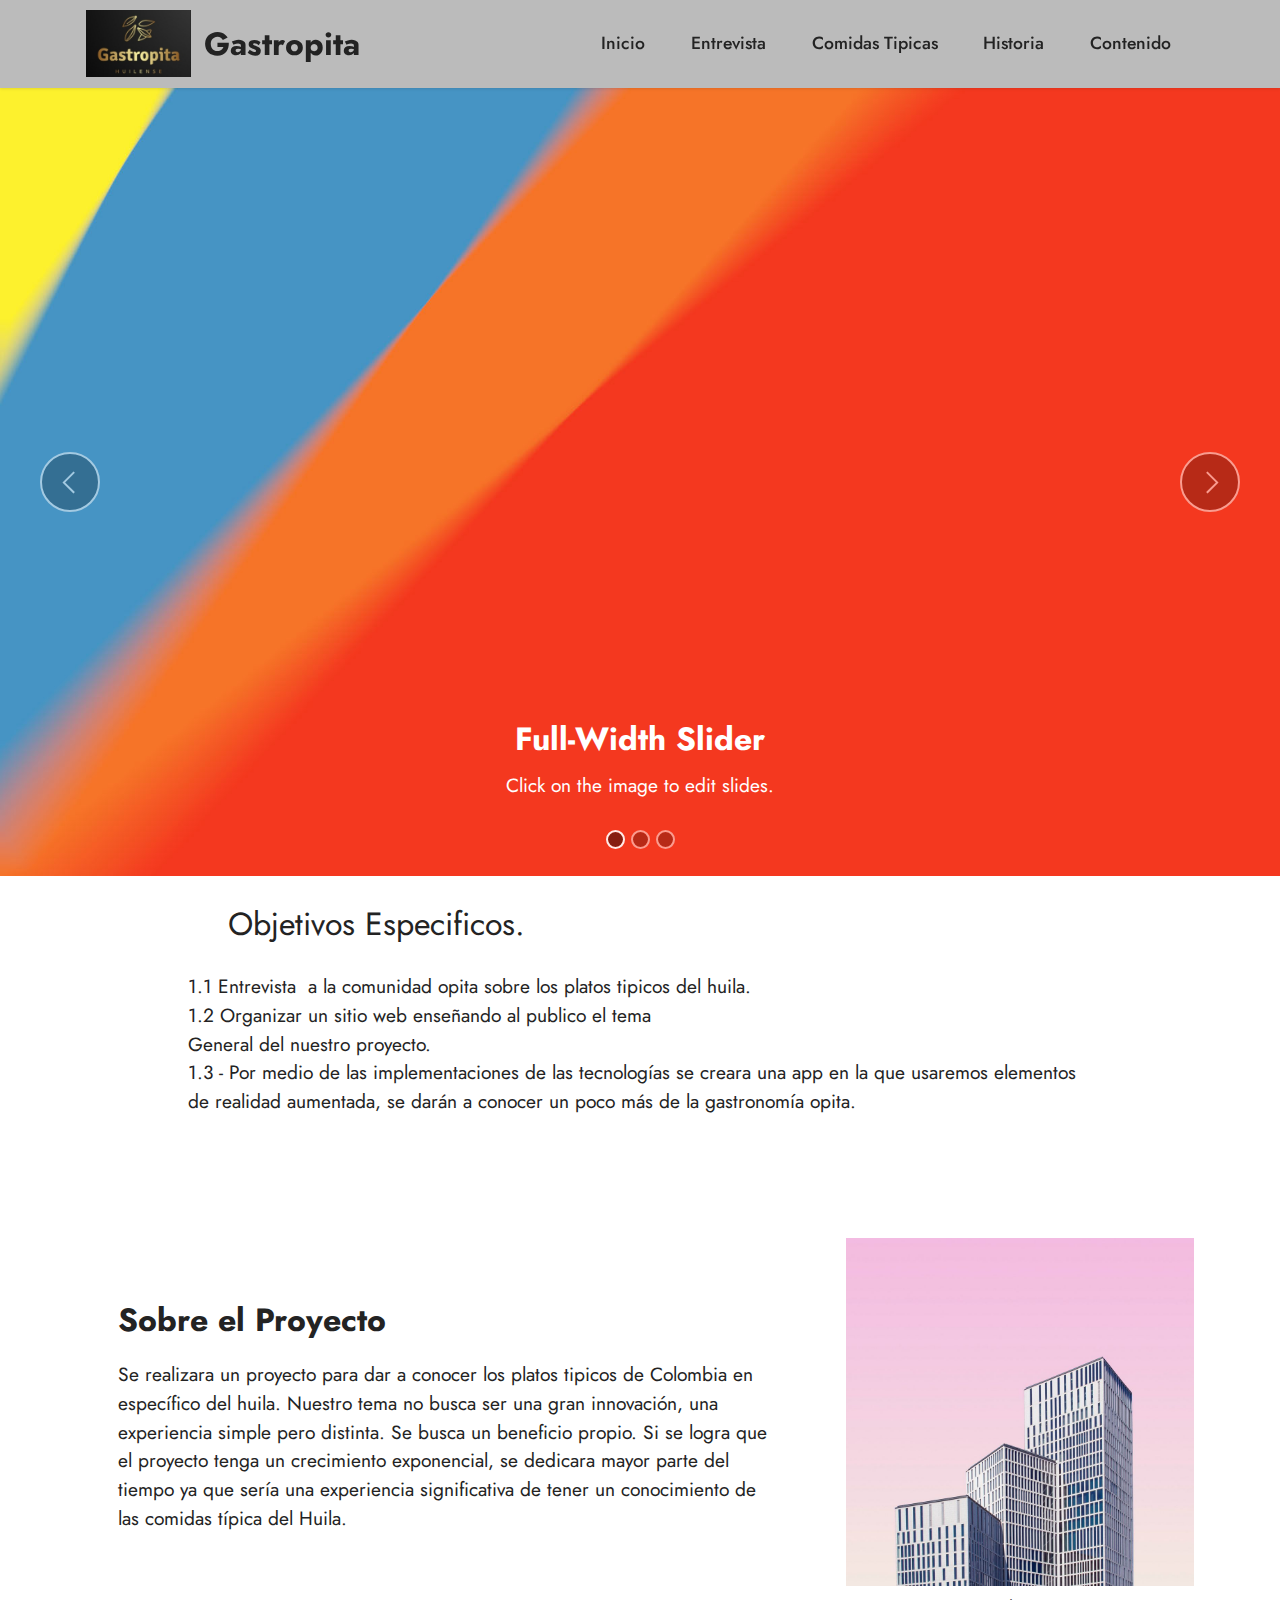
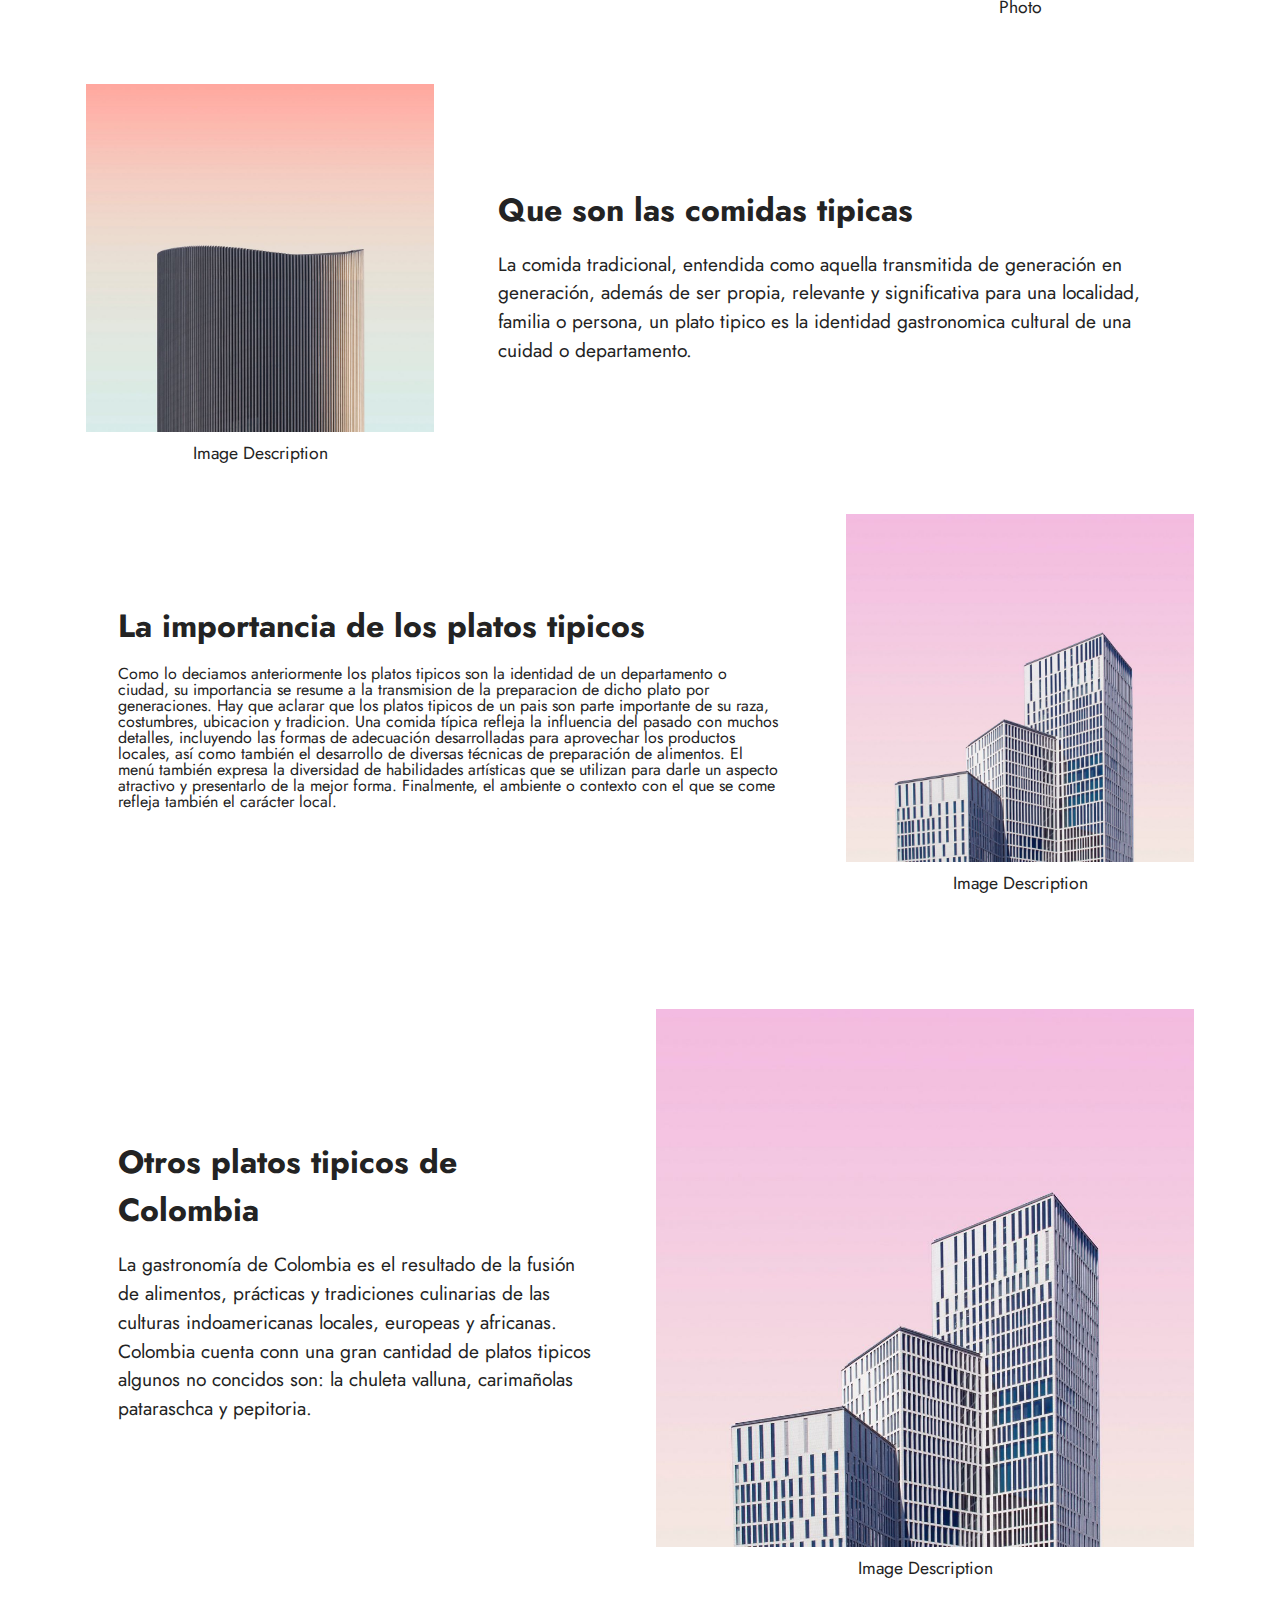
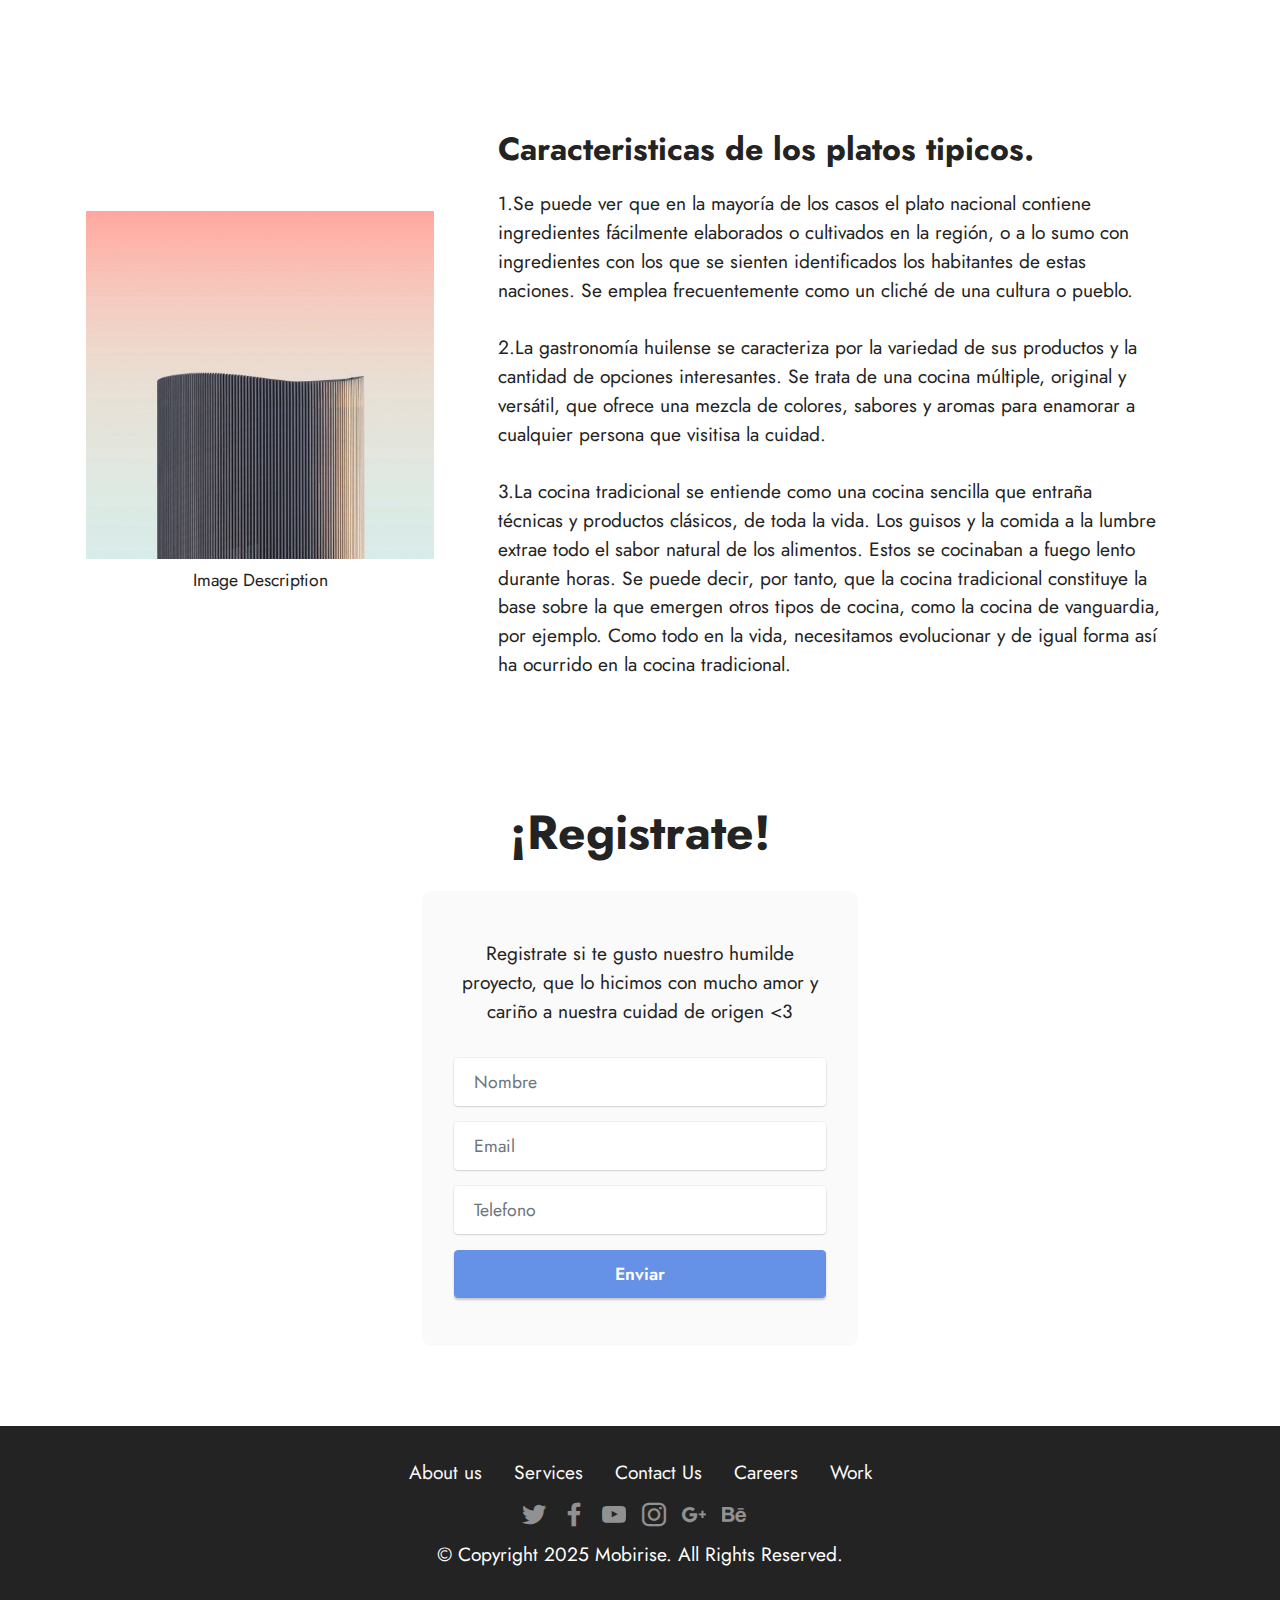
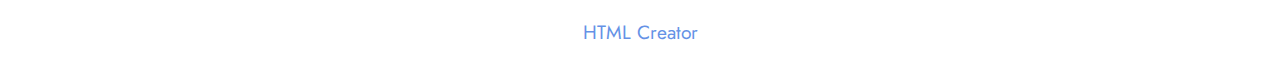
<file: Gastropita/index.html>
<!DOCTYPE html>
<html  >
<head>
  <!-- Site made with Mobirise Website Builder v5.8.14, https://mobirise.com -->
  <meta charset="UTF-8">
  <meta http-equiv="X-UA-Compatible" content="IE=edge">
  <meta name="generator" content="Mobirise v5.8.14, mobirise.com">
  <meta name="viewport" content="width=device-width, initial-scale=1, minimum-scale=1">
  <link rel="shortcut icon" href="assets/images/whatsapp-image-2023-08-14-at-8.36.08-pm-2.jpeg" type="image/x-icon">
  <meta name="description" content="">
  
  
  <title>Gastropíta</title>
  <link rel="stylesheet" href="assets/web/assets/mobirise-icons2/mobirise2.css">
  <link rel="stylesheet" href="assets/bootstrap/css/bootstrap.min.css">
  <link rel="stylesheet" href="assets/bootstrap/css/bootstrap-grid.min.css">
  <link rel="stylesheet" href="assets/bootstrap/css/bootstrap-reboot.min.css">
  <link rel="stylesheet" href="assets/dropdown/css/style.css">
  <link rel="stylesheet" href="assets/socicon/css/styles.css">
  <link rel="stylesheet" href="assets/theme/css/style.css">
  <link rel="preload" href="https://fonts.googleapis.com/css?family=Jost:100,200,300,400,500,600,700,800,900,100i,200i,300i,400i,500i,600i,700i,800i,900i&display=swap" as="style" onload="this.onload=null;this.rel='stylesheet'">
  <noscript><link rel="stylesheet" href="https://fonts.googleapis.com/css?family=Jost:100,200,300,400,500,600,700,800,900,100i,200i,300i,400i,500i,600i,700i,800i,900i&display=swap"></noscript>
  <link rel="preload" as="style" href="assets/mobirise/css/mbr-additional.css"><link rel="stylesheet" href="assets/mobirise/css/mbr-additional.css" type="text/css">

  
  
  
</head>
<body>
  
  <section data-bs-version="5.1" class="menu menu2 cid-tN0wBn1BPA" once="menu" id="menu2-0">
    
    <nav class="navbar navbar-dropdown navbar-fixed-top navbar-expand-lg">
        <div class="container">
            <div class="navbar-brand">
                <span class="navbar-logo">
                    <a href="https://mobiri.se">
                        <img src="assets/images/whatsapp-image-2023-08-14-at-8.36.08-pm-2.jpeg" alt="Mobirise Website Builder" style="height: 4.2rem;">
                    </a>
                </span>
                <span class="navbar-caption-wrap"><a class="navbar-caption text-black display-5" href="https://mobiri.se">Gastropita</a></span>
            </div>
            <button class="navbar-toggler" type="button" data-toggle="collapse" data-bs-toggle="collapse" data-target="#navbarSupportedContent" data-bs-target="#navbarSupportedContent" aria-controls="navbarNavAltMarkup" aria-expanded="false" aria-label="Toggle navigation">
                <div class="hamburger">
                    <span></span>
                    <span></span>
                    <span></span>
                    <span></span>
                </div>
            </button>
            <div class="collapse navbar-collapse" id="navbarSupportedContent">
                <ul class="navbar-nav nav-dropdown nav-right" data-app-modern-menu="true"><li class="nav-item"><a class="nav-link link text-black text-primary display-4" href="index.html#slider1-3">Inicio</a></li><li class="nav-item"><a class="nav-link link text-black text-primary display-4" href="page1.html#footer3-e">Entrevista</a></li><li class="nav-item"><a class="nav-link link text-black text-primary display-4" href="page2.html#image2-l">Comidas Tipicas</a></li>
                    <li class="nav-item"><a class="nav-link link text-black text-primary display-4" href="page3.html#footer3-i">Historia</a></li>
                    <li class="nav-item"><a class="nav-link link text-black text-primary display-4" href="page4.html#footer3-k">Contenido</a>
                    </li></ul>
                
                
            </div>
        </div>
    </nav>
</section>

<section data-bs-version="5.1" class="slider1 cid-tN0BEYxzo7" id="slider1-3">
    
    <div class="carousel slide carousel-fade" id="tNFU3PY6Ds" data-interval="5000" data-bs-interval="5000">
        <ol class="carousel-indicators">
            <li data-slide-to="0" data-bs-slide-to="0" class="active" data-target="#tNFU3PY6Ds" data-bs-target="#tNFU3PY6Ds"></li>
            <li data-slide-to="1" data-bs-slide-to="1" data-target="#tNFU3PY6Ds" data-bs-target="#tNFU3PY6Ds"></li>
            <li data-slide-to="2" data-bs-slide-to="2" data-target="#tNFU3PY6Ds" data-bs-target="#tNFU3PY6Ds"></li>
        </ol>
        <div class="carousel-inner">
            <div class="carousel-item slider-image item active">
                <div class="item-wrapper">
                    <img class="d-block w-100" src="assets/images/background8.jpg" alt="Mobirise Website Builder" data-slide-to="3" data-bs-slide-to="3">
                    
                    <div class="carousel-caption">
                        <h5 class="mbr-section-subtitle mbr-fonts-style display-5">
                            <strong>Full-Width Slider</strong>
                        </h5>
                        <p class="mbr-section-text mbr-fonts-style display-7">Click on the image to edit slides.</p>
                    </div>
                </div>
            </div><div class="carousel-item slider-image item">
                <div class="item-wrapper">
                    <img class="d-block w-100" src="assets/images/background3.jpg" alt="Mobirise Website Builder" data-slide-to="0" data-bs-slide-to="0">
                    
                    <div class="carousel-caption">
                        <h5 class="mbr-section-subtitle mbr-fonts-style display-5">
                            <strong>Full-Width Slider</strong>
                        </h5>
                        <p class="mbr-section-text mbr-fonts-style display-7">Click on the image to edit slides.</p>
                    </div>
                </div>
            </div>
            <div class="carousel-item slider-image item">
                <div class="item-wrapper">
                    <img class="d-block w-100" src="assets/images/background5.jpg" alt="Mobirise Website Builder" data-slide-to="1" data-bs-slide-to="1">
                    
                    <div class="carousel-caption">
                        <h5 class="mbr-section-subtitle mbr-fonts-style display-5">
                            <strong>Full-Width Slider</strong>
                        </h5>
                        <p class="mbr-section-text mbr-fonts-style display-7">Click on the image to edit slides.</p>
                    </div>
                </div>
            </div>
            
        </div>
        <a class="carousel-control carousel-control-prev" role="button" data-slide="prev" data-bs-slide="prev" href="#tNFU3PY6Ds">
            <span class="mobi-mbri mobi-mbri-arrow-prev" aria-hidden="true"></span>
            <span class="sr-only visually-hidden">Previous</span>
        </a>
        <a class="carousel-control carousel-control-next" role="button" data-slide="next" data-bs-slide="next" href="#tNFU3PY6Ds">
            <span class="mobi-mbri mobi-mbri-arrow-next" aria-hidden="true"></span>
            <span class="sr-only visually-hidden">Next</span>
        </a>
    </div>
</section>

<section data-bs-version="5.1" class="content5 cid-tN0EQJMVHK" id="content5-4">
    
    <div class="container-fluid">
        <div class="row justify-content-center">
            <div class="col-md-12 col-lg-9">
                
                <h4 class="mbr-section-subtitle mbr-fonts-style mb-4 display-5"><p>
                    &nbsp; &nbsp; Objetivos Especificos.</p></h4>
                <p class="mbr-text mbr-fonts-style display-7">1.1 Entrevista&nbsp; a la comunidad opita sobre los platos tipicos del huila.<br>1.2 Organizar un sitio web enseñando al publico el tema 
<br>                                 General del nuestro proyecto.&nbsp;&nbsp;<br>1.3 -	Por medio de las implementaciones de las tecnologías se creara una app en la que usaremos elementos de realidad aumentada, se darán a conocer un poco más de la gastronomía opita.
<br><br>
<br></p>
            </div>
        </div>
    </div>
</section>

<section data-bs-version="5.1" class="image2 cid-tN0KvONXs9" id="image2-7">
    

    
    

    <div class="container">
        <div class="row align-items-center">
            <div class="col-12 col-lg-4">
                <div class="image-wrapper">
                    <img src="assets/images/5.jpg" alt="Mobirise Website Builder">
                    <p class="mbr-description mbr-fonts-style mt-2 align-center display-4">Photo</p>
                </div>
            </div>
            <div class="col-12 col-lg">
                <div class="text-wrapper">
                    <h3 class="mbr-section-title mbr-fonts-style mb-3 display-5"><strong>Sobre el Proyecto</strong></h3>
                    <p class="mbr-text mbr-fonts-style display-7">Se realizara un proyecto para dar a conocer los platos tipicos de Colombia&nbsp;en específico del huila. Nuestro tema no busca ser una gran innovación, una experiencia simple pero distinta. Se busca un beneficio propio. Si se logra que el proyecto tenga un crecimiento exponencial, se dedicara mayor parte del tiempo ya que sería una experiencia significativa de tener un conocimiento de las comidas típica del Huila.
<br>
<br></p>
                </div>
            </div>
        </div>
    </div>
</section>

<section data-bs-version="5.1" class="image1 cid-tN0LIDrpc2" id="image1-8">
    

    
    

    <div class="container">
        <div class="row align-items-center">
            <div class="col-12 col-lg-4">
                <div class="image-wrapper">
                    <img src="assets/images/4.jpg" alt="Mobirise Website Builder">
                    <p class="mbr-description mbr-fonts-style pt-2 align-center display-4">
                    Image Description</p>
                </div>
            </div>
            <div class="col-12 col-lg">
                <div class="text-wrapper">
                    <h3 class="mbr-section-title mbr-fonts-style mb-3 display-5"><strong>Que son las comidas tipicas</strong></h3>
                    <p class="mbr-text mbr-fonts-style display-7">La comida tradicional, entendida como aquella transmitida de generación en generación, además de ser propia, relevante y significativa para una localidad, familia o persona, un plato tipico es la identidad gastronomica cultural de una cuidad o departamento.</p>
                </div>
            </div>
        </div>
    </div>
</section>

<section data-bs-version="5.1" class="image2 cid-tN0QkcdlYK" id="image2-9">
    

    
    

    <div class="container">
        <div class="row align-items-center">
            <div class="col-12 col-lg-4">
                <div class="image-wrapper">
                    <img src="assets/images/5.jpg" alt="Mobirise Website Builder">
                    <p class="mbr-description mbr-fonts-style mt-2 align-center display-4">
                        Image Description</p>
                </div>
            </div>
            <div class="col-12 col-lg">
                <div class="text-wrapper">
                    <h3 class="mbr-section-title mbr-fonts-style mb-3 display-5">
                        <strong>La importancia de los platos tipicos&nbsp;&nbsp;</strong></h3>
                    <p class="mbr-text mbr-fonts-style display-7"></p><p>Como lo deciamos anteriormente los platos tipicos son la identidad de un departamento o ciudad, su importancia se resume a la transmision de la preparacion de dicho plato por generaciones. Hay que aclarar que los platos tipicos de un pais son parte importante de su raza, costumbres, ubicacion y tradicion. Una comida típica refleja la influencia del pasado con muchos detalles, incluyendo las formas de adecuación desarrolladas para aprovechar los productos locales, así como también el desarrollo de diversas técnicas de preparación de alimentos. El menú también expresa la diversidad de habilidades artísticas que se utilizan para darle un aspecto atractivo y presentarlo de la mejor forma. Finalmente, el ambiente o contexto con el que se come refleja también el carácter local.</p><p></p>
                </div>
            </div>
        </div>
    </div>
</section>

<section data-bs-version="5.1" class="image2 cid-tN10VtGzjK" id="image2-c">
    

    
    

    <div class="container">
        <div class="row align-items-center">
            <div class="col-12 col-lg-6">
                <div class="image-wrapper">
                    <img src="assets/images/5.jpg" alt="Mobirise Website Builder">
                    <p class="mbr-description mbr-fonts-style mt-2 align-center display-4">
                        Image Description</p>
                </div>
            </div>
            <div class="col-12 col-lg">
                <div class="text-wrapper">
                    <h3 class="mbr-section-title mbr-fonts-style mb-3 display-5"><strong>Otros platos tipicos de Colombia</strong></h3>
                    <p class="mbr-text mbr-fonts-style display-7">
                        La gastronomía de Colombia es el resultado de la fusión de alimentos, prácticas y tradiciones culinarias de las culturas indoamericanas locales, europeas y africanas. Colombia cuenta conn una gran cantidad de platos tipicos algunos no concidos son: la chuleta valluna, carimañolas pataraschca y pepitoria.<br><br></p>
                </div>
            </div>
        </div>
    </div>
</section>

<section data-bs-version="5.1" class="image1 cid-tNFSjBICNu" id="image1-t">
    

    
    

    <div class="container">
        <div class="row align-items-center">
            <div class="col-12 col-lg-4">
                <div class="image-wrapper">
                    <img src="assets/images/4.jpg" alt="Mobirise Website Builder">
                    <p class="mbr-description mbr-fonts-style pt-2 align-center display-4">
                    Image Description</p>
                </div>
            </div>
            <div class="col-12 col-lg">
                <div class="text-wrapper">
                    <h3 class="mbr-section-title mbr-fonts-style mb-3 display-5">
                        <strong>Caracteristicas de los platos tipicos.</strong></h3>
                    <p class="mbr-text mbr-fonts-style display-7">1.Se puede ver que en la mayoría de los casos el plato nacional contiene ingredientes fácilmente elaborados o cultivados en la región, o a lo sumo con ingredientes con los que se sienten identificados los habitantes de estas naciones. Se emplea frecuentemente como un cliché de una cultura o pueblo.
<br>
<br>2.La gastronomía huilense se caracteriza por la variedad de sus productos y la cantidad de opciones interesantes. Se trata de una cocina múltiple, original y versátil, que ofrece una mezcla de colores, sabores y aromas para enamorar a cualquier persona que visitisa la cuidad.
<br>
<br>3.La cocina tradicional se entiende como una cocina sencilla que entraña técnicas y productos clásicos, de toda la vida. Los guisos y la comida a la lumbre extrae todo el sabor natural de los alimentos. Estos se cocinaban a fuego lento durante horas. Se puede decir, por tanto, que la cocina tradicional constituye la base sobre la que emergen otros tipos de cocina, como la cocina de vanguardia, por ejemplo. Como todo en la vida, necesitamos evolucionar y de igual forma así ha ocurrido en la cocina tradicional.</p>
                </div>
            </div>
        </div>
    </div>
</section>

<section data-bs-version="5.1" class="form7 cid-tN19upexdx" id="form7-s">
    
    
    <div class="container">
        <div class="mbr-section-head">
            <h3 class="mbr-section-title mbr-fonts-style align-center mb-0 display-2"><strong>¡Registrate!</strong></h3>
            
        </div>
        <div class="row justify-content-center mt-4">
            <div class="col-lg-8 mx-auto mbr-form" data-form-type="formoid">
                <form action="Informacion.php" method="POST" class="mbr-form form-with-styler mx-auto" data-form-title="Form Name"><input type="hidden" name="email" data-form-email="true" value="rxb1LBs4LJWMbfIrssyHpKoe0CvkFxc/YRcjX6N+oirtD80GudK5k3+MLgWgjZcj9nn3cgZ1nBRd81daarWdG9K1Q1WhOLqdd5tq7+TWHeaR23WbuLtQWEZ/mT/3nhYw">
                    <p class="mbr-text mbr-fonts-style align-center mb-4 display-7">Registrate si te gusto nuestro humilde proyecto, que lo hicimos con mucho amor y cariño a nuestra cuidad de origen &lt;3</p>
                    <div class="row">
                        <div hidden="hidden" data-form-alert="" class="alert alert-success col-12">Thanks for filling out the form!</div>
                        <div hidden="hidden" data-form-alert-danger="" class="alert alert-danger col-12">
                            Oops...! some problem!
                        </div>
                    </div>
                    <div class="dragArea row">
                        <div class="col-lg-12 col-md-12 col-sm-12 form-group mb-3" data-for="name">
                            <input type="text" name="name" placeholder="Nombre" data-form-field="name" class="form-control" value="" id="name-form7-s">
                        </div>
                        <div class="col-lg-12 col-md-12 col-sm-12 form-group mb-3" data-for="email">
                            <input type="email" name="email" placeholder="Email" data-form-field="email" class="form-control" value="" id="email-form7-s">
                        </div>
                        <div data-for="phone" class="col-lg-12 col-md-12 col-sm-12 form-group mb-3">
                            <input type="tel" name="phone" placeholder="Telefono" data-form-field="phone" class="form-control" value="" id="phone-form7-s">
                        </div>
                        <div class="col-auto mbr-section-btn align-center"><button type="submit" class="btn btn-primary display-4">Enviar</button></div>
                    </div>
                </form>
            </div>
        </div>
    </div>
</section>

<section data-bs-version="5.1" class="footer3 cid-tN10MUzmvm" once="footers" id="footer3-b">

    

    

    <div class="container">
        <div class="media-container-row align-center mbr-white">
            <div class="row row-links">
                <ul class="foot-menu">
                    
                    
                    
                    
                    
                <li class="foot-menu-item mbr-fonts-style display-7">
                        <a class="text-white" href="#" target="_blank">About us</a>
                    </li><li class="foot-menu-item mbr-fonts-style display-7">
                        <a class="text-white" href="#" target="_blank">Services</a>
                    </li><li class="foot-menu-item mbr-fonts-style display-7">
                        <a class="text-white" href="#" target="_blank">Contact Us</a>
                    </li><li class="foot-menu-item mbr-fonts-style display-7">
                        <a class="text-white" href="#" target="_blank">Careers</a>
                    </li><li class="foot-menu-item mbr-fonts-style display-7">
                        <a class="text-white" href="#" target="_blank">Work</a>
                    </li></ul>
            </div>
            <div class="row social-row">
                <div class="social-list align-right pb-2">
                    
                    
                    
                    
                    
                    
                <div class="soc-item">
                        <a href="https://twitter.com/mobirise" target="_blank">
                            <span class="socicon-twitter socicon mbr-iconfont mbr-iconfont-social"></span>
                        </a>
                    </div><div class="soc-item">
                        <a href="https://www.facebook.com/pages/Mobirise/1616226671953247" target="_blank">
                            <span class="socicon-facebook socicon mbr-iconfont mbr-iconfont-social"></span>
                        </a>
                    </div><div class="soc-item">
                        <a href="https://www.youtube.com/c/mobirise" target="_blank">
                            <span class="socicon-youtube socicon mbr-iconfont mbr-iconfont-social"></span>
                        </a>
                    </div><div class="soc-item">
                        <a href="https://instagram.com/mobirise" target="_blank">
                            <span class="socicon-instagram socicon mbr-iconfont mbr-iconfont-social"></span>
                        </a>
                    </div><div class="soc-item">
                        <a href="https://plus.google.com/u/0/+Mobirise" target="_blank">
                            <span class="socicon-googleplus socicon mbr-iconfont mbr-iconfont-social"></span>
                        </a>
                    </div><div class="soc-item">
                        <a href="https://www.behance.net/Mobirise" target="_blank">
                            <span class="socicon-behance socicon mbr-iconfont mbr-iconfont-social"></span>
                        </a>
                    </div></div>
            </div>
            <div class="row row-copirayt">
                <p class="mbr-text mb-0 mbr-fonts-style mbr-white align-center display-7">
                    © Copyright 2025 Mobirise. All Rights Reserved.
                </p>
            </div>
        </div>
    </div>
</section><section class="display-7" style="padding: 0;align-items: center;justify-content: center;flex-wrap: wrap;    align-content: center;display: flex;position: relative;height: 4rem;"><a href="https://mobiri.se/2963970" style="flex: 1 1;height: 4rem;position: absolute;width: 100%;z-index: 1;"><img alt="" style="height: 4rem;" src="[data-uri]"></a><p style="margin: 0;text-align: center;" class="display-7">&#8204;</p><a style="z-index:1" href="https://mobirise.com/html-builder.html">HTML Creator</a></section><script src="assets/bootstrap/js/bootstrap.bundle.min.js"></script>  <script src="assets/smoothscroll/smooth-scroll.js"></script>  <script src="assets/ytplayer/index.js"></script>  <script src="assets/dropdown/js/navbar-dropdown.js"></script>  <script src="assets/theme/js/script.js"></script>  <script src="assets/formoid/formoid.min.js"></script>  
  
  
</body>
</html>
</file>
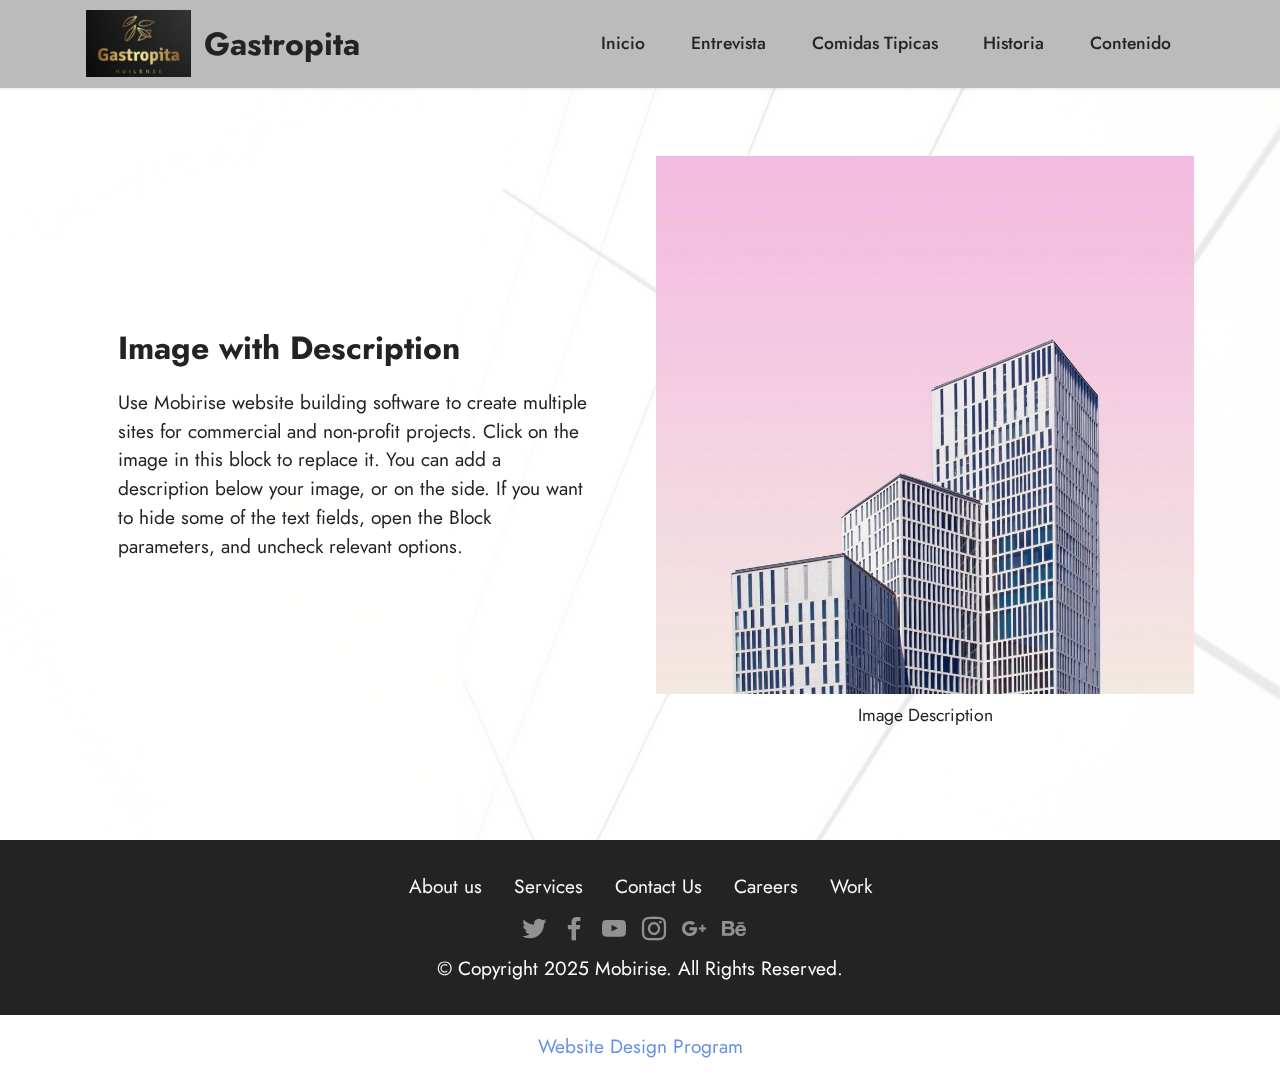
<file: Gastropita/page1.html>
<!DOCTYPE html>
<html  >
<head>
  <!-- Site made with Mobirise Website Builder v5.8.14, https://mobirise.com -->
  <meta charset="UTF-8">
  <meta http-equiv="X-UA-Compatible" content="IE=edge">
  <meta name="generator" content="Mobirise v5.8.14, mobirise.com">
  <meta name="viewport" content="width=device-width, initial-scale=1, minimum-scale=1">
  <link rel="shortcut icon" href="assets/images/whatsapp-image-2023-08-14-at-8.36.08-pm-2.jpeg" type="image/x-icon">
  <meta name="description" content="">
  
  
  <title>Entrevista</title>
  <link rel="stylesheet" href="assets/bootstrap/css/bootstrap.min.css">
  <link rel="stylesheet" href="assets/bootstrap/css/bootstrap-grid.min.css">
  <link rel="stylesheet" href="assets/bootstrap/css/bootstrap-reboot.min.css">
  <link rel="stylesheet" href="assets/parallax/jarallax.css">
  <link rel="stylesheet" href="assets/dropdown/css/style.css">
  <link rel="stylesheet" href="assets/socicon/css/styles.css">
  <link rel="stylesheet" href="assets/theme/css/style.css">
  <link rel="preload" href="https://fonts.googleapis.com/css?family=Jost:100,200,300,400,500,600,700,800,900,100i,200i,300i,400i,500i,600i,700i,800i,900i&display=swap" as="style" onload="this.onload=null;this.rel='stylesheet'">
  <noscript><link rel="stylesheet" href="https://fonts.googleapis.com/css?family=Jost:100,200,300,400,500,600,700,800,900,100i,200i,300i,400i,500i,600i,700i,800i,900i&display=swap"></noscript>
  <link rel="preload" as="style" href="assets/mobirise/css/mbr-additional.css"><link rel="stylesheet" href="assets/mobirise/css/mbr-additional.css" type="text/css">

  
  
  
</head>
<body>
  
  <section data-bs-version="5.1" class="menu menu2 cid-tN0wBn1BPA" once="menu" id="menu2-d">
    
    <nav class="navbar navbar-dropdown navbar-fixed-top navbar-expand-lg">
        <div class="container">
            <div class="navbar-brand">
                <span class="navbar-logo">
                    <a href="https://mobiri.se">
                        <img src="assets/images/whatsapp-image-2023-08-14-at-8.36.08-pm-2.jpeg" alt="Mobirise Website Builder" style="height: 4.2rem;">
                    </a>
                </span>
                <span class="navbar-caption-wrap"><a class="navbar-caption text-black display-5" href="https://mobiri.se">Gastropita</a></span>
            </div>
            <button class="navbar-toggler" type="button" data-toggle="collapse" data-bs-toggle="collapse" data-target="#navbarSupportedContent" data-bs-target="#navbarSupportedContent" aria-controls="navbarNavAltMarkup" aria-expanded="false" aria-label="Toggle navigation">
                <div class="hamburger">
                    <span></span>
                    <span></span>
                    <span></span>
                    <span></span>
                </div>
            </button>
            <div class="collapse navbar-collapse" id="navbarSupportedContent">
                <ul class="navbar-nav nav-dropdown nav-right" data-app-modern-menu="true"><li class="nav-item"><a class="nav-link link text-black text-primary display-4" href="index.html#slider1-3">Inicio</a></li><li class="nav-item"><a class="nav-link link text-black text-primary display-4" href="page1.html#footer3-e">Entrevista</a></li><li class="nav-item"><a class="nav-link link text-black text-primary display-4" href="page2.html#image2-l">Comidas Tipicas</a></li>
                    <li class="nav-item"><a class="nav-link link text-black text-primary display-4" href="page3.html#footer3-i">Historia</a></li>
                    <li class="nav-item"><a class="nav-link link text-black text-primary display-4" href="page4.html#footer3-k">Contenido</a>
                    </li></ul>
                
                
            </div>
        </div>
    </nav>
</section>

<section data-bs-version="5.1" class="image2 cid-tN17DCmECz mbr-parallax-background" id="image2-m">
    

    
    <div class="mbr-overlay" style="opacity: 0.7; background-color: rgb(255, 255, 255);">
    </div>

    <div class="container">
        <div class="row align-items-center">
            <div class="col-12 col-lg-6">
                <div class="image-wrapper">
                    <img src="assets/images/5.jpg" alt="Mobirise Website Builder">
                    <p class="mbr-description mbr-fonts-style mt-2 align-center display-4">
                        Image Description</p>
                </div>
            </div>
            <div class="col-12 col-lg">
                <div class="text-wrapper">
                    <h3 class="mbr-section-title mbr-fonts-style mb-3 display-5">
                        <strong>Image with Description</strong></h3>
                    <p class="mbr-text mbr-fonts-style display-7">
                        Use Mobirise website building software to create multiple sites for commercial and non-profit projects. Click on the image in this block to replace it. You can add a description below your image, or on the side. If you want to hide some of the text fields, open the Block parameters, and uncheck relevant options.</p>
                </div>
            </div>
        </div>
    </div>
</section>

<section data-bs-version="5.1" class="footer3 cid-tN10MUzmvm" once="footers" id="footer3-e">

    

    

    <div class="container">
        <div class="media-container-row align-center mbr-white">
            <div class="row row-links">
                <ul class="foot-menu">
                    
                    
                    
                    
                    
                <li class="foot-menu-item mbr-fonts-style display-7">
                        <a class="text-white" href="#" target="_blank">About us</a>
                    </li><li class="foot-menu-item mbr-fonts-style display-7">
                        <a class="text-white" href="#" target="_blank">Services</a>
                    </li><li class="foot-menu-item mbr-fonts-style display-7">
                        <a class="text-white" href="#" target="_blank">Contact Us</a>
                    </li><li class="foot-menu-item mbr-fonts-style display-7">
                        <a class="text-white" href="#" target="_blank">Careers</a>
                    </li><li class="foot-menu-item mbr-fonts-style display-7">
                        <a class="text-white" href="#" target="_blank">Work</a>
                    </li></ul>
            </div>
            <div class="row social-row">
                <div class="social-list align-right pb-2">
                    
                    
                    
                    
                    
                    
                <div class="soc-item">
                        <a href="https://twitter.com/mobirise" target="_blank">
                            <span class="socicon-twitter socicon mbr-iconfont mbr-iconfont-social"></span>
                        </a>
                    </div><div class="soc-item">
                        <a href="https://www.facebook.com/pages/Mobirise/1616226671953247" target="_blank">
                            <span class="socicon-facebook socicon mbr-iconfont mbr-iconfont-social"></span>
                        </a>
                    </div><div class="soc-item">
                        <a href="https://www.youtube.com/c/mobirise" target="_blank">
                            <span class="socicon-youtube socicon mbr-iconfont mbr-iconfont-social"></span>
                        </a>
                    </div><div class="soc-item">
                        <a href="https://instagram.com/mobirise" target="_blank">
                            <span class="socicon-instagram socicon mbr-iconfont mbr-iconfont-social"></span>
                        </a>
                    </div><div class="soc-item">
                        <a href="https://plus.google.com/u/0/+Mobirise" target="_blank">
                            <span class="socicon-googleplus socicon mbr-iconfont mbr-iconfont-social"></span>
                        </a>
                    </div><div class="soc-item">
                        <a href="https://www.behance.net/Mobirise" target="_blank">
                            <span class="socicon-behance socicon mbr-iconfont mbr-iconfont-social"></span>
                        </a>
                    </div></div>
            </div>
            <div class="row row-copirayt">
                <p class="mbr-text mb-0 mbr-fonts-style mbr-white align-center display-7">
                    © Copyright 2025 Mobirise. All Rights Reserved.
                </p>
            </div>
        </div>
    </div>
</section><section class="display-7" style="padding: 0;align-items: center;justify-content: center;flex-wrap: wrap;    align-content: center;display: flex;position: relative;height: 4rem;"><a href="https://mobiri.se/2963970" style="flex: 1 1;height: 4rem;position: absolute;width: 100%;z-index: 1;"><img alt="" style="height: 4rem;" src="[data-uri]"></a><p style="margin: 0;text-align: center;" class="display-7">&#8204;</p><a style="z-index:1" href="https://mobirise.com/builder/web-design-program.html">Website Design Program</a></section><script src="assets/bootstrap/js/bootstrap.bundle.min.js"></script>  <script src="assets/parallax/jarallax.js"></script>  <script src="assets/smoothscroll/smooth-scroll.js"></script>  <script src="assets/ytplayer/index.js"></script>  <script src="assets/dropdown/js/navbar-dropdown.js"></script>  <script src="assets/theme/js/script.js"></script>  
  
  
</body>
</html>
</file>
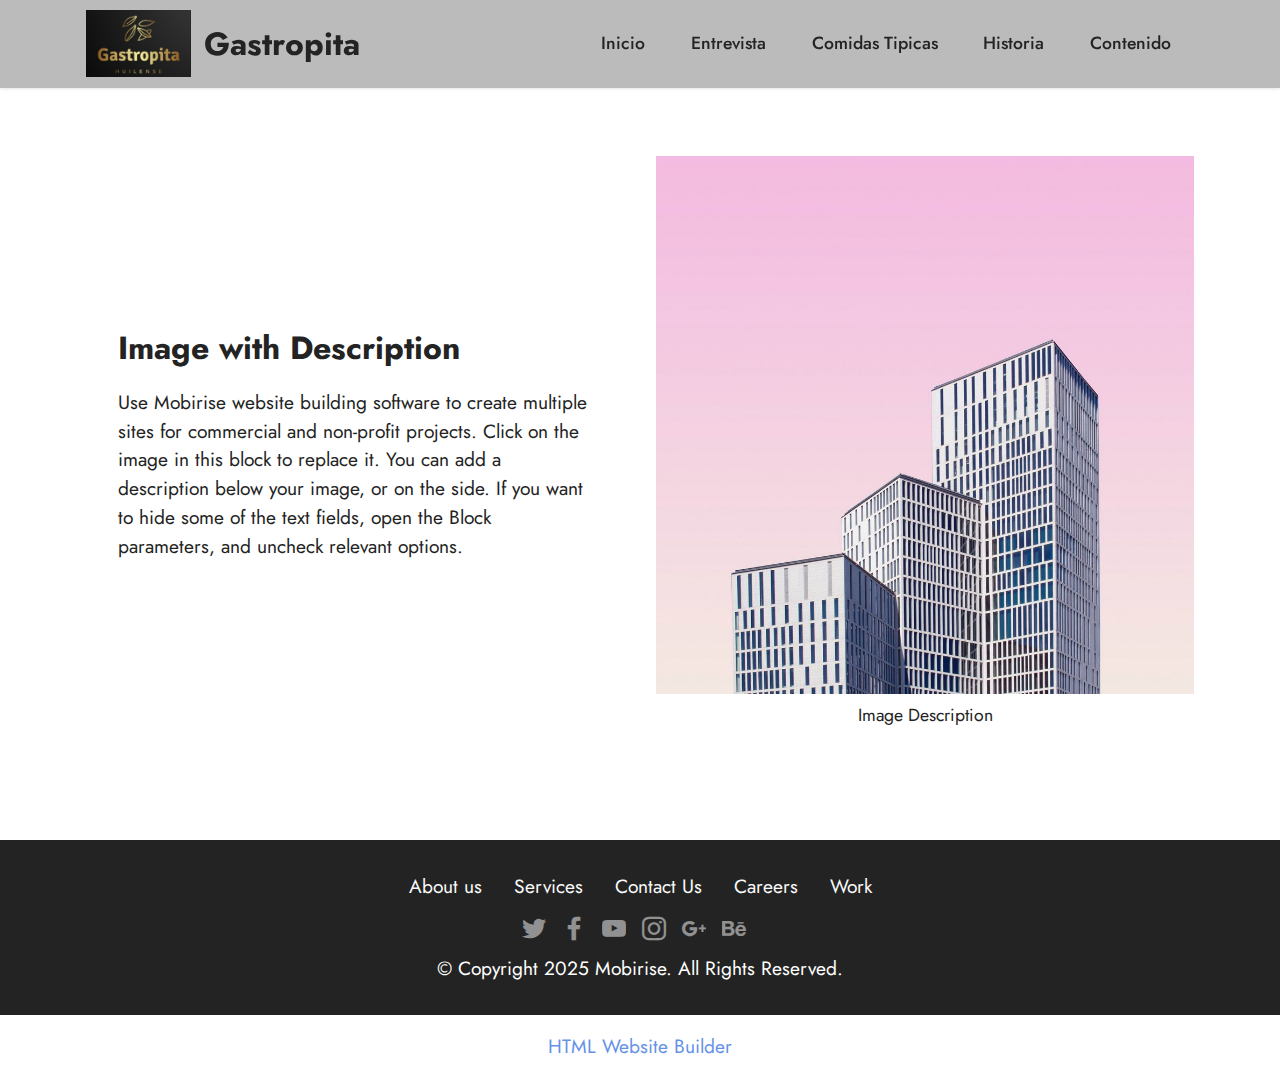
<file: Gastropita/page2.html>
<!DOCTYPE html>
<html  >
<head>
  <!-- Site made with Mobirise Website Builder v5.8.14, https://mobirise.com -->
  <meta charset="UTF-8">
  <meta http-equiv="X-UA-Compatible" content="IE=edge">
  <meta name="generator" content="Mobirise v5.8.14, mobirise.com">
  <meta name="viewport" content="width=device-width, initial-scale=1, minimum-scale=1">
  <link rel="shortcut icon" href="assets/images/whatsapp-image-2023-08-14-at-8.36.08-pm-2.jpeg" type="image/x-icon">
  <meta name="description" content="">
  
  
  <title>Comidas Tipicas</title>
  <link rel="stylesheet" href="assets/bootstrap/css/bootstrap.min.css">
  <link rel="stylesheet" href="assets/bootstrap/css/bootstrap-grid.min.css">
  <link rel="stylesheet" href="assets/bootstrap/css/bootstrap-reboot.min.css">
  <link rel="stylesheet" href="assets/dropdown/css/style.css">
  <link rel="stylesheet" href="assets/socicon/css/styles.css">
  <link rel="stylesheet" href="assets/theme/css/style.css">
  <link rel="preload" href="https://fonts.googleapis.com/css?family=Jost:100,200,300,400,500,600,700,800,900,100i,200i,300i,400i,500i,600i,700i,800i,900i&display=swap" as="style" onload="this.onload=null;this.rel='stylesheet'">
  <noscript><link rel="stylesheet" href="https://fonts.googleapis.com/css?family=Jost:100,200,300,400,500,600,700,800,900,100i,200i,300i,400i,500i,600i,700i,800i,900i&display=swap"></noscript>
  <link rel="preload" as="style" href="assets/mobirise/css/mbr-additional.css"><link rel="stylesheet" href="assets/mobirise/css/mbr-additional.css" type="text/css">

  
  
  
</head>
<body>
  
  <section data-bs-version="5.1" class="menu menu2 cid-tN0wBn1BPA" once="menu" id="menu2-f">
    
    <nav class="navbar navbar-dropdown navbar-fixed-top navbar-expand-lg">
        <div class="container">
            <div class="navbar-brand">
                <span class="navbar-logo">
                    <a href="https://mobiri.se">
                        <img src="assets/images/whatsapp-image-2023-08-14-at-8.36.08-pm-2.jpeg" alt="Mobirise Website Builder" style="height: 4.2rem;">
                    </a>
                </span>
                <span class="navbar-caption-wrap"><a class="navbar-caption text-black display-5" href="https://mobiri.se">Gastropita</a></span>
            </div>
            <button class="navbar-toggler" type="button" data-toggle="collapse" data-bs-toggle="collapse" data-target="#navbarSupportedContent" data-bs-target="#navbarSupportedContent" aria-controls="navbarNavAltMarkup" aria-expanded="false" aria-label="Toggle navigation">
                <div class="hamburger">
                    <span></span>
                    <span></span>
                    <span></span>
                    <span></span>
                </div>
            </button>
            <div class="collapse navbar-collapse" id="navbarSupportedContent">
                <ul class="navbar-nav nav-dropdown nav-right" data-app-modern-menu="true"><li class="nav-item"><a class="nav-link link text-black text-primary display-4" href="index.html#slider1-3">Inicio</a></li><li class="nav-item"><a class="nav-link link text-black text-primary display-4" href="page1.html#footer3-e">Entrevista</a></li><li class="nav-item"><a class="nav-link link text-black text-primary display-4" href="page2.html#image2-l">Comidas Tipicas</a></li>
                    <li class="nav-item"><a class="nav-link link text-black text-primary display-4" href="page3.html#footer3-i">Historia</a></li>
                    <li class="nav-item"><a class="nav-link link text-black text-primary display-4" href="page4.html#footer3-k">Contenido</a>
                    </li></ul>
                
                
            </div>
        </div>
    </nav>
</section>

<section data-bs-version="5.1" class="image2 cid-tN16Xq8qqt" id="image2-l">
    

    
    

    <div class="container">
        <div class="row align-items-center">
            <div class="col-12 col-lg-6">
                <div class="image-wrapper">
                    <img src="assets/images/5.jpg" alt="Mobirise Website Builder">
                    <p class="mbr-description mbr-fonts-style mt-2 align-center display-4">
                        Image Description</p>
                </div>
            </div>
            <div class="col-12 col-lg">
                <div class="text-wrapper">
                    <h3 class="mbr-section-title mbr-fonts-style mb-3 display-5">
                        <strong>Image with Description</strong></h3>
                    <p class="mbr-text mbr-fonts-style display-7">
                        Use Mobirise website building software to create multiple sites for commercial and non-profit projects. Click on the image in this block to replace it. You can add a description below your image, or on the side. If you want to hide some of the text fields, open the Block parameters, and uncheck relevant options.</p>
                </div>
            </div>
        </div>
    </div>
</section>

<section data-bs-version="5.1" class="footer3 cid-tN10MUzmvm" once="footers" id="footer3-g">

    

    

    <div class="container">
        <div class="media-container-row align-center mbr-white">
            <div class="row row-links">
                <ul class="foot-menu">
                    
                    
                    
                    
                    
                <li class="foot-menu-item mbr-fonts-style display-7">
                        <a class="text-white" href="#" target="_blank">About us</a>
                    </li><li class="foot-menu-item mbr-fonts-style display-7">
                        <a class="text-white" href="#" target="_blank">Services</a>
                    </li><li class="foot-menu-item mbr-fonts-style display-7">
                        <a class="text-white" href="#" target="_blank">Contact Us</a>
                    </li><li class="foot-menu-item mbr-fonts-style display-7">
                        <a class="text-white" href="#" target="_blank">Careers</a>
                    </li><li class="foot-menu-item mbr-fonts-style display-7">
                        <a class="text-white" href="#" target="_blank">Work</a>
                    </li></ul>
            </div>
            <div class="row social-row">
                <div class="social-list align-right pb-2">
                    
                    
                    
                    
                    
                    
                <div class="soc-item">
                        <a href="https://twitter.com/mobirise" target="_blank">
                            <span class="socicon-twitter socicon mbr-iconfont mbr-iconfont-social"></span>
                        </a>
                    </div><div class="soc-item">
                        <a href="https://www.facebook.com/pages/Mobirise/1616226671953247" target="_blank">
                            <span class="socicon-facebook socicon mbr-iconfont mbr-iconfont-social"></span>
                        </a>
                    </div><div class="soc-item">
                        <a href="https://www.youtube.com/c/mobirise" target="_blank">
                            <span class="socicon-youtube socicon mbr-iconfont mbr-iconfont-social"></span>
                        </a>
                    </div><div class="soc-item">
                        <a href="https://instagram.com/mobirise" target="_blank">
                            <span class="socicon-instagram socicon mbr-iconfont mbr-iconfont-social"></span>
                        </a>
                    </div><div class="soc-item">
                        <a href="https://plus.google.com/u/0/+Mobirise" target="_blank">
                            <span class="socicon-googleplus socicon mbr-iconfont mbr-iconfont-social"></span>
                        </a>
                    </div><div class="soc-item">
                        <a href="https://www.behance.net/Mobirise" target="_blank">
                            <span class="socicon-behance socicon mbr-iconfont mbr-iconfont-social"></span>
                        </a>
                    </div></div>
            </div>
            <div class="row row-copirayt">
                <p class="mbr-text mb-0 mbr-fonts-style mbr-white align-center display-7">
                    © Copyright 2025 Mobirise. All Rights Reserved.
                </p>
            </div>
        </div>
    </div>
</section><section class="display-7" style="padding: 0;align-items: center;justify-content: center;flex-wrap: wrap;    align-content: center;display: flex;position: relative;height: 4rem;"><a href="https://mobiri.se/2963970" style="flex: 1 1;height: 4rem;position: absolute;width: 100%;z-index: 1;"><img alt="" style="height: 4rem;" src="[data-uri]"></a><p style="margin: 0;text-align: center;" class="display-7">&#8204;</p><a style="z-index:1" href="https://mobirise.com/html-builder.html">HTML Website Builder</a></section><script src="assets/bootstrap/js/bootstrap.bundle.min.js"></script>  <script src="assets/smoothscroll/smooth-scroll.js"></script>  <script src="assets/ytplayer/index.js"></script>  <script src="assets/dropdown/js/navbar-dropdown.js"></script>  <script src="assets/theme/js/script.js"></script>  
  
  
</body>
</html>
</file>
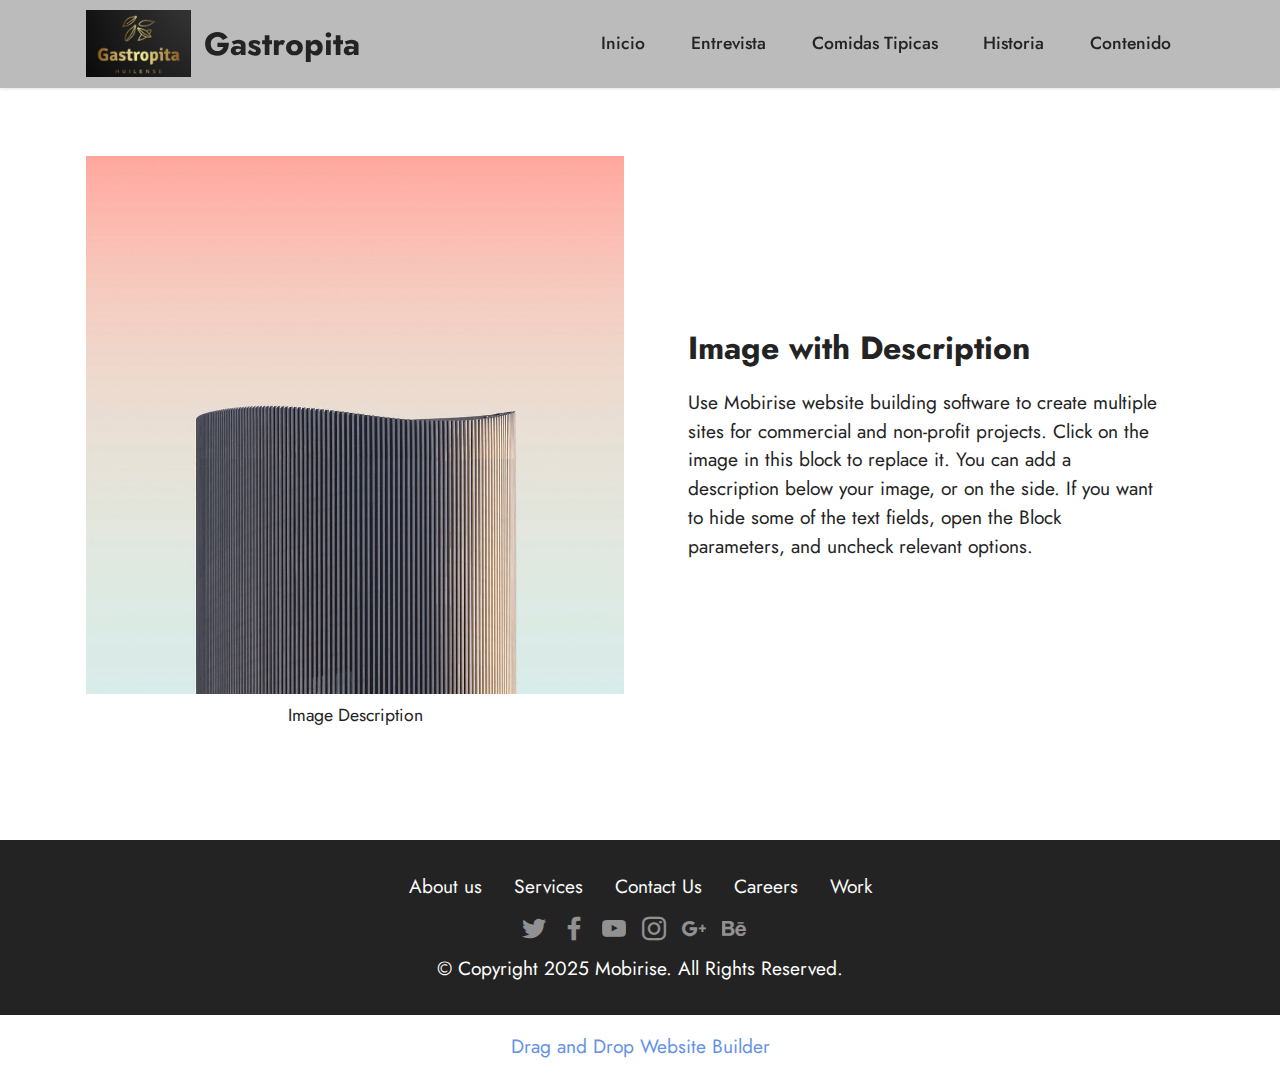
<file: Gastropita/page3.html>
<!DOCTYPE html>
<html  >
<head>
  <!-- Site made with Mobirise Website Builder v5.8.14, https://mobirise.com -->
  <meta charset="UTF-8">
  <meta http-equiv="X-UA-Compatible" content="IE=edge">
  <meta name="generator" content="Mobirise v5.8.14, mobirise.com">
  <meta name="viewport" content="width=device-width, initial-scale=1, minimum-scale=1">
  <link rel="shortcut icon" href="assets/images/whatsapp-image-2023-08-14-at-8.36.08-pm-2.jpeg" type="image/x-icon">
  <meta name="description" content="">
  
  
  <title>Historia</title>
  <link rel="stylesheet" href="assets/bootstrap/css/bootstrap.min.css">
  <link rel="stylesheet" href="assets/bootstrap/css/bootstrap-grid.min.css">
  <link rel="stylesheet" href="assets/bootstrap/css/bootstrap-reboot.min.css">
  <link rel="stylesheet" href="assets/dropdown/css/style.css">
  <link rel="stylesheet" href="assets/socicon/css/styles.css">
  <link rel="stylesheet" href="assets/theme/css/style.css">
  <link rel="preload" href="https://fonts.googleapis.com/css?family=Jost:100,200,300,400,500,600,700,800,900,100i,200i,300i,400i,500i,600i,700i,800i,900i&display=swap" as="style" onload="this.onload=null;this.rel='stylesheet'">
  <noscript><link rel="stylesheet" href="https://fonts.googleapis.com/css?family=Jost:100,200,300,400,500,600,700,800,900,100i,200i,300i,400i,500i,600i,700i,800i,900i&display=swap"></noscript>
  <link rel="preload" as="style" href="assets/mobirise/css/mbr-additional.css"><link rel="stylesheet" href="assets/mobirise/css/mbr-additional.css" type="text/css">

  
  
  
</head>
<body>
  
  <section data-bs-version="5.1" class="menu menu2 cid-tN0wBn1BPA" once="menu" id="menu2-h">
    
    <nav class="navbar navbar-dropdown navbar-fixed-top navbar-expand-lg">
        <div class="container">
            <div class="navbar-brand">
                <span class="navbar-logo">
                    <a href="https://mobiri.se">
                        <img src="assets/images/whatsapp-image-2023-08-14-at-8.36.08-pm-2.jpeg" alt="Mobirise Website Builder" style="height: 4.2rem;">
                    </a>
                </span>
                <span class="navbar-caption-wrap"><a class="navbar-caption text-black display-5" href="https://mobiri.se">Gastropita</a></span>
            </div>
            <button class="navbar-toggler" type="button" data-toggle="collapse" data-bs-toggle="collapse" data-target="#navbarSupportedContent" data-bs-target="#navbarSupportedContent" aria-controls="navbarNavAltMarkup" aria-expanded="false" aria-label="Toggle navigation">
                <div class="hamburger">
                    <span></span>
                    <span></span>
                    <span></span>
                    <span></span>
                </div>
            </button>
            <div class="collapse navbar-collapse" id="navbarSupportedContent">
                <ul class="navbar-nav nav-dropdown nav-right" data-app-modern-menu="true"><li class="nav-item"><a class="nav-link link text-black text-primary display-4" href="index.html#slider1-3">Inicio</a></li><li class="nav-item"><a class="nav-link link text-black text-primary display-4" href="page1.html#footer3-e">Entrevista</a></li><li class="nav-item"><a class="nav-link link text-black text-primary display-4" href="page2.html#image2-l">Comidas Tipicas</a></li>
                    <li class="nav-item"><a class="nav-link link text-black text-primary display-4" href="page3.html#footer3-i">Historia</a></li>
                    <li class="nav-item"><a class="nav-link link text-black text-primary display-4" href="page4.html#footer3-k">Contenido</a>
                    </li></ul>
                
                
            </div>
        </div>
    </nav>
</section>

<section data-bs-version="5.1" class="image1 cid-tN17MlUOcS" id="image1-o">
    

    
    

    <div class="container">
        <div class="row align-items-center">
            <div class="col-12 col-lg-6">
                <div class="image-wrapper">
                    <img src="assets/images/4.jpg" alt="Mobirise Website Builder">
                    <p class="mbr-description mbr-fonts-style pt-2 align-center display-4">
                    Image Description</p>
                </div>
            </div>
            <div class="col-12 col-lg">
                <div class="text-wrapper">
                    <h3 class="mbr-section-title mbr-fonts-style mb-3 display-5">
                        <strong>Image with Description</strong></h3>
                    <p class="mbr-text mbr-fonts-style display-7">
                        Use Mobirise website building software to create multiple sites for commercial and non-profit projects. Click on the image in this block to replace it. You can add a description below your image, or on the side. If you want to hide some of the text fields, open the Block parameters, and uncheck relevant options.</p>
                </div>
            </div>
        </div>
    </div>
</section>

<section data-bs-version="5.1" class="footer3 cid-tN10MUzmvm" once="footers" id="footer3-i">

    

    

    <div class="container">
        <div class="media-container-row align-center mbr-white">
            <div class="row row-links">
                <ul class="foot-menu">
                    
                    
                    
                    
                    
                <li class="foot-menu-item mbr-fonts-style display-7">
                        <a class="text-white" href="#" target="_blank">About us</a>
                    </li><li class="foot-menu-item mbr-fonts-style display-7">
                        <a class="text-white" href="#" target="_blank">Services</a>
                    </li><li class="foot-menu-item mbr-fonts-style display-7">
                        <a class="text-white" href="#" target="_blank">Contact Us</a>
                    </li><li class="foot-menu-item mbr-fonts-style display-7">
                        <a class="text-white" href="#" target="_blank">Careers</a>
                    </li><li class="foot-menu-item mbr-fonts-style display-7">
                        <a class="text-white" href="#" target="_blank">Work</a>
                    </li></ul>
            </div>
            <div class="row social-row">
                <div class="social-list align-right pb-2">
                    
                    
                    
                    
                    
                    
                <div class="soc-item">
                        <a href="https://twitter.com/mobirise" target="_blank">
                            <span class="socicon-twitter socicon mbr-iconfont mbr-iconfont-social"></span>
                        </a>
                    </div><div class="soc-item">
                        <a href="https://www.facebook.com/pages/Mobirise/1616226671953247" target="_blank">
                            <span class="socicon-facebook socicon mbr-iconfont mbr-iconfont-social"></span>
                        </a>
                    </div><div class="soc-item">
                        <a href="https://www.youtube.com/c/mobirise" target="_blank">
                            <span class="socicon-youtube socicon mbr-iconfont mbr-iconfont-social"></span>
                        </a>
                    </div><div class="soc-item">
                        <a href="https://instagram.com/mobirise" target="_blank">
                            <span class="socicon-instagram socicon mbr-iconfont mbr-iconfont-social"></span>
                        </a>
                    </div><div class="soc-item">
                        <a href="https://plus.google.com/u/0/+Mobirise" target="_blank">
                            <span class="socicon-googleplus socicon mbr-iconfont mbr-iconfont-social"></span>
                        </a>
                    </div><div class="soc-item">
                        <a href="https://www.behance.net/Mobirise" target="_blank">
                            <span class="socicon-behance socicon mbr-iconfont mbr-iconfont-social"></span>
                        </a>
                    </div></div>
            </div>
            <div class="row row-copirayt">
                <p class="mbr-text mb-0 mbr-fonts-style mbr-white align-center display-7">
                    © Copyright 2025 Mobirise. All Rights Reserved.
                </p>
            </div>
        </div>
    </div>
</section><section class="display-7" style="padding: 0;align-items: center;justify-content: center;flex-wrap: wrap;    align-content: center;display: flex;position: relative;height: 4rem;"><a href="https://mobiri.se/2963970" style="flex: 1 1;height: 4rem;position: absolute;width: 100%;z-index: 1;"><img alt="" style="height: 4rem;" src="[data-uri]"></a><p style="margin: 0;text-align: center;" class="display-7">&#8204;</p><a style="z-index:1" href="https://mobirise.com/drag-drop-website-builder.html">Drag and Drop Website Builder</a></section><script src="assets/bootstrap/js/bootstrap.bundle.min.js"></script>  <script src="assets/smoothscroll/smooth-scroll.js"></script>  <script src="assets/ytplayer/index.js"></script>  <script src="assets/dropdown/js/navbar-dropdown.js"></script>  <script src="assets/theme/js/script.js"></script>  
  
  
</body>
</html>
</file>
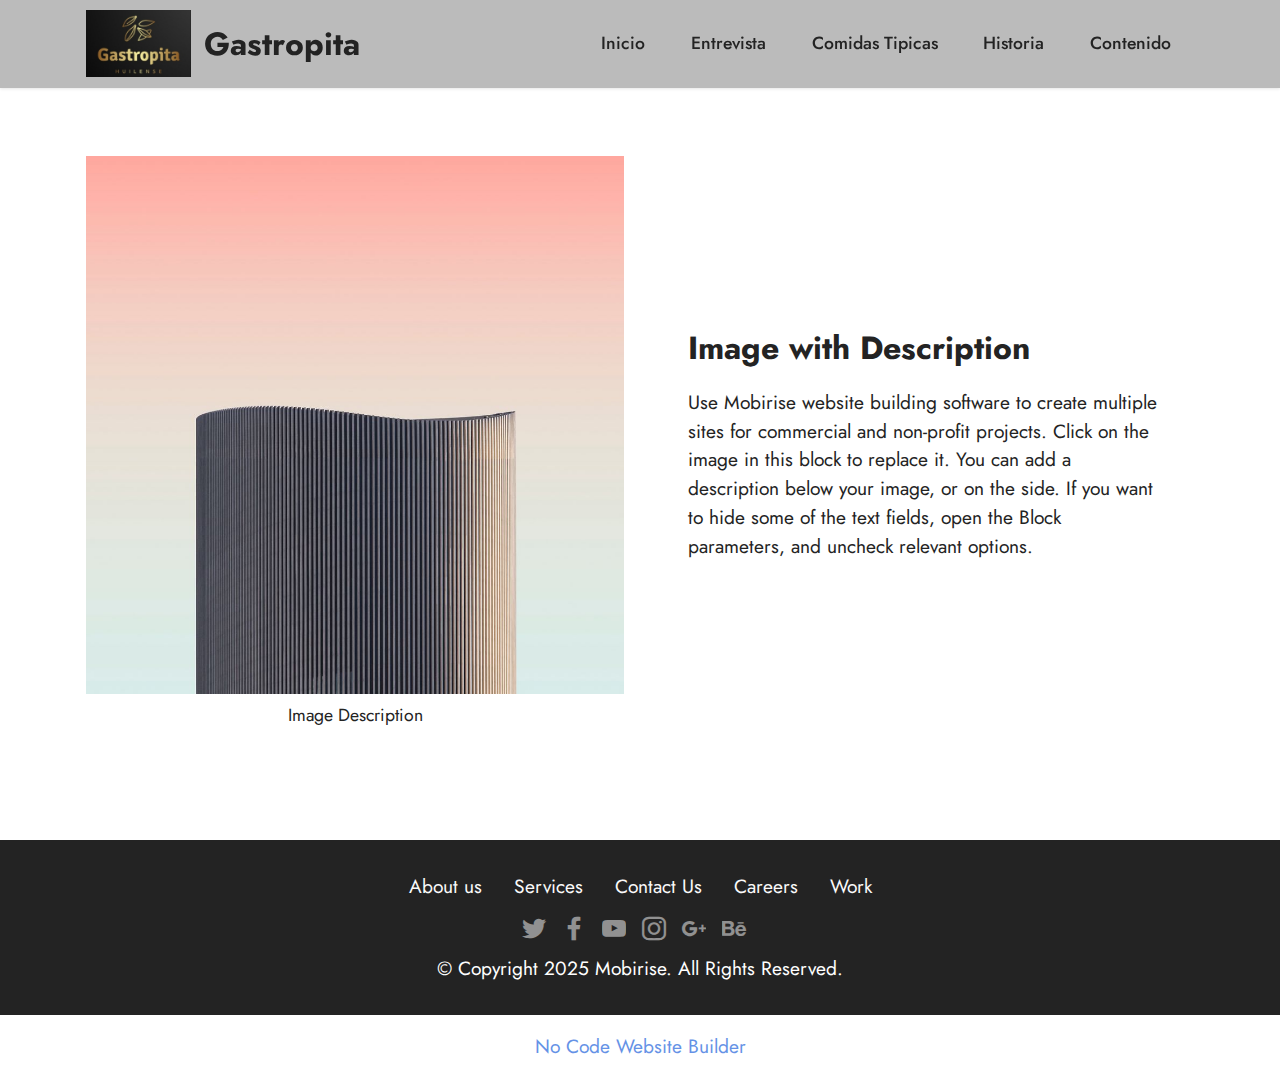
<file: Gastropita/page4.html>
<!DOCTYPE html>
<html  >
<head>
  <!-- Site made with Mobirise Website Builder v5.8.14, https://mobirise.com -->
  <meta charset="UTF-8">
  <meta http-equiv="X-UA-Compatible" content="IE=edge">
  <meta name="generator" content="Mobirise v5.8.14, mobirise.com">
  <meta name="viewport" content="width=device-width, initial-scale=1, minimum-scale=1">
  <link rel="shortcut icon" href="assets/images/whatsapp-image-2023-08-14-at-8.36.08-pm-2.jpeg" type="image/x-icon">
  <meta name="description" content="">
  
  
  <title>Contenido</title>
  <link rel="stylesheet" href="assets/bootstrap/css/bootstrap.min.css">
  <link rel="stylesheet" href="assets/bootstrap/css/bootstrap-grid.min.css">
  <link rel="stylesheet" href="assets/bootstrap/css/bootstrap-reboot.min.css">
  <link rel="stylesheet" href="assets/dropdown/css/style.css">
  <link rel="stylesheet" href="assets/socicon/css/styles.css">
  <link rel="stylesheet" href="assets/theme/css/style.css">
  <link rel="preload" href="https://fonts.googleapis.com/css?family=Jost:100,200,300,400,500,600,700,800,900,100i,200i,300i,400i,500i,600i,700i,800i,900i&display=swap" as="style" onload="this.onload=null;this.rel='stylesheet'">
  <noscript><link rel="stylesheet" href="https://fonts.googleapis.com/css?family=Jost:100,200,300,400,500,600,700,800,900,100i,200i,300i,400i,500i,600i,700i,800i,900i&display=swap"></noscript>
  <link rel="preload" as="style" href="assets/mobirise/css/mbr-additional.css"><link rel="stylesheet" href="assets/mobirise/css/mbr-additional.css" type="text/css">

  
  
  
</head>
<body>
  
  <section data-bs-version="5.1" class="menu menu2 cid-tN0wBn1BPA" once="menu" id="menu2-j">
    
    <nav class="navbar navbar-dropdown navbar-fixed-top navbar-expand-lg">
        <div class="container">
            <div class="navbar-brand">
                <span class="navbar-logo">
                    <a href="https://mobiri.se">
                        <img src="assets/images/whatsapp-image-2023-08-14-at-8.36.08-pm-2.jpeg" alt="Mobirise Website Builder" style="height: 4.2rem;">
                    </a>
                </span>
                <span class="navbar-caption-wrap"><a class="navbar-caption text-black display-5" href="https://mobiri.se">Gastropita</a></span>
            </div>
            <button class="navbar-toggler" type="button" data-toggle="collapse" data-bs-toggle="collapse" data-target="#navbarSupportedContent" data-bs-target="#navbarSupportedContent" aria-controls="navbarNavAltMarkup" aria-expanded="false" aria-label="Toggle navigation">
                <div class="hamburger">
                    <span></span>
                    <span></span>
                    <span></span>
                    <span></span>
                </div>
            </button>
            <div class="collapse navbar-collapse" id="navbarSupportedContent">
                <ul class="navbar-nav nav-dropdown nav-right" data-app-modern-menu="true"><li class="nav-item"><a class="nav-link link text-black text-primary display-4" href="index.html#slider1-3">Inicio</a></li><li class="nav-item"><a class="nav-link link text-black text-primary display-4" href="page1.html#footer3-e">Entrevista</a></li><li class="nav-item"><a class="nav-link link text-black text-primary display-4" href="page2.html#image2-l">Comidas Tipicas</a></li>
                    <li class="nav-item"><a class="nav-link link text-black text-primary display-4" href="page3.html#footer3-i">Historia</a></li>
                    <li class="nav-item"><a class="nav-link link text-black text-primary display-4" href="page4.html#footer3-k">Contenido</a>
                    </li></ul>
                
                
            </div>
        </div>
    </nav>
</section>

<section data-bs-version="5.1" class="image1 cid-tN17Pxxs7d" id="image1-p">
    

    
    

    <div class="container">
        <div class="row align-items-center">
            <div class="col-12 col-lg-6">
                <div class="image-wrapper">
                    <img src="assets/images/4.jpg" alt="Mobirise Website Builder">
                    <p class="mbr-description mbr-fonts-style pt-2 align-center display-4">
                    Image Description</p>
                </div>
            </div>
            <div class="col-12 col-lg">
                <div class="text-wrapper">
                    <h3 class="mbr-section-title mbr-fonts-style mb-3 display-5">
                        <strong>Image with Description</strong></h3>
                    <p class="mbr-text mbr-fonts-style display-7">
                        Use Mobirise website building software to create multiple sites for commercial and non-profit projects. Click on the image in this block to replace it. You can add a description below your image, or on the side. If you want to hide some of the text fields, open the Block parameters, and uncheck relevant options.</p>
                </div>
            </div>
        </div>
    </div>
</section>

<section data-bs-version="5.1" class="footer3 cid-tN10MUzmvm" once="footers" id="footer3-k">

    

    

    <div class="container">
        <div class="media-container-row align-center mbr-white">
            <div class="row row-links">
                <ul class="foot-menu">
                    
                    
                    
                    
                    
                <li class="foot-menu-item mbr-fonts-style display-7">
                        <a class="text-white" href="#" target="_blank">About us</a>
                    </li><li class="foot-menu-item mbr-fonts-style display-7">
                        <a class="text-white" href="#" target="_blank">Services</a>
                    </li><li class="foot-menu-item mbr-fonts-style display-7">
                        <a class="text-white" href="#" target="_blank">Contact Us</a>
                    </li><li class="foot-menu-item mbr-fonts-style display-7">
                        <a class="text-white" href="#" target="_blank">Careers</a>
                    </li><li class="foot-menu-item mbr-fonts-style display-7">
                        <a class="text-white" href="#" target="_blank">Work</a>
                    </li></ul>
            </div>
            <div class="row social-row">
                <div class="social-list align-right pb-2">
                    
                    
                    
                    
                    
                    
                <div class="soc-item">
                        <a href="https://twitter.com/mobirise" target="_blank">
                            <span class="socicon-twitter socicon mbr-iconfont mbr-iconfont-social"></span>
                        </a>
                    </div><div class="soc-item">
                        <a href="https://www.facebook.com/pages/Mobirise/1616226671953247" target="_blank">
                            <span class="socicon-facebook socicon mbr-iconfont mbr-iconfont-social"></span>
                        </a>
                    </div><div class="soc-item">
                        <a href="https://www.youtube.com/c/mobirise" target="_blank">
                            <span class="socicon-youtube socicon mbr-iconfont mbr-iconfont-social"></span>
                        </a>
                    </div><div class="soc-item">
                        <a href="https://instagram.com/mobirise" target="_blank">
                            <span class="socicon-instagram socicon mbr-iconfont mbr-iconfont-social"></span>
                        </a>
                    </div><div class="soc-item">
                        <a href="https://plus.google.com/u/0/+Mobirise" target="_blank">
                            <span class="socicon-googleplus socicon mbr-iconfont mbr-iconfont-social"></span>
                        </a>
                    </div><div class="soc-item">
                        <a href="https://www.behance.net/Mobirise" target="_blank">
                            <span class="socicon-behance socicon mbr-iconfont mbr-iconfont-social"></span>
                        </a>
                    </div></div>
            </div>
            <div class="row row-copirayt">
                <p class="mbr-text mb-0 mbr-fonts-style mbr-white align-center display-7">
                    © Copyright 2025 Mobirise. All Rights Reserved.
                </p>
            </div>
        </div>
    </div>
</section><section class="display-7" style="padding: 0;align-items: center;justify-content: center;flex-wrap: wrap;    align-content: center;display: flex;position: relative;height: 4rem;"><a href="https://mobiri.se/2963970" style="flex: 1 1;height: 4rem;position: absolute;width: 100%;z-index: 1;"><img alt="" style="height: 4rem;" src="[data-uri]"></a><p style="margin: 0;text-align: center;" class="display-7">&#8204;</p><a style="z-index:1" href="https://mobirise.com/builder/no-code-website-builder.html">No Code Website Builder</a></section><script src="assets/bootstrap/js/bootstrap.bundle.min.js"></script>  <script src="assets/smoothscroll/smooth-scroll.js"></script>  <script src="assets/ytplayer/index.js"></script>  <script src="assets/dropdown/js/navbar-dropdown.js"></script>  <script src="assets/theme/js/script.js"></script>  
  
  
</body>
</html>
</file>
<file: Gastropita/assets/web/assets/mobirise-icons2/mobirise2.css>
@font-face {
  font-family: 'Moririse2';
  font-display: swap;
  src:  url('mobirise2.eot?f2bix4');
  src:  url('mobirise2.eot?f2bix4#iefix') format('embedded-opentype'),
    url('mobirise2.ttf?f2bix4') format('truetype'),
    url('mobirise2.woff?f2bix4') format('woff'),
    url('mobirise2.svg?f2bix4#mobirise2') format('svg');
  font-weight: normal;
  font-style: normal;
}

[class^="mobi-"], [class*=" mobi-"] {
  /* use !important to prevent issues with browser extensions that change fonts */
  font-family: 'Moririse2' !important;
  speak: none;
  font-style: normal;
  font-weight: normal;
  font-variant: normal;
  text-transform: none;
  line-height: 1;

  /* Better Font Rendering =========== */
  -webkit-font-smoothing: antialiased;
  -moz-osx-font-smoothing: grayscale;
}

.mobi-mbri-add-submenu:before {
  content: "\e900";
}
.mobi-mbri-alert:before {
  content: "\e901";
}
.mobi-mbri-align-center:before {
  content: "\e902";
}
.mobi-mbri-align-justify:before {
  content: "\e903";
}
.mobi-mbri-align-left:before {
  content: "\e904";
}
.mobi-mbri-align-right:before {
  content: "\e905";
}
.mobi-mbri-android:before {
  content: "\e906";
}
.mobi-mbri-apple:before {
  content: "\e907";
}
.mobi-mbri-arrow-down:before {
  content: "\e908";
}
.mobi-mbri-arrow-next:before {
  content: "\e909";
}
.mobi-mbri-arrow-prev:before {
  content: "\e90a";
}
.mobi-mbri-arrow-up:before {
  content: "\e90b";
}
.mobi-mbri-bold:before {
  content: "\e90c";
}
.mobi-mbri-bookmark:before {
  content: "\e90d";
}
.mobi-mbri-bootstrap:before {
  content: "\e90e";
}
.mobi-mbri-briefcase:before {
  content: "\e90f";
}
.mobi-mbri-browse:before {
  content: "\e910";
}
.mobi-mbri-bulleted-list:before {
  content: "\e911";
}
.mobi-mbri-calendar:before {
  content: "\e912";
}
.mobi-mbri-camera:before {
  content: "\e913";
}
.mobi-mbri-cart-add:before {
  content: "\e914";
}
.mobi-mbri-cart-full:before {
  content: "\e915";
}
.mobi-mbri-cash:before {
  content: "\e916";
}
.mobi-mbri-change-style:before {
  content: "\e917";
}
.mobi-mbri-chat:before {
  content: "\e918";
}
.mobi-mbri-clock:before {
  content: "\e919";
}
.mobi-mbri-close:before {
  content: "\e91a";
}
.mobi-mbri-cloud:before {
  content: "\e91b";
}
.mobi-mbri-code:before {
  content: "\e91c";
}
.mobi-mbri-contact-form:before {
  content: "\e91d";
}
.mobi-mbri-credit-card:before {
  content: "\e91e";
}
.mobi-mbri-cursor-click:before {
  content: "\e91f";
}
.mobi-mbri-cust-feedback:before {
  content: "\e920";
}
.mobi-mbri-database:before {
  content: "\e921";
}
.mobi-mbri-delivery:before {
  content: "\e922";
}
.mobi-mbri-desktop:before {
  content: "\e923";
}
.mobi-mbri-devices:before {
  content: "\e924";
}
.mobi-mbri-down:before {
  content: "\e925";
}
.mobi-mbri-download-2:before {
  content: "\e926";
}
.mobi-mbri-download:before {
  content: "\e927";
}
.mobi-mbri-drag-n-drop-2:before {
  content: "\e928";
}
.mobi-mbri-drag-n-drop:before {
  content: "\e929";
}
.mobi-mbri-edit-2:before {
  content: "\e92a";
}
.mobi-mbri-edit:before {
  content: "\e92b";
}
.mobi-mbri-error:before {
  content: "\e92c";
}
.mobi-mbri-extension:before {
  content: "\e92d";
}
.mobi-mbri-features:before {
  content: "\e92e";
}
.mobi-mbri-file:before {
  content: "\e92f";
}
.mobi-mbri-flag:before {
  content: "\e930";
}
.mobi-mbri-folder:before {
  content: "\e931";
}
.mobi-mbri-gift:before {
  content: "\e932";
}
.mobi-mbri-github:before {
  content: "\e933";
}
.mobi-mbri-globe-2:before {
  content: "\e934";
}
.mobi-mbri-globe:before {
  content: "\e935";
}
.mobi-mbri-growing-chart:before {
  content: "\e936";
}
.mobi-mbri-hearth:before {
  content: "\e937";
}
.mobi-mbri-help:before {
  content: "\e938";
}
.mobi-mbri-home:before {
  content: "\e939";
}
.mobi-mbri-hot-cup:before {
  content: "\e93a";
}
.mobi-mbri-idea:before {
  content: "\e93b";
}
.mobi-mbri-image-gallery:before {
  content: "\e93c";
}
.mobi-mbri-image-slider:before {
  content: "\e93d";
}
.mobi-mbri-info:before {
  content: "\e93e";
}
.mobi-mbri-italic:before {
  content: "\e93f";
}
.mobi-mbri-key:before {
  content: "\e940";
}
.mobi-mbri-laptop:before {
  content: "\e941";
}
.mobi-mbri-layers:before {
  content: "\e942";
}
.mobi-mbri-left-right:before {
  content: "\e943";
}
.mobi-mbri-left:before {
  content: "\e944";
}
.mobi-mbri-letter:before {
  content: "\e945";
}
.mobi-mbri-like:before {
  content: "\e946";
}
.mobi-mbri-link:before {
  content: "\e947";
}
.mobi-mbri-lock:before {
  content: "\e948";
}
.mobi-mbri-login:before {
  content: "\e949";
}
.mobi-mbri-logout:before {
  content: "\e94a";
}
.mobi-mbri-magic-stick:before {
  content: "\e94b";
}
.mobi-mbri-map-pin:before {
  content: "\e94c";
}
.mobi-mbri-menu:before {
  content: "\e94d";
}
.mobi-mbri-mobile-2:before {
  content: "\e94e";
}
.mobi-mbri-mobile-horizontal:before {
  content: "\e94f";
}
.mobi-mbri-mobile:before {
  content: "\e950";
}
.mobi-mbri-mobirise:before {
  content: "\e951";
}
.mobi-mbri-more-horizontal:before {
  content: "\e952";
}
.mobi-mbri-more-vertical:before {
  content: "\e953";
}
.mobi-mbri-music:before {
  content: "\e954";
}
.mobi-mbri-new-file:before {
  content: "\e955";
}
.mobi-mbri-numbered-list:before {
  content: "\e956";
}
.mobi-mbri-opened-folder:before {
  content: "\e957";
}
.mobi-mbri-pages:before {
  content: "\e958";
}
.mobi-mbri-paper-plane:before {
  content: "\e959";
}
.mobi-mbri-paperclip:before {
  content: "\e95a";
}
.mobi-mbri-phone:before {
  content: "\e95b";
}
.mobi-mbri-photo:before {
  content: "\e95c";
}
.mobi-mbri-photos:before {
  content: "\e95d";
}
.mobi-mbri-pin:before {
  content: "\e95e";
}
.mobi-mbri-play:before {
  content: "\e95f";
}
.mobi-mbri-plus:before {
  content: "\e960";
}
.mobi-mbri-preview:before {
  content: "\e961";
}
.mobi-mbri-print:before {
  content: "\e962";
}
.mobi-mbri-protect:before {
  content: "\e963";
}
.mobi-mbri-question:before {
  content: "\e964";
}
.mobi-mbri-quote-left:before {
  content: "\e965";
}
.mobi-mbri-quote-right:before {
  content: "\e966";
}
.mobi-mbri-redo:before {
  content: "\e967";
}
.mobi-mbri-refresh:before {
  content: "\e968";
}
.mobi-mbri-responsive-2:before {
  content: "\e969";
}
.mobi-mbri-responsive:before {
  content: "\e96a";
}
.mobi-mbri-right:before {
  content: "\e96b";
}
.mobi-mbri-rocket:before {
  content: "\e96c";
}
.mobi-mbri-sad-face:before {
  content: "\e96d";
}
.mobi-mbri-sale:before {
  content: "\e96e";
}
.mobi-mbri-save:before {
  content: "\e96f";
}
.mobi-mbri-search:before {
  content: "\e970";
}
.mobi-mbri-setting-2:before {
  content: "\e971";
}
.mobi-mbri-setting-3:before {
  content: "\e972";
}
.mobi-mbri-setting:before {
  content: "\e973";
}
.mobi-mbri-share:before {
  content: "\e974";
}
.mobi-mbri-shopping-bag:before {
  content: "\e975";
}
.mobi-mbri-shopping-basket:before {
  content: "\e976";
}
.mobi-mbri-shopping-cart:before {
  content: "\e977";
}
.mobi-mbri-sites:before {
  content: "\e978";
}
.mobi-mbri-smile-face:before {
  content: "\e979";
}
.mobi-mbri-speed:before {
  content: "\e97a";
}
.mobi-mbri-star:before {
  content: "\e97b";
}
.mobi-mbri-success:before {
  content: "\e97c";
}
.mobi-mbri-sun:before {
  content: "\e97d";
}
.mobi-mbri-sun2:before {
  content: "\e97e";
}
.mobi-mbri-tablet-vertical:before {
  content: "\e97f";
}
.mobi-mbri-tablet:before {
  content: "\e980";
}
.mobi-mbri-target:before {
  content: "\e981";
}
.mobi-mbri-timer:before {
  content: "\e982";
}
.mobi-mbri-to-ftp:before {
  content: "\e983";
}
.mobi-mbri-to-local-drive:before {
  content: "\e984";
}
.mobi-mbri-touch-swipe:before {
  content: "\e985";
}
.mobi-mbri-touch:before {
  content: "\e986";
}
.mobi-mbri-trash:before {
  content: "\e987";
}
.mobi-mbri-underline:before {
  content: "\e988";
}
.mobi-mbri-undo:before {
  content: "\e989";
}
.mobi-mbri-unlink:before {
  content: "\e98a";
}
.mobi-mbri-unlock:before {
  content: "\e98b";
}
.mobi-mbri-up-down:before {
  content: "\e98c";
}
.mobi-mbri-up:before {
  content: "\e98d";
}
.mobi-mbri-update:before {
  content: "\e98e";
}
.mobi-mbri-upload-2:before {
  content: "\e98f";
}
.mobi-mbri-upload:before {
  content: "\e990";
}
.mobi-mbri-user-2:before {
  content: "\e991";
}
.mobi-mbri-user:before {
  content: "\e992";
}
.mobi-mbri-users:before {
  content: "\e993";
}
.mobi-mbri-video-play:before {
  content: "\e994";
}
.mobi-mbri-video:before {
  content: "\e995";
}
.mobi-mbri-watch:before {
  content: "\e996";
}
.mobi-mbri-website-theme-2:before {
  content: "\e997";
}
.mobi-mbri-website-theme:before {
  content: "\e998";
}
.mobi-mbri-wifi:before {
  content: "\e999";
}
.mobi-mbri-windows:before {
  content: "\e99a";
}
.mobi-mbri-zoom-in:before {
  content: "\e99b";
}
.mobi-mbri-zoom-out:before {
  content: "\e99c";
}
</file>
<file: Gastropita/assets/dropdown/css/style.css>
.navbar-dropdown {
  left: 0;
  padding: 0;
  position: absolute;
  right: 0;
  top: 0;
  transition: all 0.45s ease;
  z-index: 1030;
  background: #282828; }
  .navbar-dropdown .navbar-logo {
    margin-right: 0.8rem;
    transition: margin 0.3s ease-in-out;
    vertical-align: middle; }
    .navbar-dropdown .navbar-logo img {
      height: 3.125rem;
      transition: all 0.3s ease-in-out; }
    .navbar-dropdown .navbar-logo.mbr-iconfont {
      font-size: 3.125rem;
      line-height: 3.125rem; }
  .navbar-dropdown .navbar-caption {
    font-weight: 700;
    white-space: normal;
    vertical-align: -4px;
    line-height: 3.125rem !important; }
    .navbar-dropdown .navbar-caption, .navbar-dropdown .navbar-caption:hover {
      color: inherit;
      text-decoration: none; }
  .navbar-dropdown .mbr-iconfont + .navbar-caption {
    vertical-align: -1px; }
  .navbar-dropdown.navbar-fixed-top {
    position: fixed; }
  .navbar-dropdown .navbar-brand span {
    vertical-align: -4px; }
  .navbar-dropdown.bg-color.transparent {
    background: none; }
  .navbar-dropdown.navbar-short .navbar-brand {
    padding: 0.625rem 0; }
    .navbar-dropdown.navbar-short .navbar-brand span {
      vertical-align: -1px; }
  .navbar-dropdown.navbar-short .navbar-caption {
    line-height: 2.375rem !important;
    vertical-align: -2px; }
  .navbar-dropdown.navbar-short .navbar-logo {
    margin-right: 0.5rem; }
    .navbar-dropdown.navbar-short .navbar-logo img {
      height: 2.375rem; }
    .navbar-dropdown.navbar-short .navbar-logo.mbr-iconfont {
      font-size: 2.375rem;
      line-height: 2.375rem; }
  .navbar-dropdown.navbar-short .mbr-table-cell {
    height: 3.625rem; }
  .navbar-dropdown .navbar-close {
    left: 0.6875rem;
    position: fixed;
    top: 0.75rem;
    z-index: 1000; }
  .navbar-dropdown .hamburger-icon {
    content: "";
    display: inline-block;
    vertical-align: middle;
    width: 16px;
    -webkit-box-shadow: 0 -6px 0 1px #282828,0 0 0 1px #282828,0 6px 0 1px #282828;
    -moz-box-shadow: 0 -6px 0 1px #282828,0 0 0 1px #282828,0 6px 0 1px #282828;
    box-shadow: 0 -6px 0 1px #282828,0 0 0 1px #282828,0 6px 0 1px #282828; }

.dropdown-menu .dropdown-toggle[data-toggle="dropdown-submenu"]::after {
  border-bottom: 0.35em solid transparent;
  border-left: 0.35em solid;
  border-right: 0;
  border-top: 0.35em solid transparent;
  margin-left: 0.3rem; }

.dropdown-menu .dropdown-item:focus {
  outline: 0; }

.nav-dropdown {
  font-size: 0.75rem;
  font-weight: 500;
  height: auto !important; }
  .nav-dropdown .nav-btn {
    padding-left: 1rem; }
  .nav-dropdown .link {
    margin: .667em 1.667em;
    font-weight: 500;
    padding: 0;
    transition: color .2s ease-in-out; }
    .nav-dropdown .link.dropdown-toggle {
      margin-right: 2.583em; }
      .nav-dropdown .link.dropdown-toggle::after {
        margin-left: .25rem;
        border-top: 0.35em solid;
        border-right: 0.35em solid transparent;
        border-left: 0.35em solid transparent;
        border-bottom: 0; }
      .nav-dropdown .link.dropdown-toggle[aria-expanded="true"] {
        margin: 0;
        padding: 0.667em 3.263em  0.667em 1.667em; }
  .nav-dropdown .link::after,
  .nav-dropdown .dropdown-item::after {
    color: inherit; }
  .nav-dropdown .btn {
    font-size: 0.75rem;
    font-weight: 700;
    letter-spacing: 0;
    margin-bottom: 0;
    padding-left: 1.25rem;
    padding-right: 1.25rem; }
  .nav-dropdown .dropdown-menu {
    border-radius: 0;
    border: 0;
    left: 0;
    margin: 0;
    padding-bottom: 1.25rem;
    padding-top: 1.25rem;
    position: relative; }
  .nav-dropdown .dropdown-submenu {
    margin-left: 0.125rem;
    top: 0; }
  .nav-dropdown .dropdown-item {
    font-weight: 500;
    line-height: 2;
    padding: 0.3846em 4.615em 0.3846em 1.5385em;
    position: relative;
    transition: color .2s ease-in-out, background-color .2s ease-in-out; }
    .nav-dropdown .dropdown-item::after {
      margin-top: -0.3077em;
      position: absolute;
      right: 1.1538em;
      top: 50%; }
    .nav-dropdown .dropdown-item:focus, .nav-dropdown .dropdown-item:hover {
      background: none; }

@media (max-width: 767px) {
  .nav-dropdown.navbar-toggleable-sm {
    bottom: 0;
    display: none;
    left: 0;
    overflow-x: hidden;
    position: fixed;
    top: 0;
    transform: translateX(-100%);
    -ms-transform: translateX(-100%);
    -webkit-transform: translateX(-100%);
    width: 18.75rem;
    z-index: 999; } }
.nav-dropdown.navbar-toggleable-xl {
  bottom: 0;
  display: none;
  left: 0;
  overflow-x: hidden;
  position: fixed;
  top: 0;
  transform: translateX(-100%);
  -ms-transform: translateX(-100%);
  -webkit-transform: translateX(-100%);
  width: 18.75rem;
  z-index: 999; }

.nav-dropdown-sm {
  display: block !important;
  overflow-x: hidden;
  overflow: auto;
  padding-top: 3.875rem; }
  .nav-dropdown-sm::after {
    content: "";
    display: block;
    height: 3rem;
    width: 100%; }
  .nav-dropdown-sm.collapse.in ~ .navbar-close {
    display: block !important; }
  .nav-dropdown-sm.collapsing, .nav-dropdown-sm.collapse.in {
    transform: translateX(0);
    -ms-transform: translateX(0);
    -webkit-transform: translateX(0);
    transition: all 0.25s ease-out;
    -webkit-transition: all 0.25s ease-out;
    background: #282828; }
  .nav-dropdown-sm.collapsing[aria-expanded="false"] {
    transform: translateX(-100%);
    -ms-transform: translateX(-100%);
    -webkit-transform: translateX(-100%); }
  .nav-dropdown-sm .nav-item {
    display: block;
    margin-left: 0 !important;
    padding-left: 0; }
  .nav-dropdown-sm .link,
  .nav-dropdown-sm .dropdown-item {
    border-top: 1px dotted rgba(255, 255, 255, 0.1);
    font-size: 0.8125rem;
    line-height: 1.6;
    margin: 0 !important;
    padding: 0.875rem 2.4rem 0.875rem 1.5625rem !important;
    position: relative;
    white-space: normal; }
    .nav-dropdown-sm .link:focus, .nav-dropdown-sm .link:hover,
    .nav-dropdown-sm .dropdown-item:focus,
    .nav-dropdown-sm .dropdown-item:hover {
      background: rgba(0, 0, 0, 0.2) !important;
      color: #c0a375; }
  .nav-dropdown-sm .nav-btn {
    position: relative;
    padding: 1.5625rem 1.5625rem 0 1.5625rem; }
    .nav-dropdown-sm .nav-btn::before {
      border-top: 1px dotted rgba(255, 255, 255, 0.1);
      content: "";
      left: 0;
      position: absolute;
      top: 0;
      width: 100%; }
    .nav-dropdown-sm .nav-btn + .nav-btn {
      padding-top: 0.625rem; }
      .nav-dropdown-sm .nav-btn + .nav-btn::before {
        display: none; }
  .nav-dropdown-sm .btn {
    padding: 0.625rem 0; }
  .nav-dropdown-sm .dropdown-toggle[data-toggle="dropdown-submenu"]::after {
    margin-left: .25rem;
    border-top: 0.35em solid;
    border-right: 0.35em solid transparent;
    border-left: 0.35em solid transparent;
    border-bottom: 0; }
  .nav-dropdown-sm .dropdown-toggle[data-toggle="dropdown-submenu"][aria-expanded="true"]::after {
    border-top: 0;
    border-right: 0.35em solid transparent;
    border-left: 0.35em solid transparent;
    border-bottom: 0.35em solid; }
  .nav-dropdown-sm .dropdown-menu {
    margin: 0;
    padding: 0;
    position: relative;
    top: 0;
    left: 0;
    width: 100%;
    border: 0;
    float: none;
    border-radius: 0;
    background: none; }
  .nav-dropdown-sm .dropdown-submenu {
    left: 100%;
    margin-left: 0.125rem;
    margin-top: -1.25rem;
    top: 0; }

.navbar-toggleable-sm .nav-dropdown .dropdown-menu {
  position: absolute; }

.navbar-toggleable-sm .nav-dropdown .dropdown-submenu {
  left: 100%;
  margin-left: 0.125rem;
  margin-top: -1.25rem;
  top: 0; }

.navbar-toggleable-sm.opened .nav-dropdown .dropdown-menu {
  position: relative; }

.navbar-toggleable-sm.opened .nav-dropdown .dropdown-submenu {
  left: 0;
  margin-left: 00rem;
  margin-top: 0rem;
  top: 0; }

.is-builder .nav-dropdown.collapsing {
  transition: none !important; }
</file>
<file: Gastropita/assets/socicon/css/styles.css>
@charset "UTF-8";

@font-face {
  font-family: 'Socicon';
  src:  url('../fonts/socicon.eot');
  src:  url('../fonts/socicon.eot?#iefix') format('embedded-opentype'),
    url('../fonts/socicon.woff2') format('woff2'),
    url('../fonts/socicon.ttf') format('truetype'),
    url('../fonts/socicon.woff') format('woff'),
    url('../fonts/socicon.svg#socicon') format('svg');
  font-weight: normal;
  font-style: normal;
  font-display: swap;
}

[data-icon]:before {
  font-family: "socicon" !important;
  content: attr(data-icon);
  font-style: normal !important;
  font-weight: normal !important;
  font-variant: normal !important;
  text-transform: none !important;
  speak: none;
  line-height: 1;
  -webkit-font-smoothing: antialiased;
  -moz-osx-font-smoothing: grayscale;
}

[class^="socicon-"], [class*=" socicon-"] {
  /* use !important to prevent issues with browser extensions that change fonts */
  font-family: 'Socicon' !important;
  speak: none;
  font-style: normal;
  font-weight: normal;
  font-variant: normal;
  text-transform: none;
  line-height: 1;

  /* Better Font Rendering =========== */
  -webkit-font-smoothing: antialiased;
  -moz-osx-font-smoothing: grayscale;
}

.socicon-eitaa:before {
  content: "\e97c";
}
.socicon-soroush:before {
  content: "\e97d";
}
.socicon-bale:before {
  content: "\e97e";
}
.socicon-zazzle:before {
  content: "\e97b";
}
.socicon-society6:before {
  content: "\e97a";
}
.socicon-redbubble:before {
  content: "\e979";
}
.socicon-avvo:before {
  content: "\e978";
}
.socicon-stitcher:before {
  content: "\e977";
}
.socicon-googlehangouts:before {
  content: "\e974";
}
.socicon-dlive:before {
  content: "\e975";
}
.socicon-vsco:before {
  content: "\e976";
}
.socicon-flipboard:before {
  content: "\e973";
}
.socicon-ubuntu:before {
  content: "\e958";
}
.socicon-artstation:before {
  content: "\e959";
}
.socicon-invision:before {
  content: "\e95a";
}
.socicon-torial:before {
  content: "\e95b";
}
.socicon-collectorz:before {
  content: "\e95c";
}
.socicon-seenthis:before {
  content: "\e95d";
}
.socicon-googleplaymusic:before {
  content: "\e95e";
}
.socicon-debian:before {
  content: "\e95f";
}
.socicon-filmfreeway:before {
  content: "\e960";
}
.socicon-gnome:before {
  content: "\e961";
}
.socicon-itchio:before {
  content: "\e962";
}
.socicon-jamendo:before {
  content: "\e963";
}
.socicon-mix:before {
  content: "\e964";
}
.socicon-sharepoint:before {
  content: "\e965";
}
.socicon-tinder:before {
  content: "\e966";
}
.socicon-windguru:before {
  content: "\e967";
}
.socicon-cdbaby:before {
  content: "\e968";
}
.socicon-elementaryos:before {
  content: "\e969";
}
.socicon-stage32:before {
  content: "\e96a";
}
.socicon-tiktok:before {
  content: "\e96b";
}
.socicon-gitter:before {
  content: "\e96c";
}
.socicon-letterboxd:before {
  content: "\e96d";
}
.socicon-threema:before {
  content: "\e96e";
}
.socicon-splice:before {
  content: "\e96f";
}
.socicon-metapop:before {
  content: "\e970";
}
.socicon-naver:before {
  content: "\e971";
}
.socicon-remote:before {
  content: "\e972";
}
.socicon-internet:before {
  content: "\e957";
}
.socicon-moddb:before {
  content: "\e94b";
}
.socicon-indiedb:before {
  content: "\e94c";
}
.socicon-traxsource:before {
  content: "\e94d";
}
.socicon-gamefor:before {
  content: "\e94e";
}
.socicon-pixiv:before {
  content: "\e94f";
}
.socicon-myanimelist:before {
  content: "\e950";
}
.socicon-blackberry:before {
  content: "\e951";
}
.socicon-wickr:before {
  content: "\e952";
}
.socicon-spip:before {
  content: "\e953";
}
.socicon-napster:before {
  content: "\e954";
}
.socicon-beatport:before {
  content: "\e955";
}
.socicon-hackerone:before {
  content: "\e956";
}
.socicon-hackernews:before {
  content: "\e946";
}
.socicon-smashwords:before {
  content: "\e947";
}
.socicon-kobo:before {
  content: "\e948";
}
.socicon-bookbub:before {
  content: "\e949";
}
.socicon-mailru:before {
  content: "\e94a";
}
.socicon-gitlab:before {
  content: "\e945";
}
.socicon-instructables:before {
  content: "\e944";
}
.socicon-portfolio:before {
  content: "\e943";
}
.socicon-codered:before {
  content: "\e940";
}
.socicon-origin:before {
  content: "\e941";
}
.socicon-nextdoor:before {
  content: "\e942";
}
.socicon-udemy:before {
  content: "\e93f";
}
.socicon-livemaster:before {
  content: "\e93e";
}
.socicon-crunchbase:before {
  content: "\e93b";
}
.socicon-homefy:before {
  content: "\e93c";
}
.socicon-calendly:before {
  content: "\e93d";
}
.socicon-realtor:before {
  content: "\e90f";
}
.socicon-tidal:before {
  content: "\e910";
}
.socicon-qobuz:before {
  content: "\e911";
}
.socicon-natgeo:before {
  content: "\e912";
}
.socicon-mastodon:before {
  content: "\e913";
}
.socicon-unsplash:before {
  content: "\e914";
}
.socicon-homeadvisor:before {
  content: "\e915";
}
.socicon-angieslist:before {
  content: "\e916";
}
.socicon-codepen:before {
  content: "\e917";
}
.socicon-slack:before {
  content: "\e918";
}
.socicon-openaigym:before {
  content: "\e919";
}
.socicon-logmein:before {
  content: "\e91a";
}
.socicon-fiverr:before {
  content: "\e91b";
}
.socicon-gotomeeting:before {
  content: "\e91c";
}
.socicon-aliexpress:before {
  content: "\e91d";
}
.socicon-guru:before {
  content: "\e91e";
}
.socicon-appstore:before {
  content: "\e91f";
}
.socicon-homes:before {
  content: "\e920";
}
.socicon-zoom:before {
  content: "\e921";
}
.socicon-alibaba:before {
  content: "\e922";
}
.socicon-craigslist:before {
  content: "\e923";
}
.socicon-wix:before {
  content: "\e924";
}
.socicon-redfin:before {
  content: "\e925";
}
.socicon-googlecalendar:before {
  content: "\e926";
}
.socicon-shopify:before {
  content: "\e927";
}
.socicon-freelancer:before {
  content: "\e928";
}
.socicon-seedrs:before {
  content: "\e929";
}
.socicon-bing:before {
  content: "\e92a";
}
.socicon-doodle:before {
  content: "\e92b";
}
.socicon-bonanza:before {
  content: "\e92c";
}
.socicon-squarespace:before {
  content: "\e92d";
}
.socicon-toptal:before {
  content: "\e92e";
}
.socicon-gust:before {
  content: "\e92f";
}
.socicon-ask:before {
  content: "\e930";
}
.socicon-trulia:before {
  content: "\e931";
}
.socicon-loomly:before {
  content: "\e932";
}
.socicon-ghost:before {
  content: "\e933";
}
.socicon-upwork:before {
  content: "\e934";
}
.socicon-fundable:before {
  content: "\e935";
}
.socicon-booking:before {
  content: "\e936";
}
.socicon-googlemaps:before {
  content: "\e937";
}
.socicon-zillow:before {
  content: "\e938";
}
.socicon-niconico:before {
  content: "\e939";
}
.socicon-toneden:before {
  content: "\e93a";
}
.socicon-augment:before {
  content: "\e908";
}
.socicon-bitbucket:before {
  content: "\e909";
}
.socicon-fyuse:before {
  content: "\e90a";
}
.socicon-yt-gaming:before {
  content: "\e90b";
}
.socicon-sketchfab:before {
  content: "\e90c";
}
.socicon-mobcrush:before {
  content: "\e90d";
}
.socicon-microsoft:before {
  content: "\e90e";
}
.socicon-pandora:before {
  content: "\e907";
}
.socicon-messenger:before {
  content: "\e906";
}
.socicon-gamewisp:before {
  content: "\e905";
}
.socicon-bloglovin:before {
  content: "\e904";
}
.socicon-tunein:before {
  content: "\e903";
}
.socicon-gamejolt:before {
  content: "\e901";
}
.socicon-trello:before {
  content: "\e902";
}
.socicon-spreadshirt:before {
  content: "\e900";
}
.socicon-500px:before {
  content: "\e000";
}
.socicon-8tracks:before {
  content: "\e001";
}
.socicon-airbnb:before {
  content: "\e002";
}
.socicon-alliance:before {
  content: "\e003";
}
.socicon-amazon:before {
  content: "\e004";
}
.socicon-amplement:before {
  content: "\e005";
}
.socicon-android:before {
  content: "\e006";
}
.socicon-angellist:before {
  content: "\e007";
}
.socicon-apple:before {
  content: "\e008";
}
.socicon-appnet:before {
  content: "\e009";
}
.socicon-baidu:before {
  content: "\e00a";
}
.socicon-bandcamp:before {
  content: "\e00b";
}
.socicon-battlenet:before {
  content: "\e00c";
}
.socicon-mixer:before {
  content: "\e00d";
}
.socicon-bebee:before {
  content: "\e00e";
}
.socicon-bebo:before {
  content: "\e00f";
}
.socicon-behance:before {
  content: "\e010";
}
.socicon-blizzard:before {
  content: "\e011";
}
.socicon-blogger:before {
  content: "\e012";
}
.socicon-buffer:before {
  content: "\e013";
}
.socicon-chrome:before {
  content: "\e014";
}
.socicon-coderwall:before {
  content: "\e015";
}
.socicon-curse:before {
  content: "\e016";
}
.socicon-dailymotion:before {
  content: "\e017";
}
.socicon-deezer:before {
  content: "\e018";
}
.socicon-delicious:before {
  content: "\e019";
}
.socicon-deviantart:before {
  content: "\e01a";
}
.socicon-diablo:before {
  content: "\e01b";
}
.socicon-digg:before {
  content: "\e01c";
}
.socicon-discord:before {
  content: "\e01d";
}
.socicon-disqus:before {
  content: "\e01e";
}
.socicon-douban:before {
  content: "\e01f";
}
.socicon-draugiem:before {
  content: "\e020";
}
.socicon-dribbble:before {
  content: "\e021";
}
.socicon-drupal:before {
  content: "\e022";
}
.socicon-ebay:before {
  content: "\e023";
}
.socicon-ello:before {
  content: "\e024";
}
.socicon-endomodo:before {
  content: "\e025";
}
.socicon-envato:before {
  content: "\e026";
}
.socicon-etsy:before {
  content: "\e027";
}
.socicon-facebook:before {
  content: "\e028";
}
.socicon-feedburner:before {
  content: "\e029";
}
.socicon-filmweb:before {
  content: "\e02a";
}
.socicon-firefox:before {
  content: "\e02b";
}
.socicon-flattr:before {
  content: "\e02c";
}
.socicon-flickr:before {
  content: "\e02d";
}
.socicon-formulr:before {
  content: "\e02e";
}
.socicon-forrst:before {
  content: "\e02f";
}
.socicon-foursquare:before {
  content: "\e030";
}
.socicon-friendfeed:before {
  content: "\e031";
}
.socicon-github:before {
  content: "\e032";
}
.socicon-goodreads:before {
  content: "\e033";
}
.socicon-google:before {
  content: "\e034";
}
.socicon-googlescholar:before {
  content: "\e035";
}
.socicon-googlegroups:before {
  content: "\e036";
}
.socicon-googlephotos:before {
  content: "\e037";
}
.socicon-googleplus:before {
  content: "\e038";
}
.socicon-grooveshark:before {
  content: "\e039";
}
.socicon-hackerrank:before {
  content: "\e03a";
}
.socicon-hearthstone:before {
  content: "\e03b";
}
.socicon-hellocoton:before {
  content: "\e03c";
}
.socicon-heroes:before {
  content: "\e03d";
}
.socicon-smashcast:before {
  content: "\e03e";
}
.socicon-horde:before {
  content: "\e03f";
}
.socicon-houzz:before {
  content: "\e040";
}
.socicon-icq:before {
  content: "\e041";
}
.socicon-identica:before {
  content: "\e042";
}
.socicon-imdb:before {
  content: "\e043";
}
.socicon-instagram:before {
  content: "\e044";
}
.socicon-issuu:before {
  content: "\e045";
}
.socicon-istock:before {
  content: "\e046";
}
.socicon-itunes:before {
  content: "\e047";
}
.socicon-keybase:before {
  content: "\e048";
}
.socicon-lanyrd:before {
  content: "\e049";
}
.socicon-lastfm:before {
  content: "\e04a";
}
.socicon-line:before {
  content: "\e04b";
}
.socicon-linkedin:before {
  content: "\e04c";
}
.socicon-livejournal:before {
  content: "\e04d";
}
.socicon-lyft:before {
  content: "\e04e";
}
.socicon-macos:before {
  content: "\e04f";
}
.socicon-mail:before {
  content: "\e050";
}
.socicon-medium:before {
  content: "\e051";
}
.socicon-meetup:before {
  content: "\e052";
}
.socicon-mixcloud:before {
  content: "\e053";
}
.socicon-modelmayhem:before {
  content: "\e054";
}
.socicon-mumble:before {
  content: "\e055";
}
.socicon-myspace:before {
  content: "\e056";
}
.socicon-newsvine:before {
  content: "\e057";
}
.socicon-nintendo:before {
  content: "\e058";
}
.socicon-npm:before {
  content: "\e059";
}
.socicon-odnoklassniki:before {
  content: "\e05a";
}
.socicon-openid:before {
  content: "\e05b";
}
.socicon-opera:before {
  content: "\e05c";
}
.socicon-outlook:before {
  content: "\e05d";
}
.socicon-overwatch:before {
  content: "\e05e";
}
.socicon-patreon:before {
  content: "\e05f";
}
.socicon-paypal:before {
  content: "\e060";
}
.socicon-periscope:before {
  content: "\e061";
}
.socicon-persona:before {
  content: "\e062";
}
.socicon-pinterest:before {
  content: "\e063";
}
.socicon-play:before {
  content: "\e064";
}
.socicon-player:before {
  content: "\e065";
}
.socicon-playstation:before {
  content: "\e066";
}
.socicon-pocket:before {
  content: "\e067";
}
.socicon-qq:before {
  content: "\e068";
}
.socicon-quora:before {
  content: "\e069";
}
.socicon-raidcall:before {
  content: "\e06a";
}
.socicon-ravelry:before {
  content: "\e06b";
}
.socicon-reddit:before {
  content: "\e06c";
}
.socicon-renren:before {
  content: "\e06d";
}
.socicon-researchgate:before {
  content: "\e06e";
}
.socicon-residentadvisor:before {
  content: "\e06f";
}
.socicon-reverbnation:before {
  content: "\e070";
}
.socicon-rss:before {
  content: "\e071";
}
.socicon-sharethis:before {
  content: "\e072";
}
.socicon-skype:before {
  content: "\e073";
}
.socicon-slideshare:before {
  content: "\e074";
}
.socicon-smugmug:before {
  content: "\e075";
}
.socicon-snapchat:before {
  content: "\e076";
}
.socicon-songkick:before {
  content: "\e077";
}
.socicon-soundcloud:before {
  content: "\e078";
}
.socicon-spotify:before {
  content: "\e079";
}
.socicon-stackexchange:before {
  content: "\e07a";
}
.socicon-stackoverflow:before {
  content: "\e07b";
}
.socicon-starcraft:before {
  content: "\e07c";
}
.socicon-stayfriends:before {
  content: "\e07d";
}
.socicon-steam:before {
  content: "\e07e";
}
.socicon-storehouse:before {
  content: "\e07f";
}
.socicon-strava:before {
  content: "\e080";
}
.socicon-streamjar:before {
  content: "\e081";
}
.socicon-stumbleupon:before {
  content: "\e082";
}
.socicon-swarm:before {
  content: "\e083";
}
.socicon-teamspeak:before {
  content: "\e084";
}
.socicon-teamviewer:before {
  content: "\e085";
}
.socicon-technorati:before {
  content: "\e086";
}
.socicon-telegram:before {
  content: "\e087";
}
.socicon-tripadvisor:before {
  content: "\e088";
}
.socicon-tripit:before {
  content: "\e089";
}
.socicon-triplej:before {
  content: "\e08a";
}
.socicon-tumblr:before {
  content: "\e08b";
}
.socicon-twitch:before {
  content: "\e08c";
}
.socicon-twitter:before {
  content: "\e08d";
}
.socicon-uber:before {
  content: "\e08e";
}
.socicon-ventrilo:before {
  content: "\e08f";
}
.socicon-viadeo:before {
  content: "\e090";
}
.socicon-viber:before {
  content: "\e091";
}
.socicon-viewbug:before {
  content: "\e092";
}
.socicon-vimeo:before {
  content: "\e093";
}
.socicon-vine:before {
  content: "\e094";
}
.socicon-vkontakte:before {
  content: "\e095";
}
.socicon-warcraft:before {
  content: "\e096";
}
.socicon-wechat:before {
  content: "\e097";
}
.socicon-weibo:before {
  content: "\e098";
}
.socicon-whatsapp:before {
  content: "\e099";
}
.socicon-wikipedia:before {
  content: "\e09a";
}
.socicon-windows:before {
  content: "\e09b";
}
.socicon-wordpress:before {
  content: "\e09c";
}
.socicon-wykop:before {
  content: "\e09d";
}
.socicon-xbox:before {
  content: "\e09e";
}
.socicon-xing:before {
  content: "\e09f";
}
.socicon-yahoo:before {
  content: "\e0a0";
}
.socicon-yammer:before {
  content: "\e0a1";
}
.socicon-yandex:before {
  content: "\e0a2";
}
.socicon-yelp:before {
  content: "\e0a3";
}
.socicon-younow:before {
  content: "\e0a4";
}
.socicon-youtube:before {
  content: "\e0a5";
}
.socicon-zapier:before {
  content: "\e0a6";
}
.socicon-zerply:before {
  content: "\e0a7";
}
.socicon-zomato:before {
  content: "\e0a8";
}
.socicon-zynga:before {
  content: "\e0a9";
}
</file>
<file: Gastropita/assets/theme/css/style.css>
@charset "UTF-8";
section {
  background-color: #ffffff;
}

body {
  font-style: normal;
  line-height: 1.5;
  font-weight: 400;
  color: #232323;
  position: relative;
}

button {
  background-color: transparent;
  border-color: transparent;
}

section,
.container,
.container-fluid {
  position: relative;
  word-wrap: break-word;
}

a.mbr-iconfont:hover {
  text-decoration: none;
}

.article .lead p,
.article .lead ul,
.article .lead ol,
.article .lead pre,
.article .lead blockquote {
  margin-bottom: 0;
}

a {
  font-style: normal;
  font-weight: 400;
  cursor: pointer;
}
a, a:hover {
  text-decoration: none;
}

.mbr-section-title {
  font-style: normal;
  line-height: 1.3;
}

.mbr-section-subtitle {
  line-height: 1.3;
}

.mbr-text {
  font-style: normal;
  line-height: 1.7;
}

h1,
h2,
h3,
h4,
h5,
h6,
.display-1,
.display-2,
.display-4,
.display-5,
.display-7,
span,
p,
a {
  line-height: 1;
  word-break: break-word;
  word-wrap: break-word;
  font-weight: 400;
}

b,
strong {
  font-weight: bold;
}

input:-webkit-autofill, input:-webkit-autofill:hover, input:-webkit-autofill:focus, input:-webkit-autofill:active {
  transition-delay: 9999s;
  -webkit-transition-property: background-color, color;
  transition-property: background-color, color;
}

textarea[type=hidden] {
  display: none;
}

section {
  background-position: 50% 50%;
  background-repeat: no-repeat;
  background-size: cover;
}
section .mbr-background-video,
section .mbr-background-video-preview {
  position: absolute;
  bottom: 0;
  left: 0;
  right: 0;
  top: 0;
}

.hidden {
  visibility: hidden;
}

.mbr-z-index20 {
  z-index: 20;
}

/*! Base colors */
.mbr-white {
  color: #ffffff;
}

.mbr-black {
  color: #111111;
}

.mbr-bg-white {
  background-color: #ffffff;
}

.mbr-bg-black {
  background-color: #000000;
}

/*! Text-aligns */
.align-left {
  text-align: left;
}

.align-center {
  text-align: center;
}

.align-right {
  text-align: right;
}

/*! Font-weight  */
.mbr-light {
  font-weight: 300;
}

.mbr-regular {
  font-weight: 400;
}

.mbr-semibold {
  font-weight: 500;
}

.mbr-bold {
  font-weight: 700;
}

/*! Media  */
.media-content {
  flex-basis: 100%;
}

.media-container-row {
  display: flex;
  flex-direction: row;
  flex-wrap: wrap;
  justify-content: center;
  align-content: center;
  align-items: start;
}
.media-container-row .media-size-item {
  width: 400px;
}

.media-container-column {
  display: flex;
  flex-direction: column;
  flex-wrap: wrap;
  justify-content: center;
  align-content: center;
  align-items: stretch;
}
.media-container-column > * {
  width: 100%;
}

@media (min-width: 992px) {
  .media-container-row {
    flex-wrap: nowrap;
  }
}
figure {
  margin-bottom: 0;
  overflow: hidden;
}

figure[mbr-media-size] {
  transition: width 0.1s;
}

img,
iframe {
  display: block;
  width: 100%;
}

.card {
  background-color: transparent;
  border: none;
}

.card-box {
  width: 100%;
}

.card-img {
  text-align: center;
  flex-shrink: 0;
  -webkit-flex-shrink: 0;
}

.media {
  max-width: 100%;
  margin: 0 auto;
}

.mbr-figure {
  align-self: center;
}

.media-container > div {
  max-width: 100%;
}

.mbr-figure img,
.card-img img {
  width: 100%;
}

@media (max-width: 991px) {
  .media-size-item {
    width: auto !important;
  }

  .media {
    width: auto;
  }

  .mbr-figure {
    width: 100% !important;
  }
}
/*! Buttons */
.mbr-section-btn {
  margin-left: -0.6rem;
  margin-right: -0.6rem;
  font-size: 0;
}

.btn {
  font-weight: 600;
  border-width: 1px;
  font-style: normal;
  margin: 0.6rem 0.6rem;
  white-space: normal;
  transition: all 0.2s ease-in-out;
  display: inline-flex;
  align-items: center;
  justify-content: center;
  word-break: break-word;
}

.btn-sm {
  font-weight: 600;
  letter-spacing: 0px;
  transition: all 0.3s ease-in-out;
}

.btn-md {
  font-weight: 600;
  letter-spacing: 0px;
  transition: all 0.3s ease-in-out;
}

.btn-lg {
  font-weight: 600;
  letter-spacing: 0px;
  transition: all 0.3s ease-in-out;
}

.btn-form {
  margin: 0;
}
.btn-form:hover {
  cursor: pointer;
}

nav .mbr-section-btn {
  margin-left: 0rem;
  margin-right: 0rem;
}

/*! Btn icon margin */
.btn .mbr-iconfont,
.btn.btn-sm .mbr-iconfont {
  order: 1;
  cursor: pointer;
  margin-left: 0.5rem;
  vertical-align: sub;
}

.btn.btn-md .mbr-iconfont,
.btn.btn-md .mbr-iconfont {
  margin-left: 0.8rem;
}

.mbr-regular {
  font-weight: 400;
}

.mbr-semibold {
  font-weight: 500;
}

.mbr-bold {
  font-weight: 700;
}

[type=submit] {
  -webkit-appearance: none;
}

/*! Full-screen */
.mbr-fullscreen .mbr-overlay {
  min-height: 100vh;
}

.mbr-fullscreen {
  display: flex;
  display: -moz-flex;
  display: -ms-flex;
  display: -o-flex;
  align-items: center;
  min-height: 100vh;
  padding-top: 3rem;
  padding-bottom: 3rem;
}

/*! Map */
.map {
  height: 25rem;
  position: relative;
}
.map iframe {
  width: 100%;
  height: 100%;
}

/*! Scroll to top arrow */
.mbr-arrow-up {
  bottom: 25px;
  right: 90px;
  position: fixed;
  text-align: right;
  z-index: 5000;
  color: #ffffff;
  font-size: 22px;
}

.mbr-arrow-up a {
  background: rgba(0, 0, 0, 0.2);
  border-radius: 50%;
  color: #fff;
  display: inline-block;
  height: 60px;
  width: 60px;
  border: 2px solid #fff;
  outline-style: none !important;
  position: relative;
  text-decoration: none;
  transition: all 0.3s ease-in-out;
  cursor: pointer;
  text-align: center;
}
.mbr-arrow-up a:hover {
  background-color: rgba(0, 0, 0, 0.4);
}
.mbr-arrow-up a i {
  line-height: 60px;
}

.mbr-arrow-up-icon {
  display: block;
  color: #fff;
}

.mbr-arrow-up-icon::before {
  content: "›";
  display: inline-block;
  font-family: serif;
  font-size: 22px;
  line-height: 1;
  font-style: normal;
  position: relative;
  top: 6px;
  left: -4px;
  transform: rotate(-90deg);
}

/*! Arrow Down */
.mbr-arrow {
  position: absolute;
  bottom: 45px;
  left: 50%;
  width: 60px;
  height: 60px;
  cursor: pointer;
  background-color: rgba(80, 80, 80, 0.5);
  border-radius: 50%;
  transform: translateX(-50%);
}
@media (max-width: 767px) {
  .mbr-arrow {
    display: none;
  }
}
.mbr-arrow > a {
  display: inline-block;
  text-decoration: none;
  outline-style: none;
  -webkit-animation: arrowdown 1.7s ease-in-out infinite;
          animation: arrowdown 1.7s ease-in-out infinite;
  color: #ffffff;
}
.mbr-arrow > a > i {
  position: absolute;
  top: -2px;
  left: 15px;
  font-size: 2rem;
}

#scrollToTop a i::before {
  content: "";
  position: absolute;
  display: block;
  border-bottom: 2.5px solid #fff;
  border-left: 2.5px solid #fff;
  width: 27.8%;
  height: 27.8%;
  left: 50%;
  top: 51%;
  transform: translateY(-30%) translateX(-50%) rotate(135deg);
}

@keyframes arrowdown {
  0% {
    transform: translateY(0px);
  }
  50% {
    transform: translateY(-5px);
  }
  100% {
    transform: translateY(0px);
  }
}
@-webkit-keyframes arrowdown {
  0% {
    transform: translateY(0px);
  }
  50% {
    transform: translateY(-5px);
  }
  100% {
    transform: translateY(0px);
  }
}
@media (max-width: 500px) {
  .mbr-arrow-up {
    left: 0;
    right: 0;
    text-align: center;
  }
}
/*Gradients animation*/
@keyframes gradient-animation {
  from {
    background-position: 0% 100%;
    -webkit-animation-timing-function: ease-in-out;
            animation-timing-function: ease-in-out;
  }
  to {
    background-position: 100% 0%;
    -webkit-animation-timing-function: ease-in-out;
            animation-timing-function: ease-in-out;
  }
}
@-webkit-keyframes gradient-animation {
  from {
    background-position: 0% 100%;
    -webkit-animation-timing-function: ease-in-out;
            animation-timing-function: ease-in-out;
  }
  to {
    background-position: 100% 0%;
    -webkit-animation-timing-function: ease-in-out;
            animation-timing-function: ease-in-out;
  }
}
.bg-gradient {
  background-size: 200% 200%;
  animation: gradient-animation 5s infinite alternate;
  -webkit-animation: gradient-animation 5s infinite alternate;
}

.menu .navbar-brand {
  display: -webkit-flex;
}
.menu .navbar-brand span {
  display: flex;
  display: -webkit-flex;
}
.menu .navbar-brand .navbar-caption-wrap {
  display: -webkit-flex;
}
.menu .navbar-brand .navbar-logo img {
  display: -webkit-flex;
  width: auto;
}
@media (min-width: 768px) and (max-width: 991px) {
  .menu .navbar-toggleable-sm .navbar-nav {
    display: -ms-flexbox;
  }
}
@media (max-width: 991px) {
  .menu .navbar-collapse {
    max-height: 93.5vh;
  }
  .menu .navbar-collapse.show {
    overflow: auto;
  }
}
@media (min-width: 992px) {
  .menu .navbar-nav.nav-dropdown {
    display: -webkit-flex;
  }
  .menu .navbar-toggleable-sm .navbar-collapse {
    display: -webkit-flex !important;
  }
  .menu .collapsed .navbar-collapse {
    max-height: 93.5vh;
  }
  .menu .collapsed .navbar-collapse.show {
    overflow: auto;
  }
}
@media (max-width: 767px) {
  .menu .navbar-collapse {
    max-height: 80vh;
  }
}

.nav-link .mbr-iconfont {
  margin-right: 0.5rem;
}

.navbar {
  display: -webkit-flex;
  -webkit-flex-wrap: wrap;
  -webkit-align-items: center;
  -webkit-justify-content: space-between;
}

.navbar-collapse {
  -webkit-flex-basis: 100%;
  -webkit-flex-grow: 1;
  -webkit-align-items: center;
}

.nav-dropdown .link {
  padding: 0.667em 1.667em !important;
  margin: 0 !important;
}

.nav {
  display: -webkit-flex;
  -webkit-flex-wrap: wrap;
}

.row {
  display: -webkit-flex;
  -webkit-flex-wrap: wrap;
}

.justify-content-center {
  -webkit-justify-content: center;
}

.form-inline {
  display: -webkit-flex;
}

.card-wrapper {
  -webkit-flex: 1;
}

.carousel-control {
  z-index: 10;
  display: -webkit-flex;
}

.carousel-controls {
  display: -webkit-flex;
}

.media {
  display: -webkit-flex;
}

.form-group:focus {
  outline: none;
}

.jq-selectbox__select {
  padding: 7px 0;
  position: relative;
}

.jq-selectbox__dropdown {
  overflow: hidden;
  border-radius: 10px;
  position: absolute;
  top: 100%;
  left: 0 !important;
  width: 100% !important;
}

.jq-selectbox__trigger-arrow {
  right: 0;
  transform: translateY(-50%);
}

.jq-selectbox li {
  padding: 1.07em 0.5em;
}

input[type=range] {
  padding-left: 0 !important;
  padding-right: 0 !important;
}

.modal-dialog,
.modal-content {
  height: 100%;
}

.modal-dialog .carousel-inner {
  height: calc(100vh - 1.75rem);
}
@media (max-width: 575px) {
  .modal-dialog .carousel-inner {
    height: calc(100vh - 1rem);
  }
}

.carousel-item {
  text-align: center;
}

.carousel-item img {
  margin: auto;
}

.navbar-toggler {
  align-self: flex-start;
  padding: 0.25rem 0.75rem;
  font-size: 1.25rem;
  line-height: 1;
  background: transparent;
  border: 1px solid transparent;
  border-radius: 0.25rem;
}

.navbar-toggler:focus,
.navbar-toggler:hover {
  text-decoration: none;
  box-shadow: none;
}

.navbar-toggler-icon {
  display: inline-block;
  width: 1.5em;
  height: 1.5em;
  vertical-align: middle;
  content: "";
  background: no-repeat center center;
  background-size: 100% 100%;
}

.navbar-toggler-left {
  position: absolute;
  left: 1rem;
}

.navbar-toggler-right {
  position: absolute;
  right: 1rem;
}

.card-img {
  width: auto;
}

.menu .navbar.collapsed:not(.beta-menu) {
  flex-direction: column;
}

.carousel-item.active,
.carousel-item-next,
.carousel-item-prev {
  display: flex;
}

.note-air-layout .dropup .dropdown-menu,
.note-air-layout .navbar-fixed-bottom .dropdown .dropdown-menu {
  bottom: initial !important;
}

html,
body {
  height: auto;
  min-height: 100vh;
}

.dropup .dropdown-toggle::after {
  display: none;
}

.form-asterisk {
  font-family: initial;
  position: absolute;
  top: -2px;
  font-weight: normal;
}

.form-control-label {
  position: relative;
  cursor: pointer;
  margin-bottom: 0.357em;
  padding: 0;
}

.alert {
  color: #ffffff;
  border-radius: 0;
  border: 0;
  font-size: 1.1rem;
  line-height: 1.5;
  margin-bottom: 1.875rem;
  padding: 1.25rem;
  position: relative;
  text-align: center;
}
.alert.alert-form::after {
  background-color: inherit;
  bottom: -7px;
  content: "";
  display: block;
  height: 14px;
  left: 50%;
  margin-left: -7px;
  position: absolute;
  transform: rotate(45deg);
  width: 14px;
}

.form-control {
  background-color: #ffffff;
  background-clip: border-box;
  color: #232323;
  line-height: 1rem !important;
  height: auto;
  padding: 0.6rem 1.2rem;
  transition: border-color 0.25s ease 0s;
  border: 1px solid transparent !important;
  border-radius: 4px;
  box-shadow: rgba(0, 0, 0, 0.07) 0px 1px 1px 0px, rgba(0, 0, 0, 0.07) 0px 1px 3px 0px, rgba(0, 0, 0, 0.03) 0px 0px 0px 1px;
}
.form-active .form-control:invalid {
  border-color: red;
}

form .row {
  margin-left: -0.6rem;
  margin-right: -0.6rem;
}
form .row [class*=col] {
  padding-left: 0.6rem;
  padding-right: 0.6rem;
}

form .mbr-section-btn {
  margin: 0;
  padding-left: 0.6rem;
  padding-right: 0.6rem;
}

form .btn {
  display: flex;
  padding: 0.6rem 1.2rem;
  margin: 0;
}

form .form-check-input {
  margin-top: 0.5;
}

textarea.form-control {
  line-height: 1.5rem !important;
}

.form-group {
  margin-bottom: 1.2rem;
}

.form-control,
form .btn {
  min-height: 48px;
}

.gdpr-block label span.textGDPR input[name=gdpr] {
  top: 7px;
}

.form-control:focus {
  box-shadow: none;
}

:focus {
  outline: none;
}

.mbr-overlay {
  background-color: #000;
  bottom: 0;
  left: 0;
  opacity: 0.5;
  position: absolute;
  right: 0;
  top: 0;
  z-index: 0;
  pointer-events: none;
}

blockquote {
  font-style: italic;
  padding: 3rem;
  font-size: 1.09rem;
  position: relative;
  border-left: 3px solid;
}

ul,
ol,
pre,
blockquote {
  margin-bottom: 2.3125rem;
}

.mt-4 {
  margin-top: 2rem !important;
}

.mb-4 {
  margin-bottom: 2rem !important;
}

@media (min-width: 992px) {
  .container {
    padding-left: 16px;
    padding-right: 16px;
  }

  .row {
    margin-left: -16px;
    margin-right: -16px;
  }
  .row > [class*=col] {
    padding-left: 16px;
    padding-right: 16px;
  }
}
@media (min-width: 768px) {
  .container-fluid {
    padding-left: 32px;
    padding-right: 32px;
  }
}
@media (min-width: 768px) and (max-width: 991px) {
  .mbr-container {
    padding-left: 32px;
    padding-right: 32px;
  }
}
@media (max-width: 767px) {
  .mbr-container {
    padding-left: 16px;
    padding-right: 16px;
  }
}
.card-wrapper,
.item-wrapper {
  overflow: hidden;
}

.app-video-wrapper > img {
  opacity: 1;
}

.item {
  position: relative;
}

.dropdown-menu .dropdown-menu {
  left: 100%;
}

.dropdown-item + .dropdown-menu {
  display: none;
}

.dropdown-item:hover + .dropdown-menu,
.dropdown-menu:hover {
  display: block;
}

@media (min-aspect-ratio: 16/9) {
  .mbr-video-foreground {
    height: 300% !important;
    top: -100% !important;
  }
}
@media (max-aspect-ratio: 16/9) {
  .mbr-video-foreground {
    width: 300% !important;
    left: -100% !important;
  }
}.engine {
	position: absolute;
	text-indent: -2400px;
	text-align: center;
	padding: 0;
	top: 0;
	left: -2400px;
}
</file>
<file: Gastropita/assets/mobirise/css/mbr-additional.css>
body {
  font-family: Jost;
}
.display-1 {
  font-family: 'Jost', sans-serif;
  font-size: 4.6rem;
  line-height: 1.1;
}
.display-1 > .mbr-iconfont {
  font-size: 5.75rem;
}
.display-2 {
  font-family: 'Jost', sans-serif;
  font-size: 3rem;
  line-height: 1.1;
}
.display-2 > .mbr-iconfont {
  font-size: 3.75rem;
}
.display-4 {
  font-family: 'Jost', sans-serif;
  font-size: 1.1rem;
  line-height: 1.5;
}
.display-4 > .mbr-iconfont {
  font-size: 1.375rem;
}
.display-5 {
  font-family: 'Jost', sans-serif;
  font-size: 2rem;
  line-height: 1.5;
}
.display-5 > .mbr-iconfont {
  font-size: 2.5rem;
}
.display-7 {
  font-family: 'Jost', sans-serif;
  font-size: 1.2rem;
  line-height: 1.5;
}
.display-7 > .mbr-iconfont {
  font-size: 1.5rem;
}
/* ---- Fluid typography for mobile devices ---- */
/* 1.4 - font scale ratio ( bootstrap == 1.42857 ) */
/* 100vw - current viewport width */
/* (48 - 20)  48 == 48rem == 768px, 20 == 20rem == 320px(minimal supported viewport) */
/* 0.65 - min scale variable, may vary */
@media (max-width: 992px) {
  .display-1 {
    font-size: 3.68rem;
  }
}
@media (max-width: 768px) {
  .display-1 {
    font-size: 3.22rem;
    font-size: calc( 2.26rem + (4.6 - 2.26) * ((100vw - 20rem) / (48 - 20)));
    line-height: calc( 1.1 * (2.26rem + (4.6 - 2.26) * ((100vw - 20rem) / (48 - 20))));
  }
  .display-2 {
    font-size: 2.4rem;
    font-size: calc( 1.7rem + (3 - 1.7) * ((100vw - 20rem) / (48 - 20)));
    line-height: calc( 1.3 * (1.7rem + (3 - 1.7) * ((100vw - 20rem) / (48 - 20))));
  }
  .display-4 {
    font-size: 0.88rem;
    font-size: calc( 1.0350000000000001rem + (1.1 - 1.0350000000000001) * ((100vw - 20rem) / (48 - 20)));
    line-height: calc( 1.4 * (1.0350000000000001rem + (1.1 - 1.0350000000000001) * ((100vw - 20rem) / (48 - 20))));
  }
  .display-5 {
    font-size: 1.6rem;
    font-size: calc( 1.35rem + (2 - 1.35) * ((100vw - 20rem) / (48 - 20)));
    line-height: calc( 1.4 * (1.35rem + (2 - 1.35) * ((100vw - 20rem) / (48 - 20))));
  }
  .display-7 {
    font-size: 0.96rem;
    font-size: calc( 1.07rem + (1.2 - 1.07) * ((100vw - 20rem) / (48 - 20)));
    line-height: calc( 1.4 * (1.07rem + (1.2 - 1.07) * ((100vw - 20rem) / (48 - 20))));
  }
}
/* Buttons */
.btn {
  padding: 0.6rem 1.2rem;
  border-radius: 4px;
}
.btn-sm {
  padding: 0.6rem 1.2rem;
  border-radius: 4px;
}
.btn-md {
  padding: 0.6rem 1.2rem;
  border-radius: 4px;
}
.btn-lg {
  padding: 1rem 2.6rem;
  border-radius: 4px;
}
.bg-primary {
  background-color: #6592e6 !important;
}
.bg-success {
  background-color: #40b0bf !important;
}
.bg-info {
  background-color: #47b5ed !important;
}
.bg-warning {
  background-color: #ffe161 !important;
}
.bg-danger {
  background-color: #ff9966 !important;
}
.btn-primary,
.btn-primary:active {
  background-color: #6592e6 !important;
  border-color: #6592e6 !important;
  color: #ffffff !important;
  box-shadow: 0 2px 2px 0 rgba(0, 0, 0, 0.2);
}
.btn-primary:hover,
.btn-primary:focus,
.btn-primary.focus,
.btn-primary.active {
  color: #ffffff !important;
  background-color: #2260d2 !important;
  border-color: #2260d2 !important;
  box-shadow: 0 2px 5px 0 rgba(0, 0, 0, 0.2);
}
.btn-primary.disabled,
.btn-primary:disabled {
  color: #ffffff !important;
  background-color: #2260d2 !important;
  border-color: #2260d2 !important;
}
.btn-secondary,
.btn-secondary:active {
  background-color: #ff6666 !important;
  border-color: #ff6666 !important;
  color: #ffffff !important;
  box-shadow: 0 2px 2px 0 rgba(0, 0, 0, 0.2);
}
.btn-secondary:hover,
.btn-secondary:focus,
.btn-secondary.focus,
.btn-secondary.active {
  color: #ffffff !important;
  background-color: #ff0f0f !important;
  border-color: #ff0f0f !important;
  box-shadow: 0 2px 5px 0 rgba(0, 0, 0, 0.2);
}
.btn-secondary.disabled,
.btn-secondary:disabled {
  color: #ffffff !important;
  background-color: #ff0f0f !important;
  border-color: #ff0f0f !important;
}
.btn-info,
.btn-info:active {
  background-color: #47b5ed !important;
  border-color: #47b5ed !important;
  color: #ffffff !important;
  box-shadow: 0 2px 2px 0 rgba(0, 0, 0, 0.2);
}
.btn-info:hover,
.btn-info:focus,
.btn-info.focus,
.btn-info.active {
  color: #ffffff !important;
  background-color: #148cca !important;
  border-color: #148cca !important;
  box-shadow: 0 2px 5px 0 rgba(0, 0, 0, 0.2);
}
.btn-info.disabled,
.btn-info:disabled {
  color: #ffffff !important;
  background-color: #148cca !important;
  border-color: #148cca !important;
}
.btn-success,
.btn-success:active {
  background-color: #40b0bf !important;
  border-color: #40b0bf !important;
  color: #ffffff !important;
  box-shadow: 0 2px 2px 0 rgba(0, 0, 0, 0.2);
}
.btn-success:hover,
.btn-success:focus,
.btn-success.focus,
.btn-success.active {
  color: #ffffff !important;
  background-color: #2a747e !important;
  border-color: #2a747e !important;
  box-shadow: 0 2px 5px 0 rgba(0, 0, 0, 0.2);
}
.btn-success.disabled,
.btn-success:disabled {
  color: #ffffff !important;
  background-color: #2a747e !important;
  border-color: #2a747e !important;
}
.btn-warning,
.btn-warning:active {
  background-color: #ffe161 !important;
  border-color: #ffe161 !important;
  color: #614f00 !important;
  box-shadow: 0 2px 2px 0 rgba(0, 0, 0, 0.2);
}
.btn-warning:hover,
.btn-warning:focus,
.btn-warning.focus,
.btn-warning.active {
  color: #0a0800 !important;
  background-color: #ffd10a !important;
  border-color: #ffd10a !important;
  box-shadow: 0 2px 5px 0 rgba(0, 0, 0, 0.2);
}
.btn-warning.disabled,
.btn-warning:disabled {
  color: #614f00 !important;
  background-color: #ffd10a !important;
  border-color: #ffd10a !important;
}
.btn-danger,
.btn-danger:active {
  background-color: #ff9966 !important;
  border-color: #ff9966 !important;
  color: #ffffff !important;
  box-shadow: 0 2px 2px 0 rgba(0, 0, 0, 0.2);
}
.btn-danger:hover,
.btn-danger:focus,
.btn-danger.focus,
.btn-danger.active {
  color: #ffffff !important;
  background-color: #ff5f0f !important;
  border-color: #ff5f0f !important;
  box-shadow: 0 2px 5px 0 rgba(0, 0, 0, 0.2);
}
.btn-danger.disabled,
.btn-danger:disabled {
  color: #ffffff !important;
  background-color: #ff5f0f !important;
  border-color: #ff5f0f !important;
}
.btn-white,
.btn-white:active {
  background-color: #fafafa !important;
  border-color: #fafafa !important;
  color: #7a7a7a !important;
  box-shadow: 0 2px 2px 0 rgba(0, 0, 0, 0.2);
}
.btn-white:hover,
.btn-white:focus,
.btn-white.focus,
.btn-white.active {
  color: #4f4f4f !important;
  background-color: #cfcfcf !important;
  border-color: #cfcfcf !important;
  box-shadow: 0 2px 5px 0 rgba(0, 0, 0, 0.2);
}
.btn-white.disabled,
.btn-white:disabled {
  color: #7a7a7a !important;
  background-color: #cfcfcf !important;
  border-color: #cfcfcf !important;
}
.btn-black,
.btn-black:active {
  background-color: #232323 !important;
  border-color: #232323 !important;
  color: #ffffff !important;
  box-shadow: 0 2px 2px 0 rgba(0, 0, 0, 0.2);
}
.btn-black:hover,
.btn-black:focus,
.btn-black.focus,
.btn-black.active {
  color: #ffffff !important;
  background-color: #000000 !important;
  border-color: #000000 !important;
  box-shadow: 0 2px 5px 0 rgba(0, 0, 0, 0.2);
}
.btn-black.disabled,
.btn-black:disabled {
  color: #ffffff !important;
  background-color: #000000 !important;
  border-color: #000000 !important;
}
.btn-primary-outline,
.btn-primary-outline:active {
  background-color: transparent !important;
  border-color: transparent;
  color: #6592e6;
}
.btn-primary-outline:hover,
.btn-primary-outline:focus,
.btn-primary-outline.focus,
.btn-primary-outline.active {
  color: #2260d2 !important;
  background-color: transparent!important;
  border-color: transparent!important;
  box-shadow: none!important;
}
.btn-primary-outline.disabled,
.btn-primary-outline:disabled {
  color: #ffffff !important;
  background-color: #6592e6 !important;
  border-color: #6592e6 !important;
}
.btn-secondary-outline,
.btn-secondary-outline:active {
  background-color: transparent !important;
  border-color: transparent;
  color: #ff6666;
}
.btn-secondary-outline:hover,
.btn-secondary-outline:focus,
.btn-secondary-outline.focus,
.btn-secondary-outline.active {
  color: #ff0f0f !important;
  background-color: transparent!important;
  border-color: transparent!important;
  box-shadow: none!important;
}
.btn-secondary-outline.disabled,
.btn-secondary-outline:disabled {
  color: #ffffff !important;
  background-color: #ff6666 !important;
  border-color: #ff6666 !important;
}
.btn-info-outline,
.btn-info-outline:active {
  background-color: transparent !important;
  border-color: transparent;
  color: #47b5ed;
}
.btn-info-outline:hover,
.btn-info-outline:focus,
.btn-info-outline.focus,
.btn-info-outline.active {
  color: #148cca !important;
  background-color: transparent!important;
  border-color: transparent!important;
  box-shadow: none!important;
}
.btn-info-outline.disabled,
.btn-info-outline:disabled {
  color: #ffffff !important;
  background-color: #47b5ed !important;
  border-color: #47b5ed !important;
}
.btn-success-outline,
.btn-success-outline:active {
  background-color: transparent !important;
  border-color: transparent;
  color: #40b0bf;
}
.btn-success-outline:hover,
.btn-success-outline:focus,
.btn-success-outline.focus,
.btn-success-outline.active {
  color: #2a747e !important;
  background-color: transparent!important;
  border-color: transparent!important;
  box-shadow: none!important;
}
.btn-success-outline.disabled,
.btn-success-outline:disabled {
  color: #ffffff !important;
  background-color: #40b0bf !important;
  border-color: #40b0bf !important;
}
.btn-warning-outline,
.btn-warning-outline:active {
  background-color: transparent !important;
  border-color: transparent;
  color: #ffe161;
}
.btn-warning-outline:hover,
.btn-warning-outline:focus,
.btn-warning-outline.focus,
.btn-warning-outline.active {
  color: #ffd10a !important;
  background-color: transparent!important;
  border-color: transparent!important;
  box-shadow: none!important;
}
.btn-warning-outline.disabled,
.btn-warning-outline:disabled {
  color: #614f00 !important;
  background-color: #ffe161 !important;
  border-color: #ffe161 !important;
}
.btn-danger-outline,
.btn-danger-outline:active {
  background-color: transparent !important;
  border-color: transparent;
  color: #ff9966;
}
.btn-danger-outline:hover,
.btn-danger-outline:focus,
.btn-danger-outline.focus,
.btn-danger-outline.active {
  color: #ff5f0f !important;
  background-color: transparent!important;
  border-color: transparent!important;
  box-shadow: none!important;
}
.btn-danger-outline.disabled,
.btn-danger-outline:disabled {
  color: #ffffff !important;
  background-color: #ff9966 !important;
  border-color: #ff9966 !important;
}
.btn-black-outline,
.btn-black-outline:active {
  background-color: transparent !important;
  border-color: transparent;
  color: #232323;
}
.btn-black-outline:hover,
.btn-black-outline:focus,
.btn-black-outline.focus,
.btn-black-outline.active {
  color: #000000 !important;
  background-color: transparent!important;
  border-color: transparent!important;
  box-shadow: none!important;
}
.btn-black-outline.disabled,
.btn-black-outline:disabled {
  color: #ffffff !important;
  background-color: #232323 !important;
  border-color: #232323 !important;
}
.btn-white-outline,
.btn-white-outline:active {
  background-color: transparent !important;
  border-color: transparent;
  color: #fafafa;
}
.btn-white-outline:hover,
.btn-white-outline:focus,
.btn-white-outline.focus,
.btn-white-outline.active {
  color: #cfcfcf !important;
  background-color: transparent!important;
  border-color: transparent!important;
  box-shadow: none!important;
}
.btn-white-outline.disabled,
.btn-white-outline:disabled {
  color: #7a7a7a !important;
  background-color: #fafafa !important;
  border-color: #fafafa !important;
}
.text-primary {
  color: #6592e6 !important;
}
.text-secondary {
  color: #ff6666 !important;
}
.text-success {
  color: #40b0bf !important;
}
.text-info {
  color: #47b5ed !important;
}
.text-warning {
  color: #ffe161 !important;
}
.text-danger {
  color: #ff9966 !important;
}
.text-white {
  color: #fafafa !important;
}
.text-black {
  color: #232323 !important;
}
a.text-primary:hover,
a.text-primary:focus,
a.text-primary.active {
  color: #205ac5 !important;
}
a.text-secondary:hover,
a.text-secondary:focus,
a.text-secondary.active {
  color: #ff0000 !important;
}
a.text-success:hover,
a.text-success:focus,
a.text-success.active {
  color: #266a73 !important;
}
a.text-info:hover,
a.text-info:focus,
a.text-info.active {
  color: #1283bc !important;
}
a.text-warning:hover,
a.text-warning:focus,
a.text-warning.active {
  color: #facb00 !important;
}
a.text-danger:hover,
a.text-danger:focus,
a.text-danger.active {
  color: #ff5500 !important;
}
a.text-white:hover,
a.text-white:focus,
a.text-white.active {
  color: #c7c7c7 !important;
}
a.text-black:hover,
a.text-black:focus,
a.text-black.active {
  color: #000000 !important;
}
a[class*="text-"]:not(.nav-link):not(.dropdown-item):not([role]):not(.navbar-caption) {
  position: relative;
  background-image: transparent;
  background-size: 10000px 2px;
  background-repeat: no-repeat;
  background-position: 0px 1.2em;
  background-position: -10000px 1.2em;
}
a[class*="text-"]:not(.nav-link):not(.dropdown-item):not([role]):not(.navbar-caption):hover {
  transition: background-position 2s ease-in-out;
  background-image: linear-gradient(currentColor 50%, currentColor 50%);
  background-position: 0px 1.2em;
}
.nav-tabs .nav-link.active {
  color: #6592e6;
}
.nav-tabs .nav-link:not(.active) {
  color: #232323;
}
.alert-success {
  background-color: #70c770;
}
.alert-info {
  background-color: #47b5ed;
}
.alert-warning {
  background-color: #ffe161;
}
.alert-danger {
  background-color: #ff9966;
}
.mbr-gallery-filter li.active .btn {
  background-color: #6592e6;
  border-color: #6592e6;
  color: #ffffff;
}
.mbr-gallery-filter li.active .btn:focus {
  box-shadow: none;
}
a,
a:hover {
  color: #6592e6;
}
.mbr-plan-header.bg-primary .mbr-plan-subtitle,
.mbr-plan-header.bg-primary .mbr-plan-price-desc {
  color: #ffffff;
}
.mbr-plan-header.bg-success .mbr-plan-subtitle,
.mbr-plan-header.bg-success .mbr-plan-price-desc {
  color: #a0d8df;
}
.mbr-plan-header.bg-info .mbr-plan-subtitle,
.mbr-plan-header.bg-info .mbr-plan-price-desc {
  color: #ffffff;
}
.mbr-plan-header.bg-warning .mbr-plan-subtitle,
.mbr-plan-header.bg-warning .mbr-plan-price-desc {
  color: #ffffff;
}
.mbr-plan-header.bg-danger .mbr-plan-subtitle,
.mbr-plan-header.bg-danger .mbr-plan-price-desc {
  color: #ffffff;
}
/* Scroll to top button*/
.scrollToTop_wraper {
  display: none;
}
.form-control {
  font-family: 'Jost', sans-serif;
  font-size: 1.1rem;
  line-height: 1.5;
  font-weight: 400;
}
.form-control > .mbr-iconfont {
  font-size: 1.375rem;
}
.form-control:hover,
.form-control:focus {
  box-shadow: rgba(0, 0, 0, 0.07) 0px 1px 1px 0px, rgba(0, 0, 0, 0.07) 0px 1px 3px 0px, rgba(0, 0, 0, 0.03) 0px 0px 0px 1px;
  border-color: #6592e6 !important;
}
.form-control:-webkit-input-placeholder {
  font-family: 'Jost', sans-serif;
  font-size: 1.1rem;
  line-height: 1.5;
  font-weight: 400;
}
.form-control:-webkit-input-placeholder > .mbr-iconfont {
  font-size: 1.375rem;
}
blockquote {
  border-color: #6592e6;
}
/* Forms */
.jq-selectbox li:hover,
.jq-selectbox li.selected {
  background-color: #6592e6;
  color: #ffffff;
}
.jq-number__spin {
  transition: 0.25s ease;
}
.jq-number__spin:hover {
  border-color: #6592e6;
}
.jq-selectbox .jq-selectbox__trigger-arrow,
.jq-number__spin.minus:after,
.jq-number__spin.plus:after {
  transition: 0.4s;
  border-top-color: #353535;
  border-bottom-color: #353535;
}
.jq-selectbox:hover .jq-selectbox__trigger-arrow,
.jq-number__spin.minus:hover:after,
.jq-number__spin.plus:hover:after {
  border-top-color: #6592e6;
  border-bottom-color: #6592e6;
}
.xdsoft_datetimepicker .xdsoft_calendar td.xdsoft_default,
.xdsoft_datetimepicker .xdsoft_calendar td.xdsoft_current,
.xdsoft_datetimepicker .xdsoft_timepicker .xdsoft_time_box > div > div.xdsoft_current {
  color: #ffffff !important;
  background-color: #6592e6 !important;
  box-shadow: none !important;
}
.xdsoft_datetimepicker .xdsoft_calendar td:hover,
.xdsoft_datetimepicker .xdsoft_timepicker .xdsoft_time_box > div > div:hover {
  color: #000000 !important;
  background: #ff6666 !important;
  box-shadow: none !important;
}
.lazy-bg {
  background-image: none !important;
}
.lazy-placeholder:not(section),
.lazy-none {
  display: block;
  position: relative;
  padding-bottom: 56.25%;
  width: 100%;
  height: auto;
}
iframe.lazy-placeholder,
.lazy-placeholder:after {
  content: '';
  position: absolute;
  width: 200px;
  height: 200px;
  background: transparent no-repeat center;
  background-size: contain;
  top: 50%;
  left: 50%;
  transform: translateX(-50%) translateY(-50%);
  background-image: url("data:image/svg+xml;charset=UTF-8,%3csvg width='32' height='32' viewBox='0 0 64 64' xmlns='http://www.w3.org/2000/svg' stroke='%236592e6' %3e%3cg fill='none' fill-rule='evenodd'%3e%3cg transform='translate(16 16)' stroke-width='2'%3e%3ccircle stroke-opacity='.5' cx='16' cy='16' r='16'/%3e%3cpath d='M32 16c0-9.94-8.06-16-16-16'%3e%3canimateTransform attributeName='transform' type='rotate' from='0 16 16' to='360 16 16' dur='1s' repeatCount='indefinite'/%3e%3c/path%3e%3c/g%3e%3c/g%3e%3c/svg%3e");
}
section.lazy-placeholder:after {
  opacity: 0.5;
}
body {
  overflow-x: hidden;
}
a {
  transition: color 0.6s;
}
.cid-tN0wBn1BPA {
  z-index: 1000;
  width: 100%;
  position: relative;
  min-height: 60px;
}
.cid-tN0wBn1BPA nav.navbar {
  position: fixed;
}
.cid-tN0wBn1BPA .dropdown-item:before {
  font-family: Moririse2 !important;
  content: "\e966";
  display: inline-block;
  width: 0;
  position: absolute;
  left: 1rem;
  top: 0.5rem;
  margin-right: 0.5rem;
  line-height: 1;
  font-size: inherit;
  vertical-align: middle;
  text-align: center;
  overflow: hidden;
  transform: scale(0, 1);
  transition: all 0.25s ease-in-out;
}
.cid-tN0wBn1BPA .dropdown-menu {
  padding: 0;
  border-radius: 4px;
  box-shadow: 0 1px 3px 0 rgba(0, 0, 0, 0.1);
}
.cid-tN0wBn1BPA .dropdown-item {
  border-bottom: 1px solid #e6e6e6;
}
.cid-tN0wBn1BPA .dropdown-item:hover,
.cid-tN0wBn1BPA .dropdown-item:focus {
  background: #6592e6 !important;
  color: white !important;
}
.cid-tN0wBn1BPA .dropdown-item:hover span {
  color: white;
}
.cid-tN0wBn1BPA .dropdown-item:first-child {
  border-top-left-radius: 4px;
  border-top-right-radius: 4px;
}
.cid-tN0wBn1BPA .dropdown-item:last-child {
  border-bottom: none;
  border-bottom-left-radius: 4px;
  border-bottom-right-radius: 4px;
}
.cid-tN0wBn1BPA .nav-dropdown .link {
  padding: 0 0.3em !important;
  margin: 0.667em 1em !important;
}
.cid-tN0wBn1BPA .nav-dropdown .link.dropdown-toggle::after {
  margin-left: 0.5rem;
  margin-top: 0.2rem;
}
.cid-tN0wBn1BPA .nav-link {
  position: relative;
}
.cid-tN0wBn1BPA .container {
  display: flex;
  margin: auto;
  flex-wrap: nowrap;
}
@media (max-width: 991px) {
  .cid-tN0wBn1BPA .container {
    flex-wrap: wrap;
  }
}
.cid-tN0wBn1BPA .container-fluid {
  flex-wrap: nowrap;
}
@media (max-width: 991px) {
  .cid-tN0wBn1BPA .container-fluid {
    flex-wrap: wrap;
  }
}
.cid-tN0wBn1BPA .iconfont-wrapper {
  color: #000000 !important;
  font-size: 1.5rem;
  padding-right: 0.5rem;
}
.cid-tN0wBn1BPA .dropdown-menu,
.cid-tN0wBn1BPA .navbar.opened {
  background: #bbbbbb !important;
}
.cid-tN0wBn1BPA .nav-item:focus,
.cid-tN0wBn1BPA .nav-link:focus {
  outline: none;
}
.cid-tN0wBn1BPA .dropdown .dropdown-menu .dropdown-item {
  width: auto;
  transition: all 0.25s ease-in-out;
}
.cid-tN0wBn1BPA .dropdown .dropdown-menu .dropdown-item::after {
  right: 0.5rem;
}
.cid-tN0wBn1BPA .dropdown .dropdown-menu .dropdown-item .mbr-iconfont {
  margin-right: 0.5rem;
  vertical-align: sub;
}
.cid-tN0wBn1BPA .dropdown .dropdown-menu .dropdown-item .mbr-iconfont:before {
  display: inline-block;
  transform: scale(1, 1);
  transition: all 0.25s ease-in-out;
}
.cid-tN0wBn1BPA .collapsed .dropdown-menu .dropdown-item:before {
  display: none;
}
.cid-tN0wBn1BPA .collapsed .dropdown .dropdown-menu .dropdown-item {
  padding: 0.235em 1.5em 0.235em 1.5em !important;
  transition: none;
  margin: 0 !important;
}
.cid-tN0wBn1BPA .navbar {
  min-height: 70px;
  transition: all 0.3s;
  border-bottom: 1px solid transparent;
  box-shadow: 0 1px 3px 0 rgba(0, 0, 0, 0.1);
  background: #bbbbbb;
}
.cid-tN0wBn1BPA .navbar.opened {
  transition: all 0.3s;
}
.cid-tN0wBn1BPA .navbar .dropdown-item {
  padding: 0.5rem 1.8rem;
}
.cid-tN0wBn1BPA .navbar .navbar-logo img {
  width: auto;
}
.cid-tN0wBn1BPA .navbar .navbar-collapse {
  justify-content: flex-end;
  z-index: 1;
}
.cid-tN0wBn1BPA .navbar.collapsed {
  justify-content: center;
}
.cid-tN0wBn1BPA .navbar.collapsed .nav-item .nav-link::before {
  display: none;
}
.cid-tN0wBn1BPA .navbar.collapsed.opened .dropdown-menu {
  top: 0;
}
@media (min-width: 992px) {
  .cid-tN0wBn1BPA .navbar.collapsed.opened:not(.navbar-short) .navbar-collapse {
    max-height: calc(98.5vh - 4.2rem);
  }
}
.cid-tN0wBn1BPA .navbar.collapsed .dropdown-menu .dropdown-submenu {
  left: 0 !important;
}
.cid-tN0wBn1BPA .navbar.collapsed .dropdown-menu .dropdown-item:after {
  right: auto;
}
.cid-tN0wBn1BPA .navbar.collapsed .dropdown-menu .dropdown-toggle[data-toggle="dropdown-submenu"]:after {
  margin-left: 0.5rem;
  margin-top: 0.2rem;
  border-top: 0.35em solid;
  border-right: 0.35em solid transparent;
  border-left: 0.35em solid transparent;
  border-bottom: 0;
  top: 41%;
}
.cid-tN0wBn1BPA .navbar.collapsed ul.navbar-nav li {
  margin: auto;
}
.cid-tN0wBn1BPA .navbar.collapsed .dropdown-menu .dropdown-item {
  padding: 0.25rem 1.5rem;
  text-align: center;
}
.cid-tN0wBn1BPA .navbar.collapsed .icons-menu {
  padding-left: 0;
  padding-right: 0;
  padding-top: 0.5rem;
  padding-bottom: 0.5rem;
}
@media (max-width: 991px) {
  .cid-tN0wBn1BPA .navbar .nav-item .nav-link::before {
    display: none;
  }
  .cid-tN0wBn1BPA .navbar.opened .dropdown-menu {
    top: 0;
  }
  .cid-tN0wBn1BPA .navbar .dropdown-menu .dropdown-submenu {
    left: 0 !important;
  }
  .cid-tN0wBn1BPA .navbar .dropdown-menu .dropdown-item:after {
    right: auto;
  }
  .cid-tN0wBn1BPA .navbar .dropdown-menu .dropdown-toggle[data-toggle="dropdown-submenu"]:after {
    margin-left: 0.5rem;
    margin-top: 0.2rem;
    border-top: 0.35em solid;
    border-right: 0.35em solid transparent;
    border-left: 0.35em solid transparent;
    border-bottom: 0;
    top: 40%;
  }
  .cid-tN0wBn1BPA .navbar .navbar-logo img {
    height: 3rem !important;
  }
  .cid-tN0wBn1BPA .navbar ul.navbar-nav li {
    margin: auto;
  }
  .cid-tN0wBn1BPA .navbar .dropdown-menu .dropdown-item {
    padding: 0.25rem 1.5rem !important;
    text-align: center;
  }
  .cid-tN0wBn1BPA .navbar .navbar-brand {
    flex-shrink: initial;
    flex-basis: auto;
    word-break: break-word;
    padding-right: 2rem;
  }
  .cid-tN0wBn1BPA .navbar .navbar-toggler {
    flex-basis: auto;
  }
  .cid-tN0wBn1BPA .navbar .icons-menu {
    padding-left: 0;
    padding-top: 0.5rem;
    padding-bottom: 0.5rem;
  }
}
@media (max-width: 991px) and (max-width: 767px) {
  .cid-tN0wBn1BPA .navbar .navbar-brand {
    width: calc(100% - 31px);
  }
}
.cid-tN0wBn1BPA .navbar.navbar-short {
  min-height: 60px;
}
.cid-tN0wBn1BPA .navbar.navbar-short .navbar-logo img {
  height: 2.5rem !important;
}
.cid-tN0wBn1BPA .navbar.navbar-short .navbar-brand {
  min-height: 60px;
  padding: 0;
}
.cid-tN0wBn1BPA .navbar-brand {
  min-height: 70px;
  flex-shrink: 0;
  align-items: center;
  margin-right: 0;
  padding: 10px 0;
  transition: all 0.3s;
  word-break: break-word;
  z-index: 1;
}
.cid-tN0wBn1BPA .navbar-brand .navbar-caption {
  line-height: inherit !important;
}
.cid-tN0wBn1BPA .navbar-brand .navbar-logo a {
  outline: none;
}
.cid-tN0wBn1BPA .dropdown-item.active,
.cid-tN0wBn1BPA .dropdown-item:active {
  background-color: transparent;
}
.cid-tN0wBn1BPA .navbar-expand-lg .navbar-nav .nav-link {
  padding: 0;
}
.cid-tN0wBn1BPA .nav-dropdown .link.dropdown-toggle {
  margin-right: 1.667em;
}
.cid-tN0wBn1BPA .nav-dropdown .link.dropdown-toggle[aria-expanded="true"] {
  margin-right: 0;
  padding: 0.667em 1.667em;
}
.cid-tN0wBn1BPA .navbar.navbar-expand-lg .dropdown .dropdown-menu {
  background: #bbbbbb;
}
.cid-tN0wBn1BPA .navbar.navbar-expand-lg .dropdown .dropdown-menu .dropdown-submenu {
  margin: 0;
  left: 100%;
}
.cid-tN0wBn1BPA .navbar .dropdown.open > .dropdown-menu {
  display: block;
}
.cid-tN0wBn1BPA ul.navbar-nav {
  flex-wrap: wrap;
}
.cid-tN0wBn1BPA .navbar-buttons {
  text-align: center;
  min-width: 170px;
}
.cid-tN0wBn1BPA button.navbar-toggler {
  outline: none;
  width: 31px;
  height: 20px;
  cursor: pointer;
  transition: all 0.2s;
  position: relative;
  align-self: center;
}
.cid-tN0wBn1BPA button.navbar-toggler .hamburger span {
  position: absolute;
  right: 0;
  width: 30px;
  height: 2px;
  border-right: 5px;
  background-color: #000000;
}
.cid-tN0wBn1BPA button.navbar-toggler .hamburger span:nth-child(1) {
  top: 0;
  transition: all 0.2s;
}
.cid-tN0wBn1BPA button.navbar-toggler .hamburger span:nth-child(2) {
  top: 8px;
  transition: all 0.15s;
}
.cid-tN0wBn1BPA button.navbar-toggler .hamburger span:nth-child(3) {
  top: 8px;
  transition: all 0.15s;
}
.cid-tN0wBn1BPA button.navbar-toggler .hamburger span:nth-child(4) {
  top: 16px;
  transition: all 0.2s;
}
.cid-tN0wBn1BPA nav.opened .hamburger span:nth-child(1) {
  top: 8px;
  width: 0;
  opacity: 0;
  right: 50%;
  transition: all 0.2s;
}
.cid-tN0wBn1BPA nav.opened .hamburger span:nth-child(2) {
  transform: rotate(45deg);
  transition: all 0.25s;
}
.cid-tN0wBn1BPA nav.opened .hamburger span:nth-child(3) {
  transform: rotate(-45deg);
  transition: all 0.25s;
}
.cid-tN0wBn1BPA nav.opened .hamburger span:nth-child(4) {
  top: 8px;
  width: 0;
  opacity: 0;
  right: 50%;
  transition: all 0.2s;
}
.cid-tN0wBn1BPA .navbar-dropdown {
  padding: 0 1rem;
  position: fixed;
}
.cid-tN0wBn1BPA a.nav-link {
  display: flex;
  align-items: center;
  justify-content: center;
}
.cid-tN0wBn1BPA .icons-menu {
  flex-wrap: nowrap;
  display: flex;
  justify-content: center;
  padding-left: 1rem;
  padding-right: 1rem;
  padding-top: 0.3rem;
  text-align: center;
}
@media screen and (-ms-high-contrast: active), (-ms-high-contrast: none) {
  .cid-tN0wBn1BPA .navbar {
    height: 70px;
  }
  .cid-tN0wBn1BPA .navbar.opened {
    height: auto;
  }
  .cid-tN0wBn1BPA .nav-item .nav-link:hover::before {
    width: 175%;
    max-width: calc(100% + 2rem);
    left: -1rem;
  }
}
.cid-tN0BEYxzo7 {
  padding-top: 1rem;
  padding-bottom: 0rem;
  background-color: #fafafa;
}
.cid-tN0BEYxzo7 .carousel {
  height: 800px;
}
.cid-tN0BEYxzo7 .carousel img {
  width: 100%;
  height: 100%;
  object-fit: cover;
}
.cid-tN0BEYxzo7 .carousel-item,
.cid-tN0BEYxzo7 .carousel-inner {
  height: 100%;
}
.cid-tN0BEYxzo7 .carousel-caption {
  bottom: 40px;
}
.cid-tN0BEYxzo7 .mobi-mbri-arrow-next {
  margin-left: 5px;
}
.cid-tN0BEYxzo7 .mobi-mbri-arrow-prev {
  margin-right: 5px;
}
.cid-tN0BEYxzo7 .carousel-control:hover {
  background: #1b1b1b;
  color: #fff;
  opacity: 1;
}
.cid-tN0BEYxzo7 .item-wrapper {
  width: 100%;
}
@media (max-width: 767px) {
  .cid-tN0BEYxzo7 .container .carousel-control {
    margin-bottom: 0;
  }
  .cid-tN0BEYxzo7 .content-slider-wrap {
    width: 100% !important;
  }
}
.cid-tN0BEYxzo7 .container .carousel-indicators {
  margin-bottom: 3px;
}
.cid-tN0BEYxzo7 .carousel-control {
  top: 50%;
  width: 60px;
  height: 60px;
  margin-top: -1.5rem;
  font-size: 22px;
  background-color: rgba(0, 0, 0, 0.5);
  border: 2px solid #fff;
  border-radius: 50%;
  transition: all 0.3s;
}
.cid-tN0BEYxzo7 .carousel-control.carousel-control-prev {
  left: 0;
  margin-left: 2.5rem;
}
.cid-tN0BEYxzo7 .carousel-control.carousel-control-next {
  right: 0;
  margin-right: 2.5rem;
}
@media (max-width: 767px) {
  .cid-tN0BEYxzo7 .carousel-control {
    top: auto;
    bottom: 1rem;
  }
}
.cid-tN0BEYxzo7 .carousel-indicators {
  position: absolute;
  bottom: 0;
  margin-bottom: 1.5rem !important;
}
.cid-tN0BEYxzo7 .carousel-indicators li {
  max-width: 15px;
  height: 15px;
  width: 15px;
  max-height: 15px;
  margin: 3px;
  background-color: rgba(0, 0, 0, 0.5);
  border: 2px solid #fff;
  border-radius: 50%;
  opacity: 0.5;
  transition: all 0.3s;
}
.cid-tN0BEYxzo7 .carousel-indicators li.active,
.cid-tN0BEYxzo7 .carousel-indicators li:hover {
  opacity: 0.9;
}
.cid-tN0BEYxzo7 .carousel-indicators li::after,
.cid-tN0BEYxzo7 .carousel-indicators li::before {
  content: none;
}
.cid-tN0BEYxzo7 .carousel-indicators.ie-fix {
  left: 50%;
  display: block;
  width: 60%;
  margin-left: -30%;
  text-align: center;
}
@media (max-width: 768px) {
  .cid-tN0BEYxzo7 .carousel-indicators {
    display: none !important;
  }
}
.cid-tN0EQJMVHK {
  padding-top: 2rem;
  padding-bottom: 0rem;
  background-color: #ffffff;
}
.cid-tN0KvONXs9 {
  padding-top: 3rem;
  padding-bottom: 0rem;
  background-color: #ffffff;
}
.cid-tN0KvONXs9 .mbr-fallback-image.disabled {
  display: none;
}
.cid-tN0KvONXs9 .mbr-fallback-image {
  display: block;
  background-size: cover;
  background-position: center center;
  width: 100%;
  height: 100%;
  position: absolute;
  top: 0;
}
@media (max-width: 991px) {
  .cid-tN0KvONXs9 .image-wrapper {
    margin-bottom: 1rem;
  }
}
.cid-tN0KvONXs9 .row {
  flex-direction: row-reverse;
}
.cid-tN0KvONXs9 img {
  width: 100%;
}
@media (min-width: 992px) {
  .cid-tN0KvONXs9 .text-wrapper {
    padding: 2rem;
  }
}
.cid-tN0LIDrpc2 {
  padding-top: 3rem;
  padding-bottom: 0rem;
  background-color: #ffffff;
}
.cid-tN0LIDrpc2 .mbr-fallback-image.disabled {
  display: none;
}
.cid-tN0LIDrpc2 .mbr-fallback-image {
  display: block;
  background-size: cover;
  background-position: center center;
  width: 100%;
  height: 100%;
  position: absolute;
  top: 0;
}
@media (max-width: 991px) {
  .cid-tN0LIDrpc2 .image-wrapper {
    margin-bottom: 1rem;
  }
}
.cid-tN0LIDrpc2 img {
  width: 100%;
}
@media (min-width: 992px) {
  .cid-tN0LIDrpc2 .text-wrapper {
    padding: 2rem;
  }
}
.cid-tN0QkcdlYK {
  padding-top: 2rem;
  padding-bottom: 0rem;
  background-color: #ffffff;
}
.cid-tN0QkcdlYK .mbr-fallback-image.disabled {
  display: none;
}
.cid-tN0QkcdlYK .mbr-fallback-image {
  display: block;
  background-size: cover;
  background-position: center center;
  width: 100%;
  height: 100%;
  position: absolute;
  top: 0;
}
@media (max-width: 991px) {
  .cid-tN0QkcdlYK .image-wrapper {
    margin-bottom: 1rem;
  }
}
.cid-tN0QkcdlYK .row {
  flex-direction: row-reverse;
}
.cid-tN0QkcdlYK img {
  width: 100%;
}
@media (min-width: 992px) {
  .cid-tN0QkcdlYK .text-wrapper {
    padding: 2rem;
  }
}
.cid-tN10VtGzjK {
  padding-top: 6rem;
  padding-bottom: 6rem;
  background-color: #ffffff;
}
.cid-tN10VtGzjK .mbr-fallback-image.disabled {
  display: none;
}
.cid-tN10VtGzjK .mbr-fallback-image {
  display: block;
  background-size: cover;
  background-position: center center;
  width: 100%;
  height: 100%;
  position: absolute;
  top: 0;
}
@media (max-width: 991px) {
  .cid-tN10VtGzjK .image-wrapper {
    margin-bottom: 1rem;
  }
}
.cid-tN10VtGzjK .row {
  flex-direction: row-reverse;
}
.cid-tN10VtGzjK img {
  width: 100%;
}
@media (min-width: 992px) {
  .cid-tN10VtGzjK .text-wrapper {
    padding: 2rem;
  }
}
.cid-tNFSjBICNu {
  padding-top: 0rem;
  padding-bottom: 0rem;
  background-color: #ffffff;
}
.cid-tNFSjBICNu .mbr-fallback-image.disabled {
  display: none;
}
.cid-tNFSjBICNu .mbr-fallback-image {
  display: block;
  background-size: cover;
  background-position: center center;
  width: 100%;
  height: 100%;
  position: absolute;
  top: 0;
}
@media (max-width: 991px) {
  .cid-tNFSjBICNu .image-wrapper {
    margin-bottom: 1rem;
  }
}
.cid-tNFSjBICNu img {
  width: 100%;
}
@media (min-width: 992px) {
  .cid-tNFSjBICNu .text-wrapper {
    padding: 2rem;
  }
}
.cid-tN19upexdx {
  padding-top: 5rem;
  padding-bottom: 5rem;
  background-color: #ffffff;
}
.cid-tN19upexdx .mbr-overlay {
  background-color: #ffffff;
  opacity: 0.4;
}
.cid-tN19upexdx form.mbr-form {
  border-radius: 10px;
  background-color: #fafafa;
}
@media (min-width: 992px) {
  .cid-tN19upexdx form.mbr-form {
    padding: 3rem 2rem;
    width: 60%;
  }
}
@media (max-width: 991px) {
  .cid-tN19upexdx form.mbr-form {
    padding: 1rem;
  }
}
.cid-tN19upexdx form.mbr-form .mbr-section-btn {
  text-align: center;
  width: 100%;
}
.cid-tN19upexdx form.mbr-form .mbr-section-btn .btn {
  width: 100%;
}
.cid-tN10MUzmvm {
  padding-top: 2rem;
  padding-bottom: 2rem;
  background-color: #232323;
}
.cid-tN10MUzmvm .row-links {
  width: 100%;
  justify-content: center;
}
.cid-tN10MUzmvm .social-row {
  width: 100%;
  justify-content: center;
}
.cid-tN10MUzmvm .media-container-row {
  flex-direction: column;
  justify-content: center;
  align-items: center;
}
.cid-tN10MUzmvm .media-container-row .foot-menu {
  list-style: none;
  display: flex;
  justify-content: center;
  flex-wrap: wrap;
  padding: 0;
  margin-bottom: 0;
}
.cid-tN10MUzmvm .media-container-row .foot-menu li {
  padding: 0 1rem 1rem 1rem;
}
.cid-tN10MUzmvm .media-container-row .foot-menu li p {
  margin: 0;
}
.cid-tN10MUzmvm .media-container-row .social-list {
  width: auto;
  padding-left: 0;
  margin-bottom: 0;
  list-style: none;
  display: flex;
  flex-wrap: wrap;
  justify-content: flex-end;
}
.cid-tN10MUzmvm .media-container-row .social-list .mbr-iconfont-social {
  font-size: 1.5rem;
  color: #ffffff;
}
.cid-tN10MUzmvm .media-container-row .social-list .soc-item {
  margin: 0 .5rem;
}
.cid-tN10MUzmvm .media-container-row .social-list a {
  margin: 0;
  opacity: .5;
  transition: .2s linear;
}
.cid-tN10MUzmvm .media-container-row .social-list a:hover {
  opacity: 1;
}
@media (max-width: 767px) {
  .cid-tN10MUzmvm .media-container-row .social-list {
    -webkit-justify-content: center;
    justify-content: center;
  }
}
.cid-tN10MUzmvm .media-container-row .row-copirayt {
  word-break: break-word;
  width: 100%;
}
.cid-tN10MUzmvm .media-container-row .row-copirayt p {
  width: 100%;
}
.cid-tN0wBn1BPA {
  z-index: 1000;
  width: 100%;
  position: relative;
  min-height: 60px;
}
.cid-tN0wBn1BPA nav.navbar {
  position: fixed;
}
.cid-tN0wBn1BPA .dropdown-item:before {
  font-family: Moririse2 !important;
  content: "\e966";
  display: inline-block;
  width: 0;
  position: absolute;
  left: 1rem;
  top: 0.5rem;
  margin-right: 0.5rem;
  line-height: 1;
  font-size: inherit;
  vertical-align: middle;
  text-align: center;
  overflow: hidden;
  transform: scale(0, 1);
  transition: all 0.25s ease-in-out;
}
.cid-tN0wBn1BPA .dropdown-menu {
  padding: 0;
  border-radius: 4px;
  box-shadow: 0 1px 3px 0 rgba(0, 0, 0, 0.1);
}
.cid-tN0wBn1BPA .dropdown-item {
  border-bottom: 1px solid #e6e6e6;
}
.cid-tN0wBn1BPA .dropdown-item:hover,
.cid-tN0wBn1BPA .dropdown-item:focus {
  background: #6592e6 !important;
  color: white !important;
}
.cid-tN0wBn1BPA .dropdown-item:hover span {
  color: white;
}
.cid-tN0wBn1BPA .dropdown-item:first-child {
  border-top-left-radius: 4px;
  border-top-right-radius: 4px;
}
.cid-tN0wBn1BPA .dropdown-item:last-child {
  border-bottom: none;
  border-bottom-left-radius: 4px;
  border-bottom-right-radius: 4px;
}
.cid-tN0wBn1BPA .nav-dropdown .link {
  padding: 0 0.3em !important;
  margin: 0.667em 1em !important;
}
.cid-tN0wBn1BPA .nav-dropdown .link.dropdown-toggle::after {
  margin-left: 0.5rem;
  margin-top: 0.2rem;
}
.cid-tN0wBn1BPA .nav-link {
  position: relative;
}
.cid-tN0wBn1BPA .container {
  display: flex;
  margin: auto;
  flex-wrap: nowrap;
}
@media (max-width: 991px) {
  .cid-tN0wBn1BPA .container {
    flex-wrap: wrap;
  }
}
.cid-tN0wBn1BPA .container-fluid {
  flex-wrap: nowrap;
}
@media (max-width: 991px) {
  .cid-tN0wBn1BPA .container-fluid {
    flex-wrap: wrap;
  }
}
.cid-tN0wBn1BPA .iconfont-wrapper {
  color: #000000 !important;
  font-size: 1.5rem;
  padding-right: 0.5rem;
}
.cid-tN0wBn1BPA .dropdown-menu,
.cid-tN0wBn1BPA .navbar.opened {
  background: #bbbbbb !important;
}
.cid-tN0wBn1BPA .nav-item:focus,
.cid-tN0wBn1BPA .nav-link:focus {
  outline: none;
}
.cid-tN0wBn1BPA .dropdown .dropdown-menu .dropdown-item {
  width: auto;
  transition: all 0.25s ease-in-out;
}
.cid-tN0wBn1BPA .dropdown .dropdown-menu .dropdown-item::after {
  right: 0.5rem;
}
.cid-tN0wBn1BPA .dropdown .dropdown-menu .dropdown-item .mbr-iconfont {
  margin-right: 0.5rem;
  vertical-align: sub;
}
.cid-tN0wBn1BPA .dropdown .dropdown-menu .dropdown-item .mbr-iconfont:before {
  display: inline-block;
  transform: scale(1, 1);
  transition: all 0.25s ease-in-out;
}
.cid-tN0wBn1BPA .collapsed .dropdown-menu .dropdown-item:before {
  display: none;
}
.cid-tN0wBn1BPA .collapsed .dropdown .dropdown-menu .dropdown-item {
  padding: 0.235em 1.5em 0.235em 1.5em !important;
  transition: none;
  margin: 0 !important;
}
.cid-tN0wBn1BPA .navbar {
  min-height: 70px;
  transition: all 0.3s;
  border-bottom: 1px solid transparent;
  box-shadow: 0 1px 3px 0 rgba(0, 0, 0, 0.1);
  background: #bbbbbb;
}
.cid-tN0wBn1BPA .navbar.opened {
  transition: all 0.3s;
}
.cid-tN0wBn1BPA .navbar .dropdown-item {
  padding: 0.5rem 1.8rem;
}
.cid-tN0wBn1BPA .navbar .navbar-logo img {
  width: auto;
}
.cid-tN0wBn1BPA .navbar .navbar-collapse {
  justify-content: flex-end;
  z-index: 1;
}
.cid-tN0wBn1BPA .navbar.collapsed {
  justify-content: center;
}
.cid-tN0wBn1BPA .navbar.collapsed .nav-item .nav-link::before {
  display: none;
}
.cid-tN0wBn1BPA .navbar.collapsed.opened .dropdown-menu {
  top: 0;
}
@media (min-width: 992px) {
  .cid-tN0wBn1BPA .navbar.collapsed.opened:not(.navbar-short) .navbar-collapse {
    max-height: calc(98.5vh - 4.2rem);
  }
}
.cid-tN0wBn1BPA .navbar.collapsed .dropdown-menu .dropdown-submenu {
  left: 0 !important;
}
.cid-tN0wBn1BPA .navbar.collapsed .dropdown-menu .dropdown-item:after {
  right: auto;
}
.cid-tN0wBn1BPA .navbar.collapsed .dropdown-menu .dropdown-toggle[data-toggle="dropdown-submenu"]:after {
  margin-left: 0.5rem;
  margin-top: 0.2rem;
  border-top: 0.35em solid;
  border-right: 0.35em solid transparent;
  border-left: 0.35em solid transparent;
  border-bottom: 0;
  top: 41%;
}
.cid-tN0wBn1BPA .navbar.collapsed ul.navbar-nav li {
  margin: auto;
}
.cid-tN0wBn1BPA .navbar.collapsed .dropdown-menu .dropdown-item {
  padding: 0.25rem 1.5rem;
  text-align: center;
}
.cid-tN0wBn1BPA .navbar.collapsed .icons-menu {
  padding-left: 0;
  padding-right: 0;
  padding-top: 0.5rem;
  padding-bottom: 0.5rem;
}
@media (max-width: 991px) {
  .cid-tN0wBn1BPA .navbar .nav-item .nav-link::before {
    display: none;
  }
  .cid-tN0wBn1BPA .navbar.opened .dropdown-menu {
    top: 0;
  }
  .cid-tN0wBn1BPA .navbar .dropdown-menu .dropdown-submenu {
    left: 0 !important;
  }
  .cid-tN0wBn1BPA .navbar .dropdown-menu .dropdown-item:after {
    right: auto;
  }
  .cid-tN0wBn1BPA .navbar .dropdown-menu .dropdown-toggle[data-toggle="dropdown-submenu"]:after {
    margin-left: 0.5rem;
    margin-top: 0.2rem;
    border-top: 0.35em solid;
    border-right: 0.35em solid transparent;
    border-left: 0.35em solid transparent;
    border-bottom: 0;
    top: 40%;
  }
  .cid-tN0wBn1BPA .navbar .navbar-logo img {
    height: 3rem !important;
  }
  .cid-tN0wBn1BPA .navbar ul.navbar-nav li {
    margin: auto;
  }
  .cid-tN0wBn1BPA .navbar .dropdown-menu .dropdown-item {
    padding: 0.25rem 1.5rem !important;
    text-align: center;
  }
  .cid-tN0wBn1BPA .navbar .navbar-brand {
    flex-shrink: initial;
    flex-basis: auto;
    word-break: break-word;
    padding-right: 2rem;
  }
  .cid-tN0wBn1BPA .navbar .navbar-toggler {
    flex-basis: auto;
  }
  .cid-tN0wBn1BPA .navbar .icons-menu {
    padding-left: 0;
    padding-top: 0.5rem;
    padding-bottom: 0.5rem;
  }
}
@media (max-width: 991px) and (max-width: 767px) {
  .cid-tN0wBn1BPA .navbar .navbar-brand {
    width: calc(100% - 31px);
  }
}
.cid-tN0wBn1BPA .navbar.navbar-short {
  min-height: 60px;
}
.cid-tN0wBn1BPA .navbar.navbar-short .navbar-logo img {
  height: 2.5rem !important;
}
.cid-tN0wBn1BPA .navbar.navbar-short .navbar-brand {
  min-height: 60px;
  padding: 0;
}
.cid-tN0wBn1BPA .navbar-brand {
  min-height: 70px;
  flex-shrink: 0;
  align-items: center;
  margin-right: 0;
  padding: 10px 0;
  transition: all 0.3s;
  word-break: break-word;
  z-index: 1;
}
.cid-tN0wBn1BPA .navbar-brand .navbar-caption {
  line-height: inherit !important;
}
.cid-tN0wBn1BPA .navbar-brand .navbar-logo a {
  outline: none;
}
.cid-tN0wBn1BPA .dropdown-item.active,
.cid-tN0wBn1BPA .dropdown-item:active {
  background-color: transparent;
}
.cid-tN0wBn1BPA .navbar-expand-lg .navbar-nav .nav-link {
  padding: 0;
}
.cid-tN0wBn1BPA .nav-dropdown .link.dropdown-toggle {
  margin-right: 1.667em;
}
.cid-tN0wBn1BPA .nav-dropdown .link.dropdown-toggle[aria-expanded="true"] {
  margin-right: 0;
  padding: 0.667em 1.667em;
}
.cid-tN0wBn1BPA .navbar.navbar-expand-lg .dropdown .dropdown-menu {
  background: #bbbbbb;
}
.cid-tN0wBn1BPA .navbar.navbar-expand-lg .dropdown .dropdown-menu .dropdown-submenu {
  margin: 0;
  left: 100%;
}
.cid-tN0wBn1BPA .navbar .dropdown.open > .dropdown-menu {
  display: block;
}
.cid-tN0wBn1BPA ul.navbar-nav {
  flex-wrap: wrap;
}
.cid-tN0wBn1BPA .navbar-buttons {
  text-align: center;
  min-width: 170px;
}
.cid-tN0wBn1BPA button.navbar-toggler {
  outline: none;
  width: 31px;
  height: 20px;
  cursor: pointer;
  transition: all 0.2s;
  position: relative;
  align-self: center;
}
.cid-tN0wBn1BPA button.navbar-toggler .hamburger span {
  position: absolute;
  right: 0;
  width: 30px;
  height: 2px;
  border-right: 5px;
  background-color: #000000;
}
.cid-tN0wBn1BPA button.navbar-toggler .hamburger span:nth-child(1) {
  top: 0;
  transition: all 0.2s;
}
.cid-tN0wBn1BPA button.navbar-toggler .hamburger span:nth-child(2) {
  top: 8px;
  transition: all 0.15s;
}
.cid-tN0wBn1BPA button.navbar-toggler .hamburger span:nth-child(3) {
  top: 8px;
  transition: all 0.15s;
}
.cid-tN0wBn1BPA button.navbar-toggler .hamburger span:nth-child(4) {
  top: 16px;
  transition: all 0.2s;
}
.cid-tN0wBn1BPA nav.opened .hamburger span:nth-child(1) {
  top: 8px;
  width: 0;
  opacity: 0;
  right: 50%;
  transition: all 0.2s;
}
.cid-tN0wBn1BPA nav.opened .hamburger span:nth-child(2) {
  transform: rotate(45deg);
  transition: all 0.25s;
}
.cid-tN0wBn1BPA nav.opened .hamburger span:nth-child(3) {
  transform: rotate(-45deg);
  transition: all 0.25s;
}
.cid-tN0wBn1BPA nav.opened .hamburger span:nth-child(4) {
  top: 8px;
  width: 0;
  opacity: 0;
  right: 50%;
  transition: all 0.2s;
}
.cid-tN0wBn1BPA .navbar-dropdown {
  padding: 0 1rem;
  position: fixed;
}
.cid-tN0wBn1BPA a.nav-link {
  display: flex;
  align-items: center;
  justify-content: center;
}
.cid-tN0wBn1BPA .icons-menu {
  flex-wrap: nowrap;
  display: flex;
  justify-content: center;
  padding-left: 1rem;
  padding-right: 1rem;
  padding-top: 0.3rem;
  text-align: center;
}
@media screen and (-ms-high-contrast: active), (-ms-high-contrast: none) {
  .cid-tN0wBn1BPA .navbar {
    height: 70px;
  }
  .cid-tN0wBn1BPA .navbar.opened {
    height: auto;
  }
  .cid-tN0wBn1BPA .nav-item .nav-link:hover::before {
    width: 175%;
    max-width: calc(100% + 2rem);
    left: -1rem;
  }
}
.cid-tN17DCmECz {
  padding-top: 6rem;
  padding-bottom: 6rem;
  background-image: url("../../../assets/images/background1.jpg");
}
.cid-tN17DCmECz .mbr-fallback-image.disabled {
  display: none;
}
.cid-tN17DCmECz .mbr-fallback-image {
  display: block;
  background-size: cover;
  background-position: center center;
  width: 100%;
  height: 100%;
  position: absolute;
  top: 0;
}
@media (max-width: 991px) {
  .cid-tN17DCmECz .image-wrapper {
    margin-bottom: 1rem;
  }
}
.cid-tN17DCmECz .row {
  flex-direction: row-reverse;
}
.cid-tN17DCmECz img {
  width: 100%;
}
@media (min-width: 992px) {
  .cid-tN17DCmECz .text-wrapper {
    padding: 2rem;
  }
}
.cid-tN10MUzmvm {
  padding-top: 2rem;
  padding-bottom: 2rem;
  background-color: #232323;
}
.cid-tN10MUzmvm .row-links {
  width: 100%;
  justify-content: center;
}
.cid-tN10MUzmvm .social-row {
  width: 100%;
  justify-content: center;
}
.cid-tN10MUzmvm .media-container-row {
  flex-direction: column;
  justify-content: center;
  align-items: center;
}
.cid-tN10MUzmvm .media-container-row .foot-menu {
  list-style: none;
  display: flex;
  justify-content: center;
  flex-wrap: wrap;
  padding: 0;
  margin-bottom: 0;
}
.cid-tN10MUzmvm .media-container-row .foot-menu li {
  padding: 0 1rem 1rem 1rem;
}
.cid-tN10MUzmvm .media-container-row .foot-menu li p {
  margin: 0;
}
.cid-tN10MUzmvm .media-container-row .social-list {
  width: auto;
  padding-left: 0;
  margin-bottom: 0;
  list-style: none;
  display: flex;
  flex-wrap: wrap;
  justify-content: flex-end;
}
.cid-tN10MUzmvm .media-container-row .social-list .mbr-iconfont-social {
  font-size: 1.5rem;
  color: #ffffff;
}
.cid-tN10MUzmvm .media-container-row .social-list .soc-item {
  margin: 0 .5rem;
}
.cid-tN10MUzmvm .media-container-row .social-list a {
  margin: 0;
  opacity: .5;
  transition: .2s linear;
}
.cid-tN10MUzmvm .media-container-row .social-list a:hover {
  opacity: 1;
}
@media (max-width: 767px) {
  .cid-tN10MUzmvm .media-container-row .social-list {
    -webkit-justify-content: center;
    justify-content: center;
  }
}
.cid-tN10MUzmvm .media-container-row .row-copirayt {
  word-break: break-word;
  width: 100%;
}
.cid-tN10MUzmvm .media-container-row .row-copirayt p {
  width: 100%;
}
.cid-tN0wBn1BPA {
  z-index: 1000;
  width: 100%;
  position: relative;
  min-height: 60px;
}
.cid-tN0wBn1BPA nav.navbar {
  position: fixed;
}
.cid-tN0wBn1BPA .dropdown-item:before {
  font-family: Moririse2 !important;
  content: "\e966";
  display: inline-block;
  width: 0;
  position: absolute;
  left: 1rem;
  top: 0.5rem;
  margin-right: 0.5rem;
  line-height: 1;
  font-size: inherit;
  vertical-align: middle;
  text-align: center;
  overflow: hidden;
  transform: scale(0, 1);
  transition: all 0.25s ease-in-out;
}
.cid-tN0wBn1BPA .dropdown-menu {
  padding: 0;
  border-radius: 4px;
  box-shadow: 0 1px 3px 0 rgba(0, 0, 0, 0.1);
}
.cid-tN0wBn1BPA .dropdown-item {
  border-bottom: 1px solid #e6e6e6;
}
.cid-tN0wBn1BPA .dropdown-item:hover,
.cid-tN0wBn1BPA .dropdown-item:focus {
  background: #6592e6 !important;
  color: white !important;
}
.cid-tN0wBn1BPA .dropdown-item:hover span {
  color: white;
}
.cid-tN0wBn1BPA .dropdown-item:first-child {
  border-top-left-radius: 4px;
  border-top-right-radius: 4px;
}
.cid-tN0wBn1BPA .dropdown-item:last-child {
  border-bottom: none;
  border-bottom-left-radius: 4px;
  border-bottom-right-radius: 4px;
}
.cid-tN0wBn1BPA .nav-dropdown .link {
  padding: 0 0.3em !important;
  margin: 0.667em 1em !important;
}
.cid-tN0wBn1BPA .nav-dropdown .link.dropdown-toggle::after {
  margin-left: 0.5rem;
  margin-top: 0.2rem;
}
.cid-tN0wBn1BPA .nav-link {
  position: relative;
}
.cid-tN0wBn1BPA .container {
  display: flex;
  margin: auto;
  flex-wrap: nowrap;
}
@media (max-width: 991px) {
  .cid-tN0wBn1BPA .container {
    flex-wrap: wrap;
  }
}
.cid-tN0wBn1BPA .container-fluid {
  flex-wrap: nowrap;
}
@media (max-width: 991px) {
  .cid-tN0wBn1BPA .container-fluid {
    flex-wrap: wrap;
  }
}
.cid-tN0wBn1BPA .iconfont-wrapper {
  color: #000000 !important;
  font-size: 1.5rem;
  padding-right: 0.5rem;
}
.cid-tN0wBn1BPA .dropdown-menu,
.cid-tN0wBn1BPA .navbar.opened {
  background: #bbbbbb !important;
}
.cid-tN0wBn1BPA .nav-item:focus,
.cid-tN0wBn1BPA .nav-link:focus {
  outline: none;
}
.cid-tN0wBn1BPA .dropdown .dropdown-menu .dropdown-item {
  width: auto;
  transition: all 0.25s ease-in-out;
}
.cid-tN0wBn1BPA .dropdown .dropdown-menu .dropdown-item::after {
  right: 0.5rem;
}
.cid-tN0wBn1BPA .dropdown .dropdown-menu .dropdown-item .mbr-iconfont {
  margin-right: 0.5rem;
  vertical-align: sub;
}
.cid-tN0wBn1BPA .dropdown .dropdown-menu .dropdown-item .mbr-iconfont:before {
  display: inline-block;
  transform: scale(1, 1);
  transition: all 0.25s ease-in-out;
}
.cid-tN0wBn1BPA .collapsed .dropdown-menu .dropdown-item:before {
  display: none;
}
.cid-tN0wBn1BPA .collapsed .dropdown .dropdown-menu .dropdown-item {
  padding: 0.235em 1.5em 0.235em 1.5em !important;
  transition: none;
  margin: 0 !important;
}
.cid-tN0wBn1BPA .navbar {
  min-height: 70px;
  transition: all 0.3s;
  border-bottom: 1px solid transparent;
  box-shadow: 0 1px 3px 0 rgba(0, 0, 0, 0.1);
  background: #bbbbbb;
}
.cid-tN0wBn1BPA .navbar.opened {
  transition: all 0.3s;
}
.cid-tN0wBn1BPA .navbar .dropdown-item {
  padding: 0.5rem 1.8rem;
}
.cid-tN0wBn1BPA .navbar .navbar-logo img {
  width: auto;
}
.cid-tN0wBn1BPA .navbar .navbar-collapse {
  justify-content: flex-end;
  z-index: 1;
}
.cid-tN0wBn1BPA .navbar.collapsed {
  justify-content: center;
}
.cid-tN0wBn1BPA .navbar.collapsed .nav-item .nav-link::before {
  display: none;
}
.cid-tN0wBn1BPA .navbar.collapsed.opened .dropdown-menu {
  top: 0;
}
@media (min-width: 992px) {
  .cid-tN0wBn1BPA .navbar.collapsed.opened:not(.navbar-short) .navbar-collapse {
    max-height: calc(98.5vh - 4.2rem);
  }
}
.cid-tN0wBn1BPA .navbar.collapsed .dropdown-menu .dropdown-submenu {
  left: 0 !important;
}
.cid-tN0wBn1BPA .navbar.collapsed .dropdown-menu .dropdown-item:after {
  right: auto;
}
.cid-tN0wBn1BPA .navbar.collapsed .dropdown-menu .dropdown-toggle[data-toggle="dropdown-submenu"]:after {
  margin-left: 0.5rem;
  margin-top: 0.2rem;
  border-top: 0.35em solid;
  border-right: 0.35em solid transparent;
  border-left: 0.35em solid transparent;
  border-bottom: 0;
  top: 41%;
}
.cid-tN0wBn1BPA .navbar.collapsed ul.navbar-nav li {
  margin: auto;
}
.cid-tN0wBn1BPA .navbar.collapsed .dropdown-menu .dropdown-item {
  padding: 0.25rem 1.5rem;
  text-align: center;
}
.cid-tN0wBn1BPA .navbar.collapsed .icons-menu {
  padding-left: 0;
  padding-right: 0;
  padding-top: 0.5rem;
  padding-bottom: 0.5rem;
}
@media (max-width: 991px) {
  .cid-tN0wBn1BPA .navbar .nav-item .nav-link::before {
    display: none;
  }
  .cid-tN0wBn1BPA .navbar.opened .dropdown-menu {
    top: 0;
  }
  .cid-tN0wBn1BPA .navbar .dropdown-menu .dropdown-submenu {
    left: 0 !important;
  }
  .cid-tN0wBn1BPA .navbar .dropdown-menu .dropdown-item:after {
    right: auto;
  }
  .cid-tN0wBn1BPA .navbar .dropdown-menu .dropdown-toggle[data-toggle="dropdown-submenu"]:after {
    margin-left: 0.5rem;
    margin-top: 0.2rem;
    border-top: 0.35em solid;
    border-right: 0.35em solid transparent;
    border-left: 0.35em solid transparent;
    border-bottom: 0;
    top: 40%;
  }
  .cid-tN0wBn1BPA .navbar .navbar-logo img {
    height: 3rem !important;
  }
  .cid-tN0wBn1BPA .navbar ul.navbar-nav li {
    margin: auto;
  }
  .cid-tN0wBn1BPA .navbar .dropdown-menu .dropdown-item {
    padding: 0.25rem 1.5rem !important;
    text-align: center;
  }
  .cid-tN0wBn1BPA .navbar .navbar-brand {
    flex-shrink: initial;
    flex-basis: auto;
    word-break: break-word;
    padding-right: 2rem;
  }
  .cid-tN0wBn1BPA .navbar .navbar-toggler {
    flex-basis: auto;
  }
  .cid-tN0wBn1BPA .navbar .icons-menu {
    padding-left: 0;
    padding-top: 0.5rem;
    padding-bottom: 0.5rem;
  }
}
@media (max-width: 991px) and (max-width: 767px) {
  .cid-tN0wBn1BPA .navbar .navbar-brand {
    width: calc(100% - 31px);
  }
}
.cid-tN0wBn1BPA .navbar.navbar-short {
  min-height: 60px;
}
.cid-tN0wBn1BPA .navbar.navbar-short .navbar-logo img {
  height: 2.5rem !important;
}
.cid-tN0wBn1BPA .navbar.navbar-short .navbar-brand {
  min-height: 60px;
  padding: 0;
}
.cid-tN0wBn1BPA .navbar-brand {
  min-height: 70px;
  flex-shrink: 0;
  align-items: center;
  margin-right: 0;
  padding: 10px 0;
  transition: all 0.3s;
  word-break: break-word;
  z-index: 1;
}
.cid-tN0wBn1BPA .navbar-brand .navbar-caption {
  line-height: inherit !important;
}
.cid-tN0wBn1BPA .navbar-brand .navbar-logo a {
  outline: none;
}
.cid-tN0wBn1BPA .dropdown-item.active,
.cid-tN0wBn1BPA .dropdown-item:active {
  background-color: transparent;
}
.cid-tN0wBn1BPA .navbar-expand-lg .navbar-nav .nav-link {
  padding: 0;
}
.cid-tN0wBn1BPA .nav-dropdown .link.dropdown-toggle {
  margin-right: 1.667em;
}
.cid-tN0wBn1BPA .nav-dropdown .link.dropdown-toggle[aria-expanded="true"] {
  margin-right: 0;
  padding: 0.667em 1.667em;
}
.cid-tN0wBn1BPA .navbar.navbar-expand-lg .dropdown .dropdown-menu {
  background: #bbbbbb;
}
.cid-tN0wBn1BPA .navbar.navbar-expand-lg .dropdown .dropdown-menu .dropdown-submenu {
  margin: 0;
  left: 100%;
}
.cid-tN0wBn1BPA .navbar .dropdown.open > .dropdown-menu {
  display: block;
}
.cid-tN0wBn1BPA ul.navbar-nav {
  flex-wrap: wrap;
}
.cid-tN0wBn1BPA .navbar-buttons {
  text-align: center;
  min-width: 170px;
}
.cid-tN0wBn1BPA button.navbar-toggler {
  outline: none;
  width: 31px;
  height: 20px;
  cursor: pointer;
  transition: all 0.2s;
  position: relative;
  align-self: center;
}
.cid-tN0wBn1BPA button.navbar-toggler .hamburger span {
  position: absolute;
  right: 0;
  width: 30px;
  height: 2px;
  border-right: 5px;
  background-color: #000000;
}
.cid-tN0wBn1BPA button.navbar-toggler .hamburger span:nth-child(1) {
  top: 0;
  transition: all 0.2s;
}
.cid-tN0wBn1BPA button.navbar-toggler .hamburger span:nth-child(2) {
  top: 8px;
  transition: all 0.15s;
}
.cid-tN0wBn1BPA button.navbar-toggler .hamburger span:nth-child(3) {
  top: 8px;
  transition: all 0.15s;
}
.cid-tN0wBn1BPA button.navbar-toggler .hamburger span:nth-child(4) {
  top: 16px;
  transition: all 0.2s;
}
.cid-tN0wBn1BPA nav.opened .hamburger span:nth-child(1) {
  top: 8px;
  width: 0;
  opacity: 0;
  right: 50%;
  transition: all 0.2s;
}
.cid-tN0wBn1BPA nav.opened .hamburger span:nth-child(2) {
  transform: rotate(45deg);
  transition: all 0.25s;
}
.cid-tN0wBn1BPA nav.opened .hamburger span:nth-child(3) {
  transform: rotate(-45deg);
  transition: all 0.25s;
}
.cid-tN0wBn1BPA nav.opened .hamburger span:nth-child(4) {
  top: 8px;
  width: 0;
  opacity: 0;
  right: 50%;
  transition: all 0.2s;
}
.cid-tN0wBn1BPA .navbar-dropdown {
  padding: 0 1rem;
  position: fixed;
}
.cid-tN0wBn1BPA a.nav-link {
  display: flex;
  align-items: center;
  justify-content: center;
}
.cid-tN0wBn1BPA .icons-menu {
  flex-wrap: nowrap;
  display: flex;
  justify-content: center;
  padding-left: 1rem;
  padding-right: 1rem;
  padding-top: 0.3rem;
  text-align: center;
}
@media screen and (-ms-high-contrast: active), (-ms-high-contrast: none) {
  .cid-tN0wBn1BPA .navbar {
    height: 70px;
  }
  .cid-tN0wBn1BPA .navbar.opened {
    height: auto;
  }
  .cid-tN0wBn1BPA .nav-item .nav-link:hover::before {
    width: 175%;
    max-width: calc(100% + 2rem);
    left: -1rem;
  }
}
.cid-tN16Xq8qqt {
  padding-top: 6rem;
  padding-bottom: 6rem;
  background-color: #ffffff;
}
.cid-tN16Xq8qqt .mbr-fallback-image.disabled {
  display: none;
}
.cid-tN16Xq8qqt .mbr-fallback-image {
  display: block;
  background-size: cover;
  background-position: center center;
  width: 100%;
  height: 100%;
  position: absolute;
  top: 0;
}
@media (max-width: 991px) {
  .cid-tN16Xq8qqt .image-wrapper {
    margin-bottom: 1rem;
  }
}
.cid-tN16Xq8qqt .row {
  flex-direction: row-reverse;
}
.cid-tN16Xq8qqt img {
  width: 100%;
}
@media (min-width: 992px) {
  .cid-tN16Xq8qqt .text-wrapper {
    padding: 2rem;
  }
}
.cid-tN10MUzmvm {
  padding-top: 2rem;
  padding-bottom: 2rem;
  background-color: #232323;
}
.cid-tN10MUzmvm .row-links {
  width: 100%;
  justify-content: center;
}
.cid-tN10MUzmvm .social-row {
  width: 100%;
  justify-content: center;
}
.cid-tN10MUzmvm .media-container-row {
  flex-direction: column;
  justify-content: center;
  align-items: center;
}
.cid-tN10MUzmvm .media-container-row .foot-menu {
  list-style: none;
  display: flex;
  justify-content: center;
  flex-wrap: wrap;
  padding: 0;
  margin-bottom: 0;
}
.cid-tN10MUzmvm .media-container-row .foot-menu li {
  padding: 0 1rem 1rem 1rem;
}
.cid-tN10MUzmvm .media-container-row .foot-menu li p {
  margin: 0;
}
.cid-tN10MUzmvm .media-container-row .social-list {
  width: auto;
  padding-left: 0;
  margin-bottom: 0;
  list-style: none;
  display: flex;
  flex-wrap: wrap;
  justify-content: flex-end;
}
.cid-tN10MUzmvm .media-container-row .social-list .mbr-iconfont-social {
  font-size: 1.5rem;
  color: #ffffff;
}
.cid-tN10MUzmvm .media-container-row .social-list .soc-item {
  margin: 0 .5rem;
}
.cid-tN10MUzmvm .media-container-row .social-list a {
  margin: 0;
  opacity: .5;
  transition: .2s linear;
}
.cid-tN10MUzmvm .media-container-row .social-list a:hover {
  opacity: 1;
}
@media (max-width: 767px) {
  .cid-tN10MUzmvm .media-container-row .social-list {
    -webkit-justify-content: center;
    justify-content: center;
  }
}
.cid-tN10MUzmvm .media-container-row .row-copirayt {
  word-break: break-word;
  width: 100%;
}
.cid-tN10MUzmvm .media-container-row .row-copirayt p {
  width: 100%;
}
.cid-tN0wBn1BPA {
  z-index: 1000;
  width: 100%;
  position: relative;
  min-height: 60px;
}
.cid-tN0wBn1BPA nav.navbar {
  position: fixed;
}
.cid-tN0wBn1BPA .dropdown-item:before {
  font-family: Moririse2 !important;
  content: "\e966";
  display: inline-block;
  width: 0;
  position: absolute;
  left: 1rem;
  top: 0.5rem;
  margin-right: 0.5rem;
  line-height: 1;
  font-size: inherit;
  vertical-align: middle;
  text-align: center;
  overflow: hidden;
  transform: scale(0, 1);
  transition: all 0.25s ease-in-out;
}
.cid-tN0wBn1BPA .dropdown-menu {
  padding: 0;
  border-radius: 4px;
  box-shadow: 0 1px 3px 0 rgba(0, 0, 0, 0.1);
}
.cid-tN0wBn1BPA .dropdown-item {
  border-bottom: 1px solid #e6e6e6;
}
.cid-tN0wBn1BPA .dropdown-item:hover,
.cid-tN0wBn1BPA .dropdown-item:focus {
  background: #6592e6 !important;
  color: white !important;
}
.cid-tN0wBn1BPA .dropdown-item:hover span {
  color: white;
}
.cid-tN0wBn1BPA .dropdown-item:first-child {
  border-top-left-radius: 4px;
  border-top-right-radius: 4px;
}
.cid-tN0wBn1BPA .dropdown-item:last-child {
  border-bottom: none;
  border-bottom-left-radius: 4px;
  border-bottom-right-radius: 4px;
}
.cid-tN0wBn1BPA .nav-dropdown .link {
  padding: 0 0.3em !important;
  margin: 0.667em 1em !important;
}
.cid-tN0wBn1BPA .nav-dropdown .link.dropdown-toggle::after {
  margin-left: 0.5rem;
  margin-top: 0.2rem;
}
.cid-tN0wBn1BPA .nav-link {
  position: relative;
}
.cid-tN0wBn1BPA .container {
  display: flex;
  margin: auto;
  flex-wrap: nowrap;
}
@media (max-width: 991px) {
  .cid-tN0wBn1BPA .container {
    flex-wrap: wrap;
  }
}
.cid-tN0wBn1BPA .container-fluid {
  flex-wrap: nowrap;
}
@media (max-width: 991px) {
  .cid-tN0wBn1BPA .container-fluid {
    flex-wrap: wrap;
  }
}
.cid-tN0wBn1BPA .iconfont-wrapper {
  color: #000000 !important;
  font-size: 1.5rem;
  padding-right: 0.5rem;
}
.cid-tN0wBn1BPA .dropdown-menu,
.cid-tN0wBn1BPA .navbar.opened {
  background: #bbbbbb !important;
}
.cid-tN0wBn1BPA .nav-item:focus,
.cid-tN0wBn1BPA .nav-link:focus {
  outline: none;
}
.cid-tN0wBn1BPA .dropdown .dropdown-menu .dropdown-item {
  width: auto;
  transition: all 0.25s ease-in-out;
}
.cid-tN0wBn1BPA .dropdown .dropdown-menu .dropdown-item::after {
  right: 0.5rem;
}
.cid-tN0wBn1BPA .dropdown .dropdown-menu .dropdown-item .mbr-iconfont {
  margin-right: 0.5rem;
  vertical-align: sub;
}
.cid-tN0wBn1BPA .dropdown .dropdown-menu .dropdown-item .mbr-iconfont:before {
  display: inline-block;
  transform: scale(1, 1);
  transition: all 0.25s ease-in-out;
}
.cid-tN0wBn1BPA .collapsed .dropdown-menu .dropdown-item:before {
  display: none;
}
.cid-tN0wBn1BPA .collapsed .dropdown .dropdown-menu .dropdown-item {
  padding: 0.235em 1.5em 0.235em 1.5em !important;
  transition: none;
  margin: 0 !important;
}
.cid-tN0wBn1BPA .navbar {
  min-height: 70px;
  transition: all 0.3s;
  border-bottom: 1px solid transparent;
  box-shadow: 0 1px 3px 0 rgba(0, 0, 0, 0.1);
  background: #bbbbbb;
}
.cid-tN0wBn1BPA .navbar.opened {
  transition: all 0.3s;
}
.cid-tN0wBn1BPA .navbar .dropdown-item {
  padding: 0.5rem 1.8rem;
}
.cid-tN0wBn1BPA .navbar .navbar-logo img {
  width: auto;
}
.cid-tN0wBn1BPA .navbar .navbar-collapse {
  justify-content: flex-end;
  z-index: 1;
}
.cid-tN0wBn1BPA .navbar.collapsed {
  justify-content: center;
}
.cid-tN0wBn1BPA .navbar.collapsed .nav-item .nav-link::before {
  display: none;
}
.cid-tN0wBn1BPA .navbar.collapsed.opened .dropdown-menu {
  top: 0;
}
@media (min-width: 992px) {
  .cid-tN0wBn1BPA .navbar.collapsed.opened:not(.navbar-short) .navbar-collapse {
    max-height: calc(98.5vh - 4.2rem);
  }
}
.cid-tN0wBn1BPA .navbar.collapsed .dropdown-menu .dropdown-submenu {
  left: 0 !important;
}
.cid-tN0wBn1BPA .navbar.collapsed .dropdown-menu .dropdown-item:after {
  right: auto;
}
.cid-tN0wBn1BPA .navbar.collapsed .dropdown-menu .dropdown-toggle[data-toggle="dropdown-submenu"]:after {
  margin-left: 0.5rem;
  margin-top: 0.2rem;
  border-top: 0.35em solid;
  border-right: 0.35em solid transparent;
  border-left: 0.35em solid transparent;
  border-bottom: 0;
  top: 41%;
}
.cid-tN0wBn1BPA .navbar.collapsed ul.navbar-nav li {
  margin: auto;
}
.cid-tN0wBn1BPA .navbar.collapsed .dropdown-menu .dropdown-item {
  padding: 0.25rem 1.5rem;
  text-align: center;
}
.cid-tN0wBn1BPA .navbar.collapsed .icons-menu {
  padding-left: 0;
  padding-right: 0;
  padding-top: 0.5rem;
  padding-bottom: 0.5rem;
}
@media (max-width: 991px) {
  .cid-tN0wBn1BPA .navbar .nav-item .nav-link::before {
    display: none;
  }
  .cid-tN0wBn1BPA .navbar.opened .dropdown-menu {
    top: 0;
  }
  .cid-tN0wBn1BPA .navbar .dropdown-menu .dropdown-submenu {
    left: 0 !important;
  }
  .cid-tN0wBn1BPA .navbar .dropdown-menu .dropdown-item:after {
    right: auto;
  }
  .cid-tN0wBn1BPA .navbar .dropdown-menu .dropdown-toggle[data-toggle="dropdown-submenu"]:after {
    margin-left: 0.5rem;
    margin-top: 0.2rem;
    border-top: 0.35em solid;
    border-right: 0.35em solid transparent;
    border-left: 0.35em solid transparent;
    border-bottom: 0;
    top: 40%;
  }
  .cid-tN0wBn1BPA .navbar .navbar-logo img {
    height: 3rem !important;
  }
  .cid-tN0wBn1BPA .navbar ul.navbar-nav li {
    margin: auto;
  }
  .cid-tN0wBn1BPA .navbar .dropdown-menu .dropdown-item {
    padding: 0.25rem 1.5rem !important;
    text-align: center;
  }
  .cid-tN0wBn1BPA .navbar .navbar-brand {
    flex-shrink: initial;
    flex-basis: auto;
    word-break: break-word;
    padding-right: 2rem;
  }
  .cid-tN0wBn1BPA .navbar .navbar-toggler {
    flex-basis: auto;
  }
  .cid-tN0wBn1BPA .navbar .icons-menu {
    padding-left: 0;
    padding-top: 0.5rem;
    padding-bottom: 0.5rem;
  }
}
@media (max-width: 991px) and (max-width: 767px) {
  .cid-tN0wBn1BPA .navbar .navbar-brand {
    width: calc(100% - 31px);
  }
}
.cid-tN0wBn1BPA .navbar.navbar-short {
  min-height: 60px;
}
.cid-tN0wBn1BPA .navbar.navbar-short .navbar-logo img {
  height: 2.5rem !important;
}
.cid-tN0wBn1BPA .navbar.navbar-short .navbar-brand {
  min-height: 60px;
  padding: 0;
}
.cid-tN0wBn1BPA .navbar-brand {
  min-height: 70px;
  flex-shrink: 0;
  align-items: center;
  margin-right: 0;
  padding: 10px 0;
  transition: all 0.3s;
  word-break: break-word;
  z-index: 1;
}
.cid-tN0wBn1BPA .navbar-brand .navbar-caption {
  line-height: inherit !important;
}
.cid-tN0wBn1BPA .navbar-brand .navbar-logo a {
  outline: none;
}
.cid-tN0wBn1BPA .dropdown-item.active,
.cid-tN0wBn1BPA .dropdown-item:active {
  background-color: transparent;
}
.cid-tN0wBn1BPA .navbar-expand-lg .navbar-nav .nav-link {
  padding: 0;
}
.cid-tN0wBn1BPA .nav-dropdown .link.dropdown-toggle {
  margin-right: 1.667em;
}
.cid-tN0wBn1BPA .nav-dropdown .link.dropdown-toggle[aria-expanded="true"] {
  margin-right: 0;
  padding: 0.667em 1.667em;
}
.cid-tN0wBn1BPA .navbar.navbar-expand-lg .dropdown .dropdown-menu {
  background: #bbbbbb;
}
.cid-tN0wBn1BPA .navbar.navbar-expand-lg .dropdown .dropdown-menu .dropdown-submenu {
  margin: 0;
  left: 100%;
}
.cid-tN0wBn1BPA .navbar .dropdown.open > .dropdown-menu {
  display: block;
}
.cid-tN0wBn1BPA ul.navbar-nav {
  flex-wrap: wrap;
}
.cid-tN0wBn1BPA .navbar-buttons {
  text-align: center;
  min-width: 170px;
}
.cid-tN0wBn1BPA button.navbar-toggler {
  outline: none;
  width: 31px;
  height: 20px;
  cursor: pointer;
  transition: all 0.2s;
  position: relative;
  align-self: center;
}
.cid-tN0wBn1BPA button.navbar-toggler .hamburger span {
  position: absolute;
  right: 0;
  width: 30px;
  height: 2px;
  border-right: 5px;
  background-color: #000000;
}
.cid-tN0wBn1BPA button.navbar-toggler .hamburger span:nth-child(1) {
  top: 0;
  transition: all 0.2s;
}
.cid-tN0wBn1BPA button.navbar-toggler .hamburger span:nth-child(2) {
  top: 8px;
  transition: all 0.15s;
}
.cid-tN0wBn1BPA button.navbar-toggler .hamburger span:nth-child(3) {
  top: 8px;
  transition: all 0.15s;
}
.cid-tN0wBn1BPA button.navbar-toggler .hamburger span:nth-child(4) {
  top: 16px;
  transition: all 0.2s;
}
.cid-tN0wBn1BPA nav.opened .hamburger span:nth-child(1) {
  top: 8px;
  width: 0;
  opacity: 0;
  right: 50%;
  transition: all 0.2s;
}
.cid-tN0wBn1BPA nav.opened .hamburger span:nth-child(2) {
  transform: rotate(45deg);
  transition: all 0.25s;
}
.cid-tN0wBn1BPA nav.opened .hamburger span:nth-child(3) {
  transform: rotate(-45deg);
  transition: all 0.25s;
}
.cid-tN0wBn1BPA nav.opened .hamburger span:nth-child(4) {
  top: 8px;
  width: 0;
  opacity: 0;
  right: 50%;
  transition: all 0.2s;
}
.cid-tN0wBn1BPA .navbar-dropdown {
  padding: 0 1rem;
  position: fixed;
}
.cid-tN0wBn1BPA a.nav-link {
  display: flex;
  align-items: center;
  justify-content: center;
}
.cid-tN0wBn1BPA .icons-menu {
  flex-wrap: nowrap;
  display: flex;
  justify-content: center;
  padding-left: 1rem;
  padding-right: 1rem;
  padding-top: 0.3rem;
  text-align: center;
}
@media screen and (-ms-high-contrast: active), (-ms-high-contrast: none) {
  .cid-tN0wBn1BPA .navbar {
    height: 70px;
  }
  .cid-tN0wBn1BPA .navbar.opened {
    height: auto;
  }
  .cid-tN0wBn1BPA .nav-item .nav-link:hover::before {
    width: 175%;
    max-width: calc(100% + 2rem);
    left: -1rem;
  }
}
.cid-tN17MlUOcS {
  padding-top: 6rem;
  padding-bottom: 6rem;
  background-color: #ffffff;
}
.cid-tN17MlUOcS .mbr-fallback-image.disabled {
  display: none;
}
.cid-tN17MlUOcS .mbr-fallback-image {
  display: block;
  background-size: cover;
  background-position: center center;
  width: 100%;
  height: 100%;
  position: absolute;
  top: 0;
}
@media (max-width: 991px) {
  .cid-tN17MlUOcS .image-wrapper {
    margin-bottom: 1rem;
  }
}
.cid-tN17MlUOcS img {
  width: 100%;
}
@media (min-width: 992px) {
  .cid-tN17MlUOcS .text-wrapper {
    padding: 2rem;
  }
}
.cid-tN10MUzmvm {
  padding-top: 2rem;
  padding-bottom: 2rem;
  background-color: #232323;
}
.cid-tN10MUzmvm .row-links {
  width: 100%;
  justify-content: center;
}
.cid-tN10MUzmvm .social-row {
  width: 100%;
  justify-content: center;
}
.cid-tN10MUzmvm .media-container-row {
  flex-direction: column;
  justify-content: center;
  align-items: center;
}
.cid-tN10MUzmvm .media-container-row .foot-menu {
  list-style: none;
  display: flex;
  justify-content: center;
  flex-wrap: wrap;
  padding: 0;
  margin-bottom: 0;
}
.cid-tN10MUzmvm .media-container-row .foot-menu li {
  padding: 0 1rem 1rem 1rem;
}
.cid-tN10MUzmvm .media-container-row .foot-menu li p {
  margin: 0;
}
.cid-tN10MUzmvm .media-container-row .social-list {
  width: auto;
  padding-left: 0;
  margin-bottom: 0;
  list-style: none;
  display: flex;
  flex-wrap: wrap;
  justify-content: flex-end;
}
.cid-tN10MUzmvm .media-container-row .social-list .mbr-iconfont-social {
  font-size: 1.5rem;
  color: #ffffff;
}
.cid-tN10MUzmvm .media-container-row .social-list .soc-item {
  margin: 0 .5rem;
}
.cid-tN10MUzmvm .media-container-row .social-list a {
  margin: 0;
  opacity: .5;
  transition: .2s linear;
}
.cid-tN10MUzmvm .media-container-row .social-list a:hover {
  opacity: 1;
}
@media (max-width: 767px) {
  .cid-tN10MUzmvm .media-container-row .social-list {
    -webkit-justify-content: center;
    justify-content: center;
  }
}
.cid-tN10MUzmvm .media-container-row .row-copirayt {
  word-break: break-word;
  width: 100%;
}
.cid-tN10MUzmvm .media-container-row .row-copirayt p {
  width: 100%;
}
.cid-tN0wBn1BPA {
  z-index: 1000;
  width: 100%;
  position: relative;
  min-height: 60px;
}
.cid-tN0wBn1BPA nav.navbar {
  position: fixed;
}
.cid-tN0wBn1BPA .dropdown-item:before {
  font-family: Moririse2 !important;
  content: "\e966";
  display: inline-block;
  width: 0;
  position: absolute;
  left: 1rem;
  top: 0.5rem;
  margin-right: 0.5rem;
  line-height: 1;
  font-size: inherit;
  vertical-align: middle;
  text-align: center;
  overflow: hidden;
  transform: scale(0, 1);
  transition: all 0.25s ease-in-out;
}
.cid-tN0wBn1BPA .dropdown-menu {
  padding: 0;
  border-radius: 4px;
  box-shadow: 0 1px 3px 0 rgba(0, 0, 0, 0.1);
}
.cid-tN0wBn1BPA .dropdown-item {
  border-bottom: 1px solid #e6e6e6;
}
.cid-tN0wBn1BPA .dropdown-item:hover,
.cid-tN0wBn1BPA .dropdown-item:focus {
  background: #6592e6 !important;
  color: white !important;
}
.cid-tN0wBn1BPA .dropdown-item:hover span {
  color: white;
}
.cid-tN0wBn1BPA .dropdown-item:first-child {
  border-top-left-radius: 4px;
  border-top-right-radius: 4px;
}
.cid-tN0wBn1BPA .dropdown-item:last-child {
  border-bottom: none;
  border-bottom-left-radius: 4px;
  border-bottom-right-radius: 4px;
}
.cid-tN0wBn1BPA .nav-dropdown .link {
  padding: 0 0.3em !important;
  margin: 0.667em 1em !important;
}
.cid-tN0wBn1BPA .nav-dropdown .link.dropdown-toggle::after {
  margin-left: 0.5rem;
  margin-top: 0.2rem;
}
.cid-tN0wBn1BPA .nav-link {
  position: relative;
}
.cid-tN0wBn1BPA .container {
  display: flex;
  margin: auto;
  flex-wrap: nowrap;
}
@media (max-width: 991px) {
  .cid-tN0wBn1BPA .container {
    flex-wrap: wrap;
  }
}
.cid-tN0wBn1BPA .container-fluid {
  flex-wrap: nowrap;
}
@media (max-width: 991px) {
  .cid-tN0wBn1BPA .container-fluid {
    flex-wrap: wrap;
  }
}
.cid-tN0wBn1BPA .iconfont-wrapper {
  color: #000000 !important;
  font-size: 1.5rem;
  padding-right: 0.5rem;
}
.cid-tN0wBn1BPA .dropdown-menu,
.cid-tN0wBn1BPA .navbar.opened {
  background: #bbbbbb !important;
}
.cid-tN0wBn1BPA .nav-item:focus,
.cid-tN0wBn1BPA .nav-link:focus {
  outline: none;
}
.cid-tN0wBn1BPA .dropdown .dropdown-menu .dropdown-item {
  width: auto;
  transition: all 0.25s ease-in-out;
}
.cid-tN0wBn1BPA .dropdown .dropdown-menu .dropdown-item::after {
  right: 0.5rem;
}
.cid-tN0wBn1BPA .dropdown .dropdown-menu .dropdown-item .mbr-iconfont {
  margin-right: 0.5rem;
  vertical-align: sub;
}
.cid-tN0wBn1BPA .dropdown .dropdown-menu .dropdown-item .mbr-iconfont:before {
  display: inline-block;
  transform: scale(1, 1);
  transition: all 0.25s ease-in-out;
}
.cid-tN0wBn1BPA .collapsed .dropdown-menu .dropdown-item:before {
  display: none;
}
.cid-tN0wBn1BPA .collapsed .dropdown .dropdown-menu .dropdown-item {
  padding: 0.235em 1.5em 0.235em 1.5em !important;
  transition: none;
  margin: 0 !important;
}
.cid-tN0wBn1BPA .navbar {
  min-height: 70px;
  transition: all 0.3s;
  border-bottom: 1px solid transparent;
  box-shadow: 0 1px 3px 0 rgba(0, 0, 0, 0.1);
  background: #bbbbbb;
}
.cid-tN0wBn1BPA .navbar.opened {
  transition: all 0.3s;
}
.cid-tN0wBn1BPA .navbar .dropdown-item {
  padding: 0.5rem 1.8rem;
}
.cid-tN0wBn1BPA .navbar .navbar-logo img {
  width: auto;
}
.cid-tN0wBn1BPA .navbar .navbar-collapse {
  justify-content: flex-end;
  z-index: 1;
}
.cid-tN0wBn1BPA .navbar.collapsed {
  justify-content: center;
}
.cid-tN0wBn1BPA .navbar.collapsed .nav-item .nav-link::before {
  display: none;
}
.cid-tN0wBn1BPA .navbar.collapsed.opened .dropdown-menu {
  top: 0;
}
@media (min-width: 992px) {
  .cid-tN0wBn1BPA .navbar.collapsed.opened:not(.navbar-short) .navbar-collapse {
    max-height: calc(98.5vh - 4.2rem);
  }
}
.cid-tN0wBn1BPA .navbar.collapsed .dropdown-menu .dropdown-submenu {
  left: 0 !important;
}
.cid-tN0wBn1BPA .navbar.collapsed .dropdown-menu .dropdown-item:after {
  right: auto;
}
.cid-tN0wBn1BPA .navbar.collapsed .dropdown-menu .dropdown-toggle[data-toggle="dropdown-submenu"]:after {
  margin-left: 0.5rem;
  margin-top: 0.2rem;
  border-top: 0.35em solid;
  border-right: 0.35em solid transparent;
  border-left: 0.35em solid transparent;
  border-bottom: 0;
  top: 41%;
}
.cid-tN0wBn1BPA .navbar.collapsed ul.navbar-nav li {
  margin: auto;
}
.cid-tN0wBn1BPA .navbar.collapsed .dropdown-menu .dropdown-item {
  padding: 0.25rem 1.5rem;
  text-align: center;
}
.cid-tN0wBn1BPA .navbar.collapsed .icons-menu {
  padding-left: 0;
  padding-right: 0;
  padding-top: 0.5rem;
  padding-bottom: 0.5rem;
}
@media (max-width: 991px) {
  .cid-tN0wBn1BPA .navbar .nav-item .nav-link::before {
    display: none;
  }
  .cid-tN0wBn1BPA .navbar.opened .dropdown-menu {
    top: 0;
  }
  .cid-tN0wBn1BPA .navbar .dropdown-menu .dropdown-submenu {
    left: 0 !important;
  }
  .cid-tN0wBn1BPA .navbar .dropdown-menu .dropdown-item:after {
    right: auto;
  }
  .cid-tN0wBn1BPA .navbar .dropdown-menu .dropdown-toggle[data-toggle="dropdown-submenu"]:after {
    margin-left: 0.5rem;
    margin-top: 0.2rem;
    border-top: 0.35em solid;
    border-right: 0.35em solid transparent;
    border-left: 0.35em solid transparent;
    border-bottom: 0;
    top: 40%;
  }
  .cid-tN0wBn1BPA .navbar .navbar-logo img {
    height: 3rem !important;
  }
  .cid-tN0wBn1BPA .navbar ul.navbar-nav li {
    margin: auto;
  }
  .cid-tN0wBn1BPA .navbar .dropdown-menu .dropdown-item {
    padding: 0.25rem 1.5rem !important;
    text-align: center;
  }
  .cid-tN0wBn1BPA .navbar .navbar-brand {
    flex-shrink: initial;
    flex-basis: auto;
    word-break: break-word;
    padding-right: 2rem;
  }
  .cid-tN0wBn1BPA .navbar .navbar-toggler {
    flex-basis: auto;
  }
  .cid-tN0wBn1BPA .navbar .icons-menu {
    padding-left: 0;
    padding-top: 0.5rem;
    padding-bottom: 0.5rem;
  }
}
@media (max-width: 991px) and (max-width: 767px) {
  .cid-tN0wBn1BPA .navbar .navbar-brand {
    width: calc(100% - 31px);
  }
}
.cid-tN0wBn1BPA .navbar.navbar-short {
  min-height: 60px;
}
.cid-tN0wBn1BPA .navbar.navbar-short .navbar-logo img {
  height: 2.5rem !important;
}
.cid-tN0wBn1BPA .navbar.navbar-short .navbar-brand {
  min-height: 60px;
  padding: 0;
}
.cid-tN0wBn1BPA .navbar-brand {
  min-height: 70px;
  flex-shrink: 0;
  align-items: center;
  margin-right: 0;
  padding: 10px 0;
  transition: all 0.3s;
  word-break: break-word;
  z-index: 1;
}
.cid-tN0wBn1BPA .navbar-brand .navbar-caption {
  line-height: inherit !important;
}
.cid-tN0wBn1BPA .navbar-brand .navbar-logo a {
  outline: none;
}
.cid-tN0wBn1BPA .dropdown-item.active,
.cid-tN0wBn1BPA .dropdown-item:active {
  background-color: transparent;
}
.cid-tN0wBn1BPA .navbar-expand-lg .navbar-nav .nav-link {
  padding: 0;
}
.cid-tN0wBn1BPA .nav-dropdown .link.dropdown-toggle {
  margin-right: 1.667em;
}
.cid-tN0wBn1BPA .nav-dropdown .link.dropdown-toggle[aria-expanded="true"] {
  margin-right: 0;
  padding: 0.667em 1.667em;
}
.cid-tN0wBn1BPA .navbar.navbar-expand-lg .dropdown .dropdown-menu {
  background: #bbbbbb;
}
.cid-tN0wBn1BPA .navbar.navbar-expand-lg .dropdown .dropdown-menu .dropdown-submenu {
  margin: 0;
  left: 100%;
}
.cid-tN0wBn1BPA .navbar .dropdown.open > .dropdown-menu {
  display: block;
}
.cid-tN0wBn1BPA ul.navbar-nav {
  flex-wrap: wrap;
}
.cid-tN0wBn1BPA .navbar-buttons {
  text-align: center;
  min-width: 170px;
}
.cid-tN0wBn1BPA button.navbar-toggler {
  outline: none;
  width: 31px;
  height: 20px;
  cursor: pointer;
  transition: all 0.2s;
  position: relative;
  align-self: center;
}
.cid-tN0wBn1BPA button.navbar-toggler .hamburger span {
  position: absolute;
  right: 0;
  width: 30px;
  height: 2px;
  border-right: 5px;
  background-color: #000000;
}
.cid-tN0wBn1BPA button.navbar-toggler .hamburger span:nth-child(1) {
  top: 0;
  transition: all 0.2s;
}
.cid-tN0wBn1BPA button.navbar-toggler .hamburger span:nth-child(2) {
  top: 8px;
  transition: all 0.15s;
}
.cid-tN0wBn1BPA button.navbar-toggler .hamburger span:nth-child(3) {
  top: 8px;
  transition: all 0.15s;
}
.cid-tN0wBn1BPA button.navbar-toggler .hamburger span:nth-child(4) {
  top: 16px;
  transition: all 0.2s;
}
.cid-tN0wBn1BPA nav.opened .hamburger span:nth-child(1) {
  top: 8px;
  width: 0;
  opacity: 0;
  right: 50%;
  transition: all 0.2s;
}
.cid-tN0wBn1BPA nav.opened .hamburger span:nth-child(2) {
  transform: rotate(45deg);
  transition: all 0.25s;
}
.cid-tN0wBn1BPA nav.opened .hamburger span:nth-child(3) {
  transform: rotate(-45deg);
  transition: all 0.25s;
}
.cid-tN0wBn1BPA nav.opened .hamburger span:nth-child(4) {
  top: 8px;
  width: 0;
  opacity: 0;
  right: 50%;
  transition: all 0.2s;
}
.cid-tN0wBn1BPA .navbar-dropdown {
  padding: 0 1rem;
  position: fixed;
}
.cid-tN0wBn1BPA a.nav-link {
  display: flex;
  align-items: center;
  justify-content: center;
}
.cid-tN0wBn1BPA .icons-menu {
  flex-wrap: nowrap;
  display: flex;
  justify-content: center;
  padding-left: 1rem;
  padding-right: 1rem;
  padding-top: 0.3rem;
  text-align: center;
}
@media screen and (-ms-high-contrast: active), (-ms-high-contrast: none) {
  .cid-tN0wBn1BPA .navbar {
    height: 70px;
  }
  .cid-tN0wBn1BPA .navbar.opened {
    height: auto;
  }
  .cid-tN0wBn1BPA .nav-item .nav-link:hover::before {
    width: 175%;
    max-width: calc(100% + 2rem);
    left: -1rem;
  }
}
.cid-tN17Pxxs7d {
  padding-top: 6rem;
  padding-bottom: 6rem;
  background-color: #ffffff;
}
.cid-tN17Pxxs7d .mbr-fallback-image.disabled {
  display: none;
}
.cid-tN17Pxxs7d .mbr-fallback-image {
  display: block;
  background-size: cover;
  background-position: center center;
  width: 100%;
  height: 100%;
  position: absolute;
  top: 0;
}
@media (max-width: 991px) {
  .cid-tN17Pxxs7d .image-wrapper {
    margin-bottom: 1rem;
  }
}
.cid-tN17Pxxs7d img {
  width: 100%;
}
@media (min-width: 992px) {
  .cid-tN17Pxxs7d .text-wrapper {
    padding: 2rem;
  }
}
.cid-tN10MUzmvm {
  padding-top: 2rem;
  padding-bottom: 2rem;
  background-color: #232323;
}
.cid-tN10MUzmvm .row-links {
  width: 100%;
  justify-content: center;
}
.cid-tN10MUzmvm .social-row {
  width: 100%;
  justify-content: center;
}
.cid-tN10MUzmvm .media-container-row {
  flex-direction: column;
  justify-content: center;
  align-items: center;
}
.cid-tN10MUzmvm .media-container-row .foot-menu {
  list-style: none;
  display: flex;
  justify-content: center;
  flex-wrap: wrap;
  padding: 0;
  margin-bottom: 0;
}
.cid-tN10MUzmvm .media-container-row .foot-menu li {
  padding: 0 1rem 1rem 1rem;
}
.cid-tN10MUzmvm .media-container-row .foot-menu li p {
  margin: 0;
}
.cid-tN10MUzmvm .media-container-row .social-list {
  width: auto;
  padding-left: 0;
  margin-bottom: 0;
  list-style: none;
  display: flex;
  flex-wrap: wrap;
  justify-content: flex-end;
}
.cid-tN10MUzmvm .media-container-row .social-list .mbr-iconfont-social {
  font-size: 1.5rem;
  color: #ffffff;
}
.cid-tN10MUzmvm .media-container-row .social-list .soc-item {
  margin: 0 .5rem;
}
.cid-tN10MUzmvm .media-container-row .social-list a {
  margin: 0;
  opacity: .5;
  transition: .2s linear;
}
.cid-tN10MUzmvm .media-container-row .social-list a:hover {
  opacity: 1;
}
@media (max-width: 767px) {
  .cid-tN10MUzmvm .media-container-row .social-list {
    -webkit-justify-content: center;
    justify-content: center;
  }
}
.cid-tN10MUzmvm .media-container-row .row-copirayt {
  word-break: break-word;
  width: 100%;
}
.cid-tN10MUzmvm .media-container-row .row-copirayt p {
  width: 100%;
}
</file>
<file: Gastropita/assets/parallax/jarallax.css>
.jarallax {
    position: relative;
    z-index: 0;
}
.jarallax > .jarallax-img {
    position: absolute;
    object-fit: cover;
    /* support for plugin https://github.com/bfred-it/object-fit-images */
    font-family: 'object-fit: cover;';
    top: 0;
    left: 0;
    width: 100%;
    height: 100%;
    z-index: -1;
}
</file>
